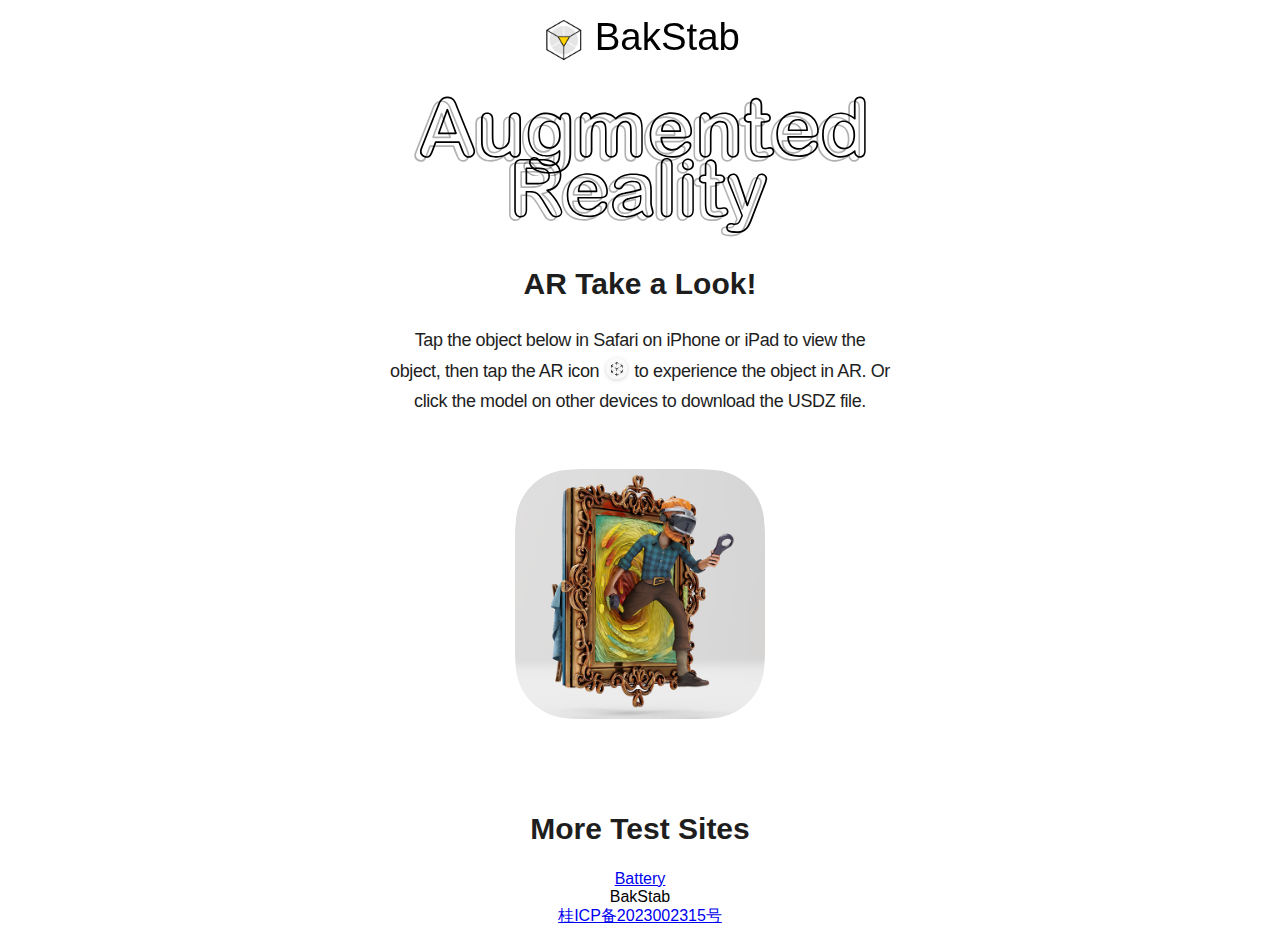
<file: index.html>
<html>
    <head>
        <title>BakStab</title>
		<link rel="stylesheet" type="text/css" href="/ar.css" >
		<link rel="icon" href="/favicon.png">
		<link rel="icon" type="image/png" sizes="192x192" href="favicons/android-chrome-192x192.png">
		<link rel="apple-touch-icon" href="favicons/touch-icon-iphone.png">
		<link rel="apple-touch-icon" sizes="76x76" href="favicons/touch-icon-ipad-retina.png">
		<link rel="apple-touch-icon" sizes="152x152" href="favicons/touch-icon-ipad.png">
		<link rel="apple-touch-icon" sizes="180x180" href="favicons/touch-icon-iphone-retina.png">
		<link rel="manifest" href="/site.webmanifest">
		<meta charset="UTF-8">
		<meta name="apple-mobile-web-app-capable" content="yes">
		<meta http-equiv="Cache-control" content="max-age=300">
		<meta name="viewport" content="width=device-width,initial-scale=1.0,maximum-scale=1.0,minimum-scale=1.0,user-scalable=no">
		<meta name="apple-mobile-web-app-status-bar-style" content="default">
		<link href="splashscreens/iphone5_splash.png" media="(device-width: 320px) and (device-height: 568px) and (-webkit-device-pixel-ratio: 2)" rel="apple-touch-startup-image" />
		<link href="splashscreens/iphone6_splash.png" media="(device-width: 375px) and (device-height: 667px) and (-webkit-device-pixel-ratio: 2)" rel="apple-touch-startup-image" />
		<link href="splashscreens/iphoneplus_splash.png" media="(device-width: 621px) and (device-height: 1104px) and (-webkit-device-pixel-ratio: 3)" rel="apple-touch-startup-image" />
		<link href="splashscreens/iphonex_splash.png" media="(device-width: 375px) and (device-height: 812px) and (-webkit-device-pixel-ratio: 3)" rel="apple-touch-startup-image" />
		<link href="splashscreens/iphonexr_splash.png" media="(device-width: 414px) and (device-height: 896px) and (-webkit-device-pixel-ratio: 2)" rel="apple-touch-startup-image" />
		<link href="splashscreens/iphonexsmax_splash.png" media="(device-width: 414px) and (device-height: 896px) and (-webkit-device-pixel-ratio: 3)" rel="apple-touch-startup-image" />
		<link href="splashscreens/ipad_splash.png" media="(device-width: 768px) and (device-height: 1024px) and (-webkit-device-pixel-ratio: 2)" rel="apple-touch-startup-image" />
		<link href="splashscreens/ipadpro1_splash.png" media="(device-width: 834px) and (device-height: 1112px) and (-webkit-device-pixel-ratio: 2)" rel="apple-touch-startup-image" />
		<link href="splashscreens/ipadpro3_splash.png" media="(device-width: 834px) and (device-height: 1194px) and (-webkit-device-pixel-ratio: 2)" rel="apple-touch-startup-image" />
		<link href="splashscreens/ipadpro2_splash.png" media="(device-width: 1024px) and (device-height: 1366px) and (-webkit-device-pixel-ratio: 2)" rel="apple-touch-startup-image" />
    </head>
    <body>

		<div id="topbar">
			<div class="logo">
			<picture >
				<source srcset="/images/logo_dark.png" media="(prefers-color-scheme: dark)">
				<source srcset="/images/logo_light.png" media="(prefers-color-scheme: light)">
				<img class="logo" src="/images/logo_light.png">
			</picture>
			</div>

			<div class="logo"><h1>BakStab</h1></div>
			
		</div>

        <div class="h1_container opa2">
            <svg height="6em" version="1.1" id="aug" xmlns="http://www.w3.org/2000/svg" xmlns:xlink="http://www.w3.org/1999/xlink" x="0px" y="0px"
	 viewBox="0 0 71.04 14.3" style="enable-background:new 0 0 71.04 14.3;" xml:space="preserve">
<style type="text/css">
	.augst0{opacity:0.3;}
	.augst1{fill: var(--c-title);}
</style>
<g id="aug">
	<g id="aug_bk" class="augst0">
		<g>
			<path class="augst1" d="M9.08,12.17c-0.16,0-0.29-0.03-0.41-0.09c-0.11-0.06-0.21-0.14-0.29-0.23c-0.07-0.09-0.15-0.23-0.23-0.41
				c-0.08-0.17-0.14-0.33-0.2-0.46c0,0,0,0,0,0l-0.38-1H4.26l-0.38,1.02c-0.17,0.45-0.31,0.74-0.43,0.9
				c-0.14,0.18-0.36,0.28-0.66,0.28c-0.25,0-0.48-0.09-0.67-0.27c-0.19-0.18-0.29-0.4-0.29-0.64c0-0.13,0.02-0.26,0.06-0.4
				c0.04-0.13,0.11-0.31,0.2-0.53l2.42-6.15c0.09-0.23,0.19-0.43,0.29-0.58c0.11-0.16,0.26-0.3,0.44-0.4
				c0.18-0.1,0.4-0.15,0.66-0.15c0.26,0,0.49,0.05,0.67,0.15c0.18,0.1,0.32,0.23,0.43,0.39C7.12,3.74,7.2,3.9,7.28,4.08
				c0.07,0.17,0.16,0.39,0.26,0.67l2.24,5.54c0.18,0.44,0.27,0.76,0.27,0.97c0,0.23-0.1,0.45-0.29,0.64S9.35,12.17,9.08,12.17z
				 M8.19,10.88c0.05,0.13,0.12,0.28,0.19,0.46c0.07,0.16,0.14,0.28,0.2,0.36c0.06,0.07,0.12,0.12,0.2,0.17
				c0.08,0.04,0.18,0.06,0.3,0.06c0.2,0,0.37-0.07,0.51-0.21s0.21-0.29,0.21-0.46c0-0.17-0.09-0.47-0.25-0.87L7.31,4.83
				C7.2,4.56,7.11,4.34,7.04,4.17C6.98,4.01,6.9,3.86,6.81,3.73C6.72,3.6,6.6,3.49,6.45,3.41C6.31,3.33,6.13,3.29,5.91,3.29
				c-0.22,0-0.4,0.04-0.54,0.12C5.23,3.49,5.11,3.6,5.02,3.73C4.93,3.87,4.84,4.05,4.75,4.27L4.53,4.84l-2.2,5.58
				c-0.09,0.22-0.15,0.39-0.19,0.51c-0.04,0.11-0.05,0.22-0.05,0.33c0,0.17,0.07,0.32,0.21,0.45c0.15,0.14,0.31,0.21,0.49,0.21
				c0.22,0,0.37-0.06,0.46-0.18c0.11-0.14,0.24-0.42,0.39-0.84l0.41-1.1c0.02-0.05,0.06-0.08,0.12-0.08h3.49
				c0.05,0,0.1,0.03,0.12,0.08L8.19,10.88z M7.19,8.67H4.63c-0.04,0-0.08-0.02-0.1-0.05S4.49,8.54,4.51,8.5l1.27-3.54
				C5.8,4.91,5.84,4.87,5.9,4.87c0,0,0,0,0,0c0.05,0,0.1,0.03,0.12,0.08L7.31,8.5C7.32,8.54,7.32,8.58,7.3,8.62
				C7.27,8.65,7.23,8.67,7.19,8.67z M4.8,8.42h2.21L5.9,5.37L4.8,8.42z"/>
		</g>
		<g>
			<path class="augst1" d="M16.01,12.17c-0.14,0-0.26-0.03-0.38-0.08c-0.04-0.02-0.15-0.08-0.26-0.2c-0.11-0.12-0.17-0.25-0.21-0.37
				c-0.06,0.04-0.12,0.08-0.2,0.12c-0.2,0.12-0.31,0.19-0.44,0.25c-0.2,0.09-0.36,0.13-0.48,0.17c-0.44,0.11-0.81,0.11-0.95,0.1
				c-0.26-0.01-0.66-0.03-1.09-0.25c-0.33-0.17-0.58-0.41-0.76-0.71c-0.21-0.36-0.32-0.87-0.32-1.53V6.5c0-0.35,0.08-0.62,0.25-0.8
				c0.17-0.18,0.39-0.28,0.67-0.28c0.28,0,0.51,0.09,0.68,0.28c0.17,0.18,0.26,0.45,0.26,0.8v2.56c0,0.36,0.03,0.66,0.09,0.9
				c0.06,0.23,0.16,0.4,0.3,0.53c0.14,0.12,0.33,0.18,0.58,0.18c0.24,0,0.48-0.07,0.69-0.22c0.22-0.15,0.38-0.34,0.48-0.57
				c0.06-0.14,0.12-0.51,0.12-1.44V6.5c0-0.35,0.09-0.62,0.26-0.8c0.17-0.19,0.4-0.28,0.67-0.28c0.27,0,0.5,0.09,0.67,0.28
				c0.17,0.18,0.25,0.45,0.25,0.8v4.63c0,0.34-0.08,0.59-0.24,0.77C16.47,12.08,16.26,12.17,16.01,12.17z M15.25,11.19
				c0.02,0,0.04,0,0.05,0.01c0.04,0.02,0.07,0.06,0.07,0.1c0.01,0.09,0.05,0.27,0.18,0.42c0.08,0.09,0.17,0.13,0.18,0.14
				c0.08,0.04,0.17,0.06,0.27,0.06c0.18,0,0.33-0.06,0.44-0.19c0.12-0.13,0.18-0.33,0.18-0.6V6.5c0-0.29-0.06-0.5-0.18-0.63
				c-0.12-0.13-0.28-0.2-0.48-0.2c-0.2,0-0.36,0.07-0.49,0.2C15.34,6,15.28,6.22,15.28,6.5v1.95c0,0.79-0.05,1.29-0.14,1.53
				c-0.12,0.28-0.31,0.51-0.57,0.68c-0.26,0.17-0.54,0.26-0.83,0.26c-0.31,0-0.56-0.08-0.74-0.25c-0.18-0.16-0.31-0.38-0.38-0.66
				c-0.06-0.26-0.1-0.59-0.1-0.96V6.5c0-0.28-0.06-0.49-0.19-0.63c-0.12-0.13-0.29-0.2-0.49-0.2c-0.2,0-0.36,0.06-0.48,0.2
				C11.24,6,11.17,6.21,11.17,6.5v3.17c0,0.61,0.09,1.08,0.28,1.4c0.15,0.26,0.38,0.47,0.66,0.61c0.38,0.2,0.73,0.21,0.99,0.23
				c0.13,0.01,0.48,0.01,0.88-0.09c0.11-0.03,0.26-0.07,0.44-0.15c0.12-0.05,0.22-0.12,0.41-0.24c0.14-0.09,0.26-0.17,0.34-0.22
				C15.2,11.2,15.23,11.19,15.25,11.19z"/>
		</g>
		<g>
			<path class="augst1" d="M21.02,14.55c-0.56,0-1.07-0.08-1.52-0.24c-0.45-0.16-0.8-0.37-1.05-0.63c-0.26-0.27-0.39-0.55-0.39-0.84
				c0-0.23,0.08-0.42,0.24-0.57c0.16-0.14,0.35-0.22,0.57-0.22c0.27,0,0.51,0.12,0.71,0.35c0.09,0.11,0.18,0.21,0.27,0.32
				c0.08,0.1,0.18,0.18,0.28,0.25c0.1,0.07,0.22,0.12,0.36,0.15c0.15,0.03,0.32,0.05,0.51,0.05c0.39,0,0.7-0.05,0.91-0.16
				c0.2-0.1,0.34-0.24,0.42-0.42c0.08-0.19,0.12-0.33,0.15-0.63c0.02-0.19,0.03-0.37,0.03-0.56c-0.23,0.19-0.48,0.33-0.75,0.44
				c-0.16,0.06-0.59,0.19-1.12,0.18c-0.29-0.01-0.88-0.03-1.47-0.43c-0.42-0.29-0.74-0.69-0.97-1.2c-0.22-0.51-0.33-1.1-0.33-1.75
				c0-0.49,0.07-0.94,0.2-1.34c0.14-0.4,0.33-0.75,0.59-1.02C18.9,6,19.2,5.78,19.53,5.64c0.33-0.14,0.7-0.21,1.09-0.21
				c0.6,0,1.04,0.19,1.23,0.27c0.28,0.12,0.54,0.28,0.77,0.47c0.02-0.14,0.07-0.32,0.21-0.48c0.07-0.07,0.15-0.14,0.23-0.18
				c0.12-0.06,0.25-0.09,0.39-0.09c0.36,0,0.6,0.12,0.73,0.37c0.11,0.22,0.17,0.52,0.17,0.93v4.65c0,0.54-0.06,1.01-0.18,1.41
				c-0.12,0.4-0.31,0.74-0.58,1s-0.61,0.46-1.03,0.59C22.15,14.48,21.63,14.55,21.02,14.55z M18.87,12.3c-0.16,0-0.29,0.05-0.4,0.15
				c-0.11,0.1-0.16,0.23-0.16,0.39c0,0.22,0.11,0.45,0.32,0.67c0.22,0.23,0.54,0.42,0.95,0.57c0.42,0.15,0.9,0.22,1.43,0.22
				c0.59,0,1.08-0.06,1.47-0.18c0.38-0.11,0.69-0.29,0.93-0.53s0.41-0.54,0.51-0.9c0.11-0.37,0.16-0.82,0.16-1.34V6.72
				c0-0.36-0.05-0.63-0.14-0.81c-0.08-0.16-0.24-0.23-0.5-0.23c-0.1,0-0.19,0.02-0.27,0.06c-0.06,0.03-0.12,0.07-0.16,0.13
				c-0.11,0.12-0.14,0.26-0.15,0.36l-0.01,0.23c0,0.05-0.03,0.09-0.08,0.11c-0.05,0.02-0.1,0.01-0.13-0.03
				c-0.27-0.25-0.57-0.45-0.9-0.6c-0.17-0.08-0.58-0.25-1.13-0.25c-0.36,0-0.69,0.06-0.99,0.19c-0.3,0.13-0.57,0.32-0.79,0.57
				c-0.23,0.25-0.41,0.57-0.53,0.93c-0.13,0.37-0.19,0.8-0.19,1.26c0,0.62,0.1,1.18,0.31,1.66c0.2,0.47,0.5,0.84,0.88,1.1
				c0.53,0.36,1.08,0.38,1.34,0.39c0.51,0.01,0.88-0.11,1.02-0.16c0.32-0.12,0.62-0.32,0.87-0.56c0.03-0.03,0.09-0.05,0.13-0.03
				c0.05,0.02,0.08,0.06,0.08,0.11c0.02,0.29,0.01,0.58-0.02,0.87c-0.04,0.33-0.08,0.49-0.17,0.7c-0.1,0.23-0.28,0.42-0.54,0.54
				c-0.25,0.12-0.58,0.19-1.02,0.19c-0.21,0-0.4-0.02-0.57-0.06c-0.17-0.04-0.32-0.1-0.44-0.19c-0.12-0.08-0.23-0.18-0.33-0.3
				c-0.09-0.11-0.18-0.22-0.27-0.32C19.24,12.39,19.07,12.3,18.87,12.3z M21.11,10.84c-0.49,0-0.89-0.18-1.19-0.54
				c-0.3-0.35-0.45-0.88-0.45-1.55c0-0.67,0.15-1.19,0.44-1.56c0.3-0.38,0.7-0.57,1.2-0.57c0.51,0,0.92,0.2,1.23,0.59
				c0.3,0.38,0.46,0.92,0.46,1.6c0,0.43-0.08,0.8-0.24,1.1c-0.16,0.31-0.37,0.54-0.62,0.69C21.68,10.76,21.4,10.84,21.11,10.84z
				 M21.1,6.86c-0.42,0-0.75,0.16-1,0.47c-0.26,0.32-0.39,0.8-0.39,1.4c0,0.61,0.13,1.08,0.4,1.39c0.26,0.31,0.59,0.45,1,0.45
				c0.24,0,0.47-0.07,0.69-0.2c0.21-0.13,0.39-0.33,0.53-0.6c0.14-0.27,0.21-0.6,0.21-0.99c0-0.62-0.14-1.11-0.4-1.45
				C21.87,7.03,21.54,6.86,21.1,6.86z"/>
		</g>
		<g>
			<path class="augst1" d="M34.08,12.17c-0.28,0-0.51-0.1-0.69-0.3c-0.17-0.19-0.26-0.47-0.26-0.84V8.35c0-0.34-0.01-0.61-0.04-0.81
				c-0.03-0.18-0.09-0.33-0.21-0.45c-0.1-0.11-0.27-0.17-0.49-0.17c-0.19,0-0.36,0.05-0.53,0.17c-0.17,0.11-0.3,0.27-0.4,0.46
				c-0.11,0.25-0.16,0.71-0.16,1.37v2.13c0,0.37-0.09,0.65-0.26,0.84c-0.18,0.19-0.41,0.29-0.7,0.29c-0.28,0-0.51-0.1-0.68-0.29
				c-0.17-0.19-0.26-0.47-0.26-0.84V8.49c0-0.4-0.01-0.71-0.04-0.92c-0.02-0.2-0.09-0.36-0.19-0.48c-0.1-0.11-0.25-0.17-0.48-0.17
				c-0.47,0-0.78,0.15-0.92,0.47c-0.16,0.34-0.24,0.84-0.24,1.49v2.16c0,0.36-0.09,0.64-0.26,0.84c-0.17,0.2-0.41,0.3-0.69,0.3
				c-0.28,0-0.51-0.1-0.69-0.3c-0.17-0.19-0.26-0.47-0.26-0.84V6.46c0-0.33,0.08-0.59,0.24-0.77c0.16-0.18,0.38-0.28,0.64-0.28
				c0.15,0,0.28,0.03,0.41,0.09c0.09,0.04,0.16,0.1,0.23,0.17c0.13,0.14,0.2,0.29,0.22,0.39l0,0.04c0.23-0.18,0.48-0.32,0.75-0.43
				c0.21-0.08,0.59-0.24,1.1-0.24c0.38,0,0.75,0.09,1.09,0.25c0.26,0.13,0.48,0.29,0.68,0.49c0.24-0.21,0.5-0.37,0.79-0.5
				c0.21-0.09,0.57-0.25,1.08-0.25c0.46,0,0.86,0.09,1.19,0.27c0.23,0.12,0.4,0.29,0.46,0.35c0,0,0.1,0.11,0.18,0.23
				c0.21,0.3,0.34,0.93,0.33,1.64v3.12c0,0.37-0.09,0.65-0.26,0.84C34.6,12.07,34.36,12.17,34.08,12.17z M32.38,6.67
				c0.3,0,0.52,0.08,0.68,0.25c0.15,0.16,0.24,0.36,0.27,0.59c0.03,0.21,0.05,0.5,0.05,0.84v2.69c0,0.3,0.07,0.52,0.2,0.67
				c0.13,0.14,0.29,0.21,0.5,0.21c0.21,0,0.38-0.07,0.51-0.21c0.13-0.14,0.2-0.37,0.2-0.67V7.92c0.01-0.74-0.14-1.28-0.29-1.49
				c-0.07-0.1-0.16-0.19-0.16-0.19c-0.06-0.06-0.21-0.2-0.4-0.31c-0.3-0.16-0.66-0.24-1.07-0.24c-0.45,0-0.79,0.15-0.97,0.22
				c-0.31,0.14-0.59,0.32-0.82,0.54c-0.02,0.02-0.06,0.04-0.09,0.03c-0.03,0-0.07-0.02-0.09-0.04c-0.2-0.22-0.43-0.4-0.69-0.53
				c-0.3-0.15-0.64-0.23-0.98-0.23c-0.46,0-0.8,0.14-1.01,0.23c-0.31,0.13-0.61,0.31-0.87,0.54c-0.04,0.03-0.09,0.04-0.13,0.02
				c-0.04-0.02-0.07-0.06-0.08-0.11l-0.02-0.25c-0.02-0.05-0.06-0.16-0.16-0.26c-0.05-0.05-0.1-0.09-0.16-0.12
				c-0.09-0.04-0.19-0.06-0.3-0.06c-0.19,0-0.34,0.06-0.45,0.19c-0.12,0.13-0.18,0.33-0.18,0.6v4.58c0,0.3,0.07,0.52,0.2,0.67
				c0.13,0.14,0.29,0.21,0.5,0.21c0.21,0,0.37-0.07,0.5-0.21c0.13-0.15,0.19-0.37,0.19-0.67V8.88c0-0.69,0.09-1.23,0.26-1.6
				c0.19-0.41,0.57-0.61,1.15-0.61c0.3,0,0.52,0.09,0.67,0.26c0.14,0.16,0.22,0.37,0.25,0.61c0.03,0.23,0.04,0.55,0.04,0.95v2.55
				c0,0.3,0.06,0.53,0.19,0.67c0.13,0.14,0.29,0.21,0.5,0.21c0.21,0,0.38-0.07,0.51-0.21c0.13-0.14,0.2-0.37,0.2-0.67V8.91
				c0-0.71,0.06-1.19,0.19-1.48c0.12-0.24,0.28-0.42,0.49-0.56C31.92,6.74,32.15,6.67,32.38,6.67z"/>
		</g>
		<g>
			<path class="augst1" d="M39.41,12.17c-1.06,0-1.89-0.31-2.49-0.92c-0.59-0.61-0.89-1.44-0.89-2.47c0-0.48,0.07-0.94,0.22-1.36
				c0.15-0.42,0.36-0.78,0.64-1.08c0.28-0.3,0.63-0.54,1.04-0.7c0.41-0.16,0.86-0.24,1.36-0.24c0.64,0,1.21,0.14,1.67,0.41
				c0.47,0.27,0.82,0.63,1.05,1.07c0.23,0.43,0.35,0.88,0.35,1.34c0,0.45-0.14,0.75-0.41,0.89c-0.25,0.13-0.59,0.19-1.03,0.19h-3
				c0.02,0.29,0.08,0.55,0.2,0.78c0.13,0.25,0.31,0.45,0.52,0.58c0.22,0.13,0.46,0.19,0.72,0.19c0.18,0,0.34-0.02,0.49-0.06
				c0.15-0.04,0.29-0.11,0.43-0.2c0.14-0.09,0.28-0.19,0.4-0.3c0.12-0.11,0.29-0.26,0.48-0.44c0.11-0.09,0.25-0.14,0.44-0.14
				c0.19,0,0.36,0.06,0.48,0.17c0.13,0.11,0.19,0.27,0.19,0.47c0,0.17-0.06,0.35-0.19,0.57c-0.12,0.21-0.3,0.41-0.54,0.59
				c-0.24,0.19-0.54,0.34-0.9,0.46C40.29,12.11,39.87,12.17,39.41,12.17z M39.3,5.66c-0.46,0-0.89,0.08-1.27,0.22
				c-0.38,0.15-0.69,0.36-0.95,0.63c-0.26,0.27-0.45,0.61-0.59,1c-0.14,0.39-0.2,0.82-0.2,1.27c0,0.97,0.28,1.74,0.82,2.3
				c0.54,0.56,1.32,0.84,2.31,0.84c0.43,0,0.82-0.06,1.15-0.17c0.33-0.11,0.61-0.25,0.82-0.42c0.21-0.17,0.38-0.34,0.48-0.52
				c0.1-0.17,0.15-0.32,0.15-0.44c0-0.13-0.04-0.22-0.11-0.29c-0.08-0.07-0.18-0.1-0.32-0.1c-0.12,0-0.21,0.03-0.27,0.08
				c-0.2,0.19-0.36,0.33-0.49,0.44c-0.13,0.11-0.27,0.22-0.42,0.32c-0.16,0.1-0.32,0.18-0.49,0.23c-0.17,0.05-0.36,0.07-0.56,0.07
				c-0.31,0-0.59-0.08-0.85-0.23c-0.26-0.15-0.46-0.38-0.62-0.68c-0.15-0.29-0.23-0.64-0.23-1.02c0-0.03,0.01-0.07,0.04-0.09
				s0.06-0.04,0.09-0.04h3.13c0.4,0,0.7-0.06,0.92-0.16c0.19-0.1,0.28-0.32,0.28-0.67c0-0.41-0.11-0.82-0.32-1.22
				c-0.21-0.4-0.53-0.72-0.96-0.97C40.42,5.78,39.9,5.66,39.3,5.66z M40.62,8.33C40.62,8.33,40.62,8.33,40.62,8.33l-2.76-0.01
				c-0.07,0-0.12-0.06-0.12-0.12c0-0.23,0.03-0.81,0.43-1.23c0.17-0.18,0.35-0.28,0.38-0.29c0.2-0.1,0.44-0.16,0.69-0.16
				c0.3,0,0.57,0.07,0.8,0.2c0.05,0.03,0.18,0.11,0.3,0.24c0.39,0.42,0.41,1.01,0.4,1.24C40.75,8.28,40.69,8.33,40.62,8.33z
				 M38,8.08l2.5,0c-0.01-0.24-0.06-0.65-0.34-0.94c-0.1-0.11-0.21-0.18-0.25-0.2c-0.19-0.11-0.41-0.17-0.67-0.17
				c-0.21,0-0.41,0.04-0.57,0.13c-0.02,0.01-0.17,0.09-0.32,0.24C38.08,7.44,38.01,7.84,38,8.08z"/>
		</g>
		<g>
			<path class="augst1" d="M48.45,12.17c-0.27,0-0.5-0.1-0.67-0.29c-0.17-0.19-0.25-0.46-0.25-0.8V8.41c0-0.5-0.07-0.89-0.21-1.15
				C47.2,7.02,46.95,6.9,46.56,6.9c-0.26,0-0.49,0.08-0.71,0.23c-0.21,0.15-0.37,0.37-0.47,0.64C45.31,8,45.27,8.43,45.27,9.07v2
				c0,0.36-0.09,0.63-0.26,0.81c-0.17,0.19-0.4,0.28-0.67,0.28c-0.27,0-0.49-0.1-0.66-0.29c-0.17-0.19-0.25-0.46-0.25-0.8V6.45
				c0-0.33,0.08-0.59,0.23-0.77c0.16-0.18,0.37-0.27,0.64-0.27c0.16,0,0.31,0.04,0.44,0.12c0.19,0.11,0.28,0.28,0.32,0.35
				c0.05,0.08,0.08,0.17,0.1,0.24c0.24-0.17,0.5-0.32,0.77-0.43c0.24-0.1,0.65-0.27,1.2-0.27c0.44,0,0.84,0.1,1.19,0.29
				c0.35,0.2,0.62,0.48,0.8,0.83c0.11,0.2,0.18,0.43,0.22,0.67c0.03,0.23,0.05,0.53,0.05,0.88v2.98c0,0.35-0.08,0.62-0.25,0.81
				C48.95,12.08,48.72,12.17,48.45,12.17z M46.56,6.65c0.49,0,0.82,0.16,0.99,0.49c0.16,0.3,0.23,0.71,0.23,1.27v2.67
				c0,0.28,0.06,0.49,0.19,0.64c0.12,0.14,0.28,0.21,0.49,0.21c0.2,0,0.36-0.07,0.48-0.2c0.12-0.14,0.19-0.36,0.19-0.64V8.1
				c0-0.34-0.02-0.63-0.05-0.85c-0.03-0.21-0.09-0.41-0.19-0.59c-0.15-0.32-0.39-0.56-0.69-0.73c-0.31-0.17-0.67-0.26-1.07-0.26
				c-0.5,0-0.86,0.15-1.1,0.25c-0.32,0.13-0.61,0.31-0.88,0.53C45.1,6.48,45.05,6.49,45,6.47c-0.04-0.02-0.07-0.06-0.07-0.11
				c0-0.09-0.02-0.22-0.1-0.36c-0.03-0.05-0.1-0.17-0.23-0.25c-0.09-0.06-0.2-0.08-0.32-0.08c-0.19,0-0.34,0.06-0.45,0.18
				c-0.11,0.13-0.17,0.33-0.17,0.6v4.62c0,0.28,0.06,0.49,0.19,0.64c0.12,0.14,0.28,0.21,0.47,0.21c0.2,0,0.36-0.07,0.49-0.2
				c0.13-0.14,0.19-0.35,0.19-0.64v-2c0-0.67,0.04-1.12,0.12-1.38c0.12-0.32,0.31-0.58,0.56-0.76C45.96,6.75,46.25,6.65,46.56,6.65z
				"/>
		</g>
		<g>
			<path class="augst1" d="M52.87,12.17c-0.52,0-0.93-0.09-1.21-0.27c-0.28-0.18-0.47-0.44-0.56-0.77c-0.08-0.31-0.12-0.72-0.12-1.22
				V6.96h-0.09c-0.26,0-0.47-0.07-0.61-0.2c-0.15-0.13-0.22-0.3-0.22-0.51c0-0.21,0.08-0.38,0.23-0.51
				c0.15-0.13,0.36-0.19,0.63-0.19h0.05V4.72c0-0.26,0.01-0.47,0.02-0.62c0.02-0.16,0.06-0.31,0.13-0.43
				c0.07-0.13,0.18-0.23,0.31-0.31c0.14-0.08,0.29-0.12,0.46-0.12c0.23,0,0.45,0.09,0.64,0.26c0.13,0.12,0.21,0.27,0.25,0.44
				c0.03,0.16,0.05,0.37,0.05,0.65v0.96h0.46c0.26,0,0.46,0.06,0.6,0.19c0.15,0.13,0.22,0.3,0.22,0.51c0,0.26-0.11,0.46-0.32,0.56
				C53.6,6.92,53.34,6.96,53,6.96h-0.17v2.82c0,0.24,0.01,0.43,0.03,0.56c0.01,0.11,0.05,0.19,0.11,0.26
				c0.08,0.09,0.25,0.12,0.63,0.04c0.17-0.04,0.3-0.05,0.4-0.05c0.16,0,0.31,0.06,0.44,0.19s0.19,0.29,0.19,0.47
				c0,0.31-0.17,0.55-0.49,0.7C53.83,12.1,53.42,12.17,52.87,12.17z M50.93,5.81c-0.21,0-0.37,0.04-0.47,0.13
				c-0.1,0.08-0.15,0.19-0.15,0.32c0,0.13,0.05,0.24,0.14,0.32c0.1,0.09,0.25,0.13,0.44,0.13h0.21c0.07,0,0.12,0.06,0.12,0.12v3.07
				c0,0.48,0.04,0.87,0.12,1.16c0.07,0.27,0.22,0.47,0.45,0.63c0.24,0.15,0.6,0.23,1.07,0.23c0.51,0,0.9-0.06,1.16-0.19
				c0.24-0.12,0.35-0.27,0.35-0.48c0-0.12-0.04-0.22-0.12-0.3c-0.15-0.15-0.28-0.14-0.61-0.07c-0.17,0.04-0.3,0.05-0.41,0.05
				c-0.21,0-0.36-0.06-0.46-0.17c-0.09-0.1-0.15-0.24-0.17-0.4c-0.02-0.14-0.03-0.34-0.03-0.59V6.84c0-0.07,0.06-0.12,0.12-0.12H53
				c0.29,0,0.52-0.04,0.67-0.12c0.13-0.06,0.19-0.17,0.19-0.34c0-0.13-0.04-0.24-0.14-0.32c-0.1-0.09-0.24-0.13-0.44-0.13H52.7
				c-0.07,0-0.12-0.06-0.12-0.12V4.59c0-0.26-0.01-0.46-0.04-0.6c-0.02-0.12-0.08-0.22-0.17-0.3c-0.24-0.23-0.56-0.25-0.8-0.11
				c-0.1,0.06-0.17,0.13-0.22,0.22c-0.05,0.09-0.09,0.2-0.1,0.33c-0.01,0.14-0.02,0.34-0.02,0.59v0.96c0,0.07-0.06,0.12-0.12,0.12
				H50.93z"/>
		</g>
		<g>
			<path class="augst1" d="M67.36,12.17c-0.14,0-0.26-0.03-0.38-0.08c-0.14-0.07-0.22-0.16-0.26-0.2c-0.11-0.12-0.19-0.27-0.23-0.43
				c0,0,0-0.01,0-0.01l0-0.02c-0.08,0.07-0.17,0.13-0.25,0.18c-0.24,0.16-0.45,0.25-0.62,0.32c-0.12,0.05-0.19,0.08-0.29,0.11
				c-0.26,0.08-0.54,0.13-0.84,0.13c-0.4,0-0.78-0.09-1.12-0.26c-0.34-0.17-0.64-0.41-0.89-0.73c-0.25-0.31-0.44-0.68-0.56-1.1
				c-0.13-0.42-0.19-0.87-0.19-1.35c0-1.03,0.26-1.84,0.76-2.42c0.51-0.58,1.19-0.88,2.02-0.88c0.6,0,1.04,0.18,1.21,0.25
				c0.27,0.11,0.52,0.25,0.75,0.42V4.16c0-0.35,0.07-0.63,0.22-0.82c0.16-0.2,0.38-0.3,0.66-0.3c0.28,0,0.5,0.09,0.65,0.28
				c0.15,0.18,0.23,0.43,0.23,0.76v7.05c0,0.34-0.08,0.59-0.24,0.77C67.83,12.08,67.61,12.17,67.36,12.17z M66.74,11.41
				c0.02,0.09,0.07,0.21,0.17,0.32c0.03,0.03,0.09,0.09,0.18,0.14c0.08,0.04,0.17,0.06,0.27,0.06c0.19,0,0.34-0.06,0.45-0.19
				c0.12-0.13,0.18-0.33,0.18-0.6V4.08c0-0.27-0.06-0.47-0.17-0.6c-0.11-0.13-0.26-0.19-0.46-0.19c-0.2,0-0.35,0.07-0.46,0.2
				c-0.11,0.15-0.17,0.37-0.17,0.67v2.19c0,0.05-0.03,0.09-0.07,0.11c-0.04,0.02-0.1,0.01-0.13-0.02c-0.27-0.23-0.57-0.41-0.89-0.54
				c-0.17-0.07-0.57-0.23-1.12-0.23c-0.77,0-1.37,0.26-1.83,0.79c-0.47,0.53-0.7,1.29-0.7,2.26c0,0.46,0.06,0.89,0.18,1.28
				c0.12,0.39,0.29,0.73,0.52,1.02c0.23,0.28,0.5,0.51,0.8,0.66c0.31,0.15,0.65,0.23,1.01,0.23c0.27,0,0.53-0.04,0.76-0.11
				c0.09-0.03,0.16-0.06,0.27-0.11c0.16-0.07,0.36-0.16,0.58-0.3c0.14-0.09,0.27-0.19,0.4-0.31c0.03-0.03,0.08-0.04,0.13-0.03
				c0.04,0.02,0.08,0.05,0.08,0.1L66.74,11.41z M64.98,10.94c-0.3,0-0.58-0.08-0.84-0.25c-0.25-0.17-0.46-0.42-0.6-0.74
				c-0.14-0.32-0.21-0.71-0.21-1.16c0-0.42,0.07-0.8,0.2-1.13c0.14-0.33,0.33-0.59,0.58-0.77c0.49-0.35,1.18-0.37,1.71-0.01
				c0.25,0.17,0.46,0.43,0.61,0.75c0.15,0.32,0.22,0.71,0.22,1.15c0,0.47-0.07,0.87-0.22,1.19c-0.15,0.32-0.35,0.57-0.6,0.73
				C65.56,10.86,65.28,10.94,64.98,10.94z M64.97,6.86c-0.27,0-0.5,0.07-0.71,0.23c-0.21,0.15-0.38,0.37-0.49,0.66
				c-0.12,0.29-0.18,0.64-0.18,1.03c0,0.41,0.06,0.77,0.19,1.06c0.12,0.28,0.3,0.49,0.51,0.63c0.43,0.28,0.98,0.27,1.4,0.01
				c0.21-0.13,0.38-0.34,0.51-0.62c0.13-0.28,0.2-0.65,0.2-1.08c0-0.41-0.07-0.76-0.2-1.05c-0.13-0.28-0.3-0.5-0.52-0.65
				C65.46,6.94,65.22,6.86,64.97,6.86z"/>
		</g>
		<g>
			<path class="augst1" d="M58.29,12.05c-1.06,0-1.89-0.31-2.49-0.92c-0.59-0.61-0.89-1.44-0.89-2.47c0-0.48,0.07-0.94,0.22-1.36
				c0.15-0.42,0.36-0.78,0.64-1.08c0.28-0.3,0.63-0.54,1.04-0.7c0.41-0.16,0.86-0.24,1.36-0.24c0.64,0,1.21,0.14,1.67,0.41
				c0.47,0.27,0.82,0.63,1.05,1.07c0.23,0.43,0.35,0.88,0.35,1.34c0,0.45-0.14,0.75-0.41,0.89c-0.25,0.13-0.59,0.19-1.03,0.19h-3
				c0.02,0.29,0.08,0.55,0.2,0.78c0.13,0.25,0.31,0.45,0.52,0.58c0.22,0.13,0.46,0.19,0.72,0.19c0.18,0,0.34-0.02,0.49-0.06
				c0.15-0.04,0.29-0.11,0.43-0.2c0.14-0.09,0.28-0.19,0.4-0.3c0.12-0.11,0.29-0.26,0.48-0.44c0.11-0.09,0.25-0.14,0.44-0.14
				c0.19,0,0.36,0.06,0.48,0.17c0.13,0.11,0.19,0.27,0.19,0.47c0,0.17-0.06,0.35-0.19,0.57c-0.12,0.21-0.3,0.41-0.54,0.59
				c-0.24,0.19-0.54,0.34-0.9,0.46C59.16,11.98,58.75,12.05,58.29,12.05z M58.17,5.53c-0.46,0-0.89,0.08-1.27,0.22
				c-0.38,0.15-0.69,0.36-0.95,0.63c-0.26,0.27-0.45,0.61-0.59,1c-0.14,0.39-0.2,0.82-0.2,1.27c0,0.97,0.28,1.74,0.82,2.3
				c0.54,0.56,1.32,0.84,2.31,0.84c0.43,0,0.82-0.06,1.15-0.17c0.33-0.11,0.61-0.25,0.82-0.42c0.21-0.17,0.38-0.34,0.48-0.52
				c0.1-0.17,0.15-0.32,0.15-0.44c0-0.13-0.04-0.22-0.11-0.29c-0.08-0.07-0.18-0.1-0.32-0.1c-0.12,0-0.21,0.03-0.27,0.08
				c-0.2,0.19-0.36,0.33-0.49,0.44c-0.13,0.11-0.27,0.22-0.42,0.32c-0.16,0.1-0.32,0.18-0.49,0.23c-0.17,0.05-0.36,0.07-0.56,0.07
				c-0.31,0-0.59-0.08-0.85-0.23c-0.26-0.15-0.46-0.38-0.62-0.68c-0.15-0.29-0.23-0.64-0.23-1.02c0-0.03,0.01-0.07,0.04-0.09
				s0.06-0.04,0.09-0.04h3.13c0.4,0,0.7-0.06,0.92-0.16c0.19-0.1,0.28-0.32,0.28-0.67c0-0.41-0.11-0.82-0.32-1.22
				c-0.21-0.4-0.53-0.72-0.96-0.97C59.29,5.66,58.77,5.53,58.17,5.53z M59.5,8.2L59.5,8.2L56.74,8.2c-0.07,0-0.12-0.06-0.12-0.12
				c0-0.29,0.05-0.82,0.43-1.23c0.16-0.17,0.33-0.27,0.38-0.29c0.2-0.1,0.43-0.16,0.69-0.16c0.31,0,0.58,0.07,0.8,0.2
				c0.03,0.02,0.17,0.1,0.3,0.24c0.39,0.42,0.41,1.01,0.4,1.24C59.62,8.15,59.56,8.2,59.5,8.2z M56.87,7.95l2.5,0
				c-0.01-0.24-0.06-0.65-0.34-0.94c-0.11-0.12-0.23-0.19-0.25-0.2c-0.19-0.11-0.41-0.17-0.67-0.17c-0.21,0-0.41,0.04-0.57,0.13
				c-0.03,0.02-0.18,0.1-0.32,0.24C56.95,7.31,56.88,7.71,56.87,7.95z"/>
		</g>
	</g>
	<g id="aug_fr" class="augst1">
		<g>
			<path d="M9.93,11.58c-0.16,0-0.29-0.03-0.41-0.09c-0.11-0.06-0.21-0.14-0.29-0.23C9.16,11.17,9.08,11.03,9,10.85
				c-0.08-0.17-0.14-0.33-0.2-0.46c0,0,0,0,0,0l-0.38-1H5.1l-0.38,1.02c-0.17,0.45-0.31,0.74-0.43,0.9
				c-0.14,0.18-0.36,0.28-0.66,0.28c-0.25,0-0.48-0.09-0.67-0.27c-0.19-0.18-0.29-0.4-0.29-0.64c0-0.13,0.02-0.26,0.06-0.4
				c0.04-0.13,0.11-0.31,0.2-0.53l2.42-6.15C5.46,3.36,5.56,3.16,5.66,3c0.11-0.16,0.26-0.3,0.44-0.4c0.18-0.1,0.4-0.15,0.66-0.15
				c0.26,0,0.49,0.05,0.67,0.15C7.6,2.71,7.75,2.84,7.86,3c0.1,0.15,0.19,0.32,0.26,0.49c0.07,0.17,0.16,0.39,0.26,0.67l2.24,5.54
				c0.18,0.44,0.27,0.76,0.27,0.97c0,0.23-0.1,0.45-0.29,0.64S10.2,11.58,9.93,11.58z M9.04,10.29c0.05,0.13,0.12,0.28,0.19,0.46
				c0.07,0.16,0.14,0.28,0.2,0.36c0.06,0.07,0.12,0.12,0.2,0.17c0.08,0.04,0.18,0.06,0.3,0.06c0.2,0,0.37-0.07,0.51-0.21
				s0.21-0.29,0.21-0.46c0-0.17-0.09-0.47-0.25-0.87L8.15,4.25c-0.11-0.28-0.19-0.5-0.26-0.66C7.83,3.42,7.75,3.28,7.65,3.14
				C7.57,3.01,7.45,2.9,7.3,2.82C7.16,2.74,6.98,2.7,6.76,2.7c-0.22,0-0.4,0.04-0.54,0.12C6.07,2.9,5.96,3.01,5.87,3.14
				C5.77,3.28,5.68,3.46,5.6,3.68L5.37,4.26l-2.2,5.58c-0.09,0.22-0.15,0.39-0.19,0.51c-0.04,0.11-0.05,0.22-0.05,0.33
				c0,0.17,0.07,0.32,0.21,0.45c0.15,0.14,0.31,0.21,0.49,0.21c0.22,0,0.37-0.06,0.46-0.18c0.11-0.14,0.24-0.42,0.39-0.84l0.41-1.1
				c0.02-0.05,0.06-0.08,0.12-0.08h3.49c0.05,0,0.1,0.03,0.12,0.08L9.04,10.29z M8.04,8.08H5.47c-0.04,0-0.08-0.02-0.1-0.05
				C5.35,7.99,5.34,7.95,5.36,7.91l1.27-3.54c0.02-0.05,0.06-0.08,0.12-0.08c0,0,0,0,0,0c0.05,0,0.1,0.03,0.12,0.08l1.29,3.54
				c0.01,0.04,0.01,0.08-0.01,0.11C8.12,8.06,8.08,8.08,8.04,8.08z M5.65,7.83h2.21L6.75,4.78L5.65,7.83z"/>
		</g>
		<g>
			<path d="M16.85,11.58c-0.14,0-0.26-0.03-0.38-0.08c-0.04-0.02-0.15-0.08-0.26-0.2c-0.11-0.12-0.17-0.25-0.21-0.37
				c-0.06,0.04-0.12,0.08-0.2,0.12c-0.21,0.13-0.31,0.19-0.44,0.25c-0.2,0.09-0.36,0.13-0.48,0.17c-0.44,0.11-0.81,0.1-0.95,0.1
				c-0.26-0.01-0.66-0.03-1.09-0.25c-0.33-0.17-0.58-0.41-0.76-0.71c-0.21-0.36-0.32-0.87-0.32-1.53V5.91c0-0.35,0.08-0.62,0.25-0.8
				c0.17-0.18,0.39-0.28,0.67-0.28c0.28,0,0.51,0.09,0.68,0.28c0.17,0.18,0.26,0.45,0.26,0.8v2.56c0,0.36,0.03,0.66,0.09,0.9
				c0.06,0.23,0.16,0.4,0.3,0.53c0.14,0.12,0.33,0.18,0.58,0.18c0.24,0,0.48-0.07,0.69-0.22c0.22-0.15,0.38-0.34,0.48-0.57
				c0.06-0.14,0.12-0.51,0.12-1.44V5.91c0-0.35,0.09-0.62,0.26-0.8c0.17-0.19,0.4-0.28,0.67-0.28c0.27,0,0.5,0.09,0.67,0.28
				c0.17,0.18,0.25,0.45,0.25,0.8v4.63c0,0.34-0.08,0.59-0.24,0.77C17.32,11.49,17.11,11.58,16.85,11.58z M16.1,10.6
				c0.02,0,0.04,0,0.05,0.01c0.04,0.02,0.07,0.06,0.07,0.1c0.01,0.12,0.05,0.28,0.18,0.42c0.08,0.09,0.17,0.13,0.18,0.14
				c0.08,0.04,0.17,0.06,0.27,0.06c0.18,0,0.33-0.06,0.44-0.19c0.12-0.13,0.18-0.33,0.18-0.6V5.91c0-0.29-0.06-0.5-0.18-0.63
				c-0.12-0.13-0.28-0.2-0.48-0.2s-0.36,0.07-0.49,0.2c-0.13,0.14-0.19,0.35-0.19,0.63v1.95c0,0.79-0.05,1.29-0.14,1.53
				c-0.12,0.28-0.31,0.51-0.57,0.68c-0.26,0.17-0.54,0.26-0.83,0.26c-0.31,0-0.56-0.08-0.74-0.25c-0.18-0.16-0.31-0.38-0.38-0.66
				c-0.06-0.26-0.1-0.59-0.1-0.96V5.91c0-0.28-0.06-0.49-0.19-0.63c-0.12-0.13-0.29-0.2-0.49-0.2c-0.2,0-0.36,0.06-0.48,0.2
				c-0.12,0.13-0.18,0.35-0.18,0.63v3.17c0,0.61,0.09,1.08,0.28,1.4c0.15,0.26,0.38,0.47,0.66,0.61c0.38,0.2,0.73,0.21,0.99,0.23
				c0.13,0.01,0.48,0.01,0.88-0.09c0.11-0.03,0.26-0.07,0.44-0.15c0.12-0.05,0.22-0.11,0.41-0.24c0.15-0.09,0.26-0.17,0.34-0.22
				C16.05,10.61,16.07,10.6,16.1,10.6z"/>
		</g>
		<g>
			<path d="M21.87,13.96c-0.56,0-1.07-0.08-1.52-0.24c-0.45-0.16-0.8-0.37-1.05-0.63c-0.26-0.27-0.39-0.55-0.39-0.84
				c0-0.23,0.08-0.42,0.24-0.57c0.16-0.14,0.35-0.22,0.57-0.22c0.27,0,0.51,0.12,0.71,0.35c0.09,0.11,0.18,0.21,0.27,0.32
				c0.08,0.1,0.18,0.18,0.28,0.25c0.1,0.07,0.22,0.12,0.36,0.15c0.15,0.03,0.32,0.05,0.51,0.05c0.39,0,0.7-0.05,0.91-0.16
				c0.2-0.1,0.34-0.24,0.42-0.42c0.08-0.19,0.12-0.33,0.15-0.63c0.02-0.18,0.03-0.37,0.03-0.56c-0.23,0.19-0.48,0.34-0.75,0.44
				c-0.16,0.06-0.59,0.19-1.12,0.18c-0.26-0.01-0.88-0.03-1.47-0.43c-0.42-0.29-0.74-0.69-0.97-1.2c-0.22-0.51-0.33-1.1-0.33-1.75
				c0-0.49,0.07-0.94,0.2-1.34c0.14-0.4,0.33-0.75,0.59-1.02c0.25-0.28,0.55-0.49,0.88-0.63c0.33-0.14,0.7-0.21,1.09-0.21
				c0.6,0,1.04,0.19,1.23,0.27c0.28,0.12,0.54,0.28,0.77,0.47c0.01-0.12,0.06-0.31,0.21-0.48c0.08-0.09,0.17-0.15,0.23-0.18
				c0.12-0.06,0.25-0.09,0.39-0.09c0.36,0,0.6,0.12,0.73,0.37c0.11,0.22,0.17,0.52,0.17,0.93v4.65c0,0.54-0.06,1.01-0.18,1.41
				c-0.12,0.4-0.31,0.74-0.58,1s-0.61,0.46-1.03,0.59C23,13.89,22.48,13.96,21.87,13.96z M19.72,11.71c-0.16,0-0.29,0.05-0.4,0.15
				c-0.11,0.1-0.16,0.23-0.16,0.39c0,0.22,0.11,0.45,0.32,0.67c0.22,0.23,0.54,0.42,0.95,0.57c0.42,0.15,0.9,0.22,1.43,0.22
				c0.59,0,1.08-0.06,1.47-0.18c0.38-0.11,0.69-0.29,0.93-0.53s0.41-0.54,0.51-0.9c0.11-0.37,0.16-0.82,0.16-1.34V6.13
				c0-0.36-0.05-0.63-0.14-0.81c-0.08-0.16-0.24-0.23-0.5-0.23c-0.1,0-0.19,0.02-0.27,0.06c-0.06,0.03-0.11,0.07-0.16,0.13
				c-0.11,0.13-0.14,0.28-0.15,0.36l-0.01,0.23c0,0.05-0.03,0.09-0.08,0.11c-0.05,0.02-0.1,0.01-0.13-0.03
				c-0.27-0.25-0.57-0.45-0.9-0.6c-0.17-0.08-0.58-0.25-1.13-0.25c-0.36,0-0.69,0.06-0.99,0.19c-0.3,0.13-0.57,0.32-0.79,0.57
				c-0.23,0.25-0.41,0.57-0.53,0.93c-0.13,0.37-0.19,0.8-0.19,1.26c0,0.62,0.1,1.18,0.31,1.66c0.2,0.47,0.5,0.84,0.88,1.1
				c0.53,0.36,1.08,0.38,1.34,0.39c0.51,0.02,0.88-0.11,1.02-0.16c0.32-0.12,0.62-0.32,0.87-0.56c0.04-0.03,0.09-0.05,0.13-0.03
				c0.05,0.02,0.08,0.06,0.08,0.11c0.02,0.29,0.01,0.59-0.02,0.87c-0.04,0.32-0.08,0.49-0.17,0.7c-0.1,0.23-0.28,0.42-0.54,0.54
				c-0.25,0.12-0.58,0.19-1.02,0.19c-0.21,0-0.4-0.02-0.57-0.06c-0.17-0.04-0.32-0.1-0.44-0.19c-0.12-0.08-0.23-0.18-0.33-0.3
				c-0.09-0.11-0.18-0.22-0.27-0.32C20.09,11.8,19.92,11.71,19.72,11.71z M21.96,10.25c-0.49,0-0.89-0.18-1.19-0.54
				c-0.3-0.35-0.45-0.88-0.45-1.55c0-0.67,0.15-1.19,0.44-1.56c0.3-0.38,0.7-0.57,1.2-0.57c0.51,0,0.92,0.2,1.23,0.59
				c0.3,0.38,0.46,0.92,0.46,1.6c0,0.43-0.08,0.8-0.24,1.1c-0.16,0.31-0.37,0.54-0.62,0.69C22.53,10.17,22.25,10.25,21.96,10.25z
				 M21.95,6.27c-0.42,0-0.75,0.16-1,0.47c-0.26,0.32-0.39,0.8-0.39,1.4c0,0.61,0.13,1.08,0.4,1.39c0.26,0.31,0.59,0.45,1,0.45
				c0.24,0,0.47-0.07,0.69-0.2c0.21-0.13,0.39-0.33,0.53-0.6c0.14-0.27,0.21-0.6,0.21-0.99c0-0.62-0.14-1.11-0.4-1.45
				C22.72,6.44,22.38,6.27,21.95,6.27z"/>
		</g>
		<g>
			<path d="M34.92,11.58c-0.28,0-0.51-0.1-0.69-0.3c-0.17-0.19-0.26-0.47-0.26-0.84V7.76c0-0.34-0.01-0.61-0.04-0.81
				c-0.03-0.18-0.09-0.33-0.21-0.45c-0.1-0.11-0.27-0.17-0.49-0.17c-0.19,0-0.36,0.05-0.53,0.17c-0.17,0.11-0.3,0.27-0.4,0.46
				c-0.11,0.25-0.16,0.71-0.16,1.37v2.13c0,0.37-0.09,0.65-0.26,0.84c-0.18,0.19-0.41,0.29-0.7,0.29c-0.28,0-0.51-0.1-0.68-0.29
				c-0.17-0.19-0.26-0.47-0.26-0.84V7.9c0-0.4-0.01-0.71-0.04-0.92c-0.02-0.2-0.09-0.36-0.19-0.48c-0.1-0.11-0.25-0.17-0.48-0.17
				c-0.47,0-0.78,0.15-0.92,0.47c-0.16,0.34-0.24,0.84-0.24,1.49v2.16c0,0.36-0.09,0.64-0.26,0.84c-0.17,0.2-0.41,0.3-0.69,0.3
				c-0.28,0-0.51-0.1-0.69-0.3c-0.17-0.19-0.26-0.47-0.26-0.84V5.87c0-0.33,0.08-0.59,0.24-0.77c0.16-0.18,0.38-0.28,0.64-0.28
				c0.15,0,0.28,0.03,0.41,0.09c0.09,0.04,0.16,0.1,0.23,0.17c0.13,0.14,0.2,0.29,0.22,0.39c0,0.01,0,0.02,0,0.03
				c0.23-0.18,0.48-0.32,0.74-0.43c0.21-0.08,0.59-0.24,1.1-0.24c0.38,0,0.75,0.09,1.09,0.25c0.26,0.13,0.48,0.29,0.68,0.49
				c0.24-0.21,0.5-0.37,0.79-0.5c0.21-0.09,0.57-0.25,1.08-0.25c0.46,0,0.86,0.09,1.19,0.27c0.23,0.12,0.4,0.29,0.46,0.35
				c0.01,0.01,0.1,0.11,0.19,0.23c0.21,0.3,0.34,0.93,0.33,1.64v3.12c0,0.37-0.09,0.65-0.26,0.84
				C35.44,11.48,35.21,11.58,34.92,11.58z M33.23,6.08c0.3,0,0.52,0.08,0.68,0.25c0.15,0.16,0.24,0.36,0.27,0.59
				c0.03,0.21,0.05,0.5,0.05,0.84v2.69c0,0.3,0.07,0.52,0.2,0.67c0.13,0.14,0.29,0.21,0.5,0.21c0.21,0,0.38-0.07,0.51-0.21
				c0.13-0.14,0.2-0.37,0.2-0.67V7.33c0.01-0.74-0.14-1.28-0.29-1.49c-0.07-0.1-0.16-0.19-0.16-0.19c-0.06-0.06-0.21-0.2-0.4-0.31
				c-0.3-0.16-0.66-0.24-1.07-0.24c-0.45,0-0.79,0.15-0.97,0.22c-0.31,0.13-0.58,0.31-0.82,0.54c-0.02,0.02-0.06,0.04-0.09,0.03
				c-0.03,0-0.07-0.02-0.09-0.04c-0.2-0.22-0.43-0.4-0.69-0.53c-0.3-0.15-0.64-0.23-0.98-0.23c-0.46,0-0.8,0.14-1.01,0.23
				c-0.31,0.13-0.61,0.31-0.87,0.54c-0.04,0.03-0.09,0.04-0.13,0.02c-0.04-0.02-0.07-0.06-0.08-0.11l-0.02-0.24
				c-0.02-0.06-0.06-0.17-0.16-0.27c-0.05-0.05-0.1-0.09-0.16-0.12c-0.09-0.04-0.19-0.06-0.3-0.06c-0.19,0-0.34,0.06-0.45,0.19
				c-0.12,0.13-0.18,0.33-0.18,0.6v4.58c0,0.3,0.07,0.52,0.2,0.67c0.13,0.14,0.29,0.21,0.5,0.21c0.21,0,0.37-0.07,0.5-0.21
				c0.13-0.15,0.19-0.37,0.19-0.67V8.29c0-0.69,0.09-1.23,0.26-1.6c0.19-0.41,0.57-0.61,1.15-0.61c0.3,0,0.52,0.09,0.67,0.26
				c0.14,0.16,0.22,0.37,0.25,0.61c0.03,0.23,0.04,0.55,0.04,0.95v2.55c0,0.3,0.06,0.53,0.19,0.67c0.13,0.14,0.29,0.21,0.5,0.21
				c0.21,0,0.38-0.07,0.51-0.21c0.13-0.14,0.2-0.37,0.2-0.67V8.32c0-0.71,0.06-1.19,0.19-1.48c0.12-0.24,0.28-0.42,0.49-0.56
				C32.77,6.15,33,6.08,33.23,6.08z"/>
		</g>
		<g>
			<path d="M40.26,11.58c-1.06,0-1.89-0.31-2.49-0.92c-0.59-0.61-0.89-1.44-0.89-2.47c0-0.48,0.07-0.94,0.22-1.36
				c0.15-0.42,0.36-0.78,0.64-1.08c0.28-0.3,0.63-0.54,1.04-0.7c0.41-0.16,0.86-0.24,1.36-0.24c0.64,0,1.21,0.14,1.67,0.41
				c0.47,0.27,0.82,0.63,1.05,1.07c0.23,0.43,0.35,0.88,0.35,1.34c0,0.45-0.14,0.75-0.41,0.89c-0.25,0.13-0.59,0.19-1.03,0.19h-3
				c0.02,0.29,0.08,0.55,0.2,0.78c0.13,0.25,0.31,0.45,0.52,0.58c0.22,0.13,0.46,0.19,0.72,0.19c0.18,0,0.34-0.02,0.49-0.06
				c0.15-0.04,0.29-0.11,0.43-0.2c0.14-0.09,0.28-0.19,0.4-0.3c0.12-0.11,0.29-0.26,0.48-0.44c0.11-0.09,0.25-0.14,0.44-0.14
				c0.19,0,0.36,0.06,0.48,0.17c0.13,0.11,0.19,0.27,0.19,0.47c0,0.17-0.06,0.35-0.19,0.57c-0.12,0.21-0.3,0.41-0.54,0.59
				c-0.24,0.19-0.54,0.34-0.9,0.46C41.14,11.52,40.72,11.58,40.26,11.58z M40.14,5.07c-0.46,0-0.89,0.08-1.27,0.22
				c-0.38,0.15-0.69,0.36-0.95,0.63c-0.26,0.27-0.45,0.61-0.59,1c-0.14,0.39-0.2,0.82-0.2,1.27c0,0.97,0.28,1.74,0.82,2.3
				c0.54,0.56,1.32,0.84,2.31,0.84c0.43,0,0.82-0.06,1.15-0.17c0.33-0.11,0.61-0.25,0.82-0.42c0.21-0.17,0.38-0.34,0.48-0.52
				c0.1-0.17,0.15-0.32,0.15-0.44c0-0.13-0.04-0.22-0.11-0.29c-0.08-0.07-0.18-0.1-0.32-0.1c-0.12,0-0.21,0.03-0.27,0.08
				c-0.2,0.19-0.36,0.33-0.49,0.44c-0.13,0.11-0.27,0.22-0.42,0.32c-0.16,0.1-0.32,0.18-0.49,0.23c-0.17,0.05-0.36,0.07-0.56,0.07
				c-0.31,0-0.59-0.08-0.85-0.23c-0.26-0.15-0.46-0.38-0.62-0.68c-0.15-0.29-0.23-0.64-0.23-1.02c0-0.03,0.01-0.07,0.04-0.09
				s0.06-0.04,0.09-0.04h3.13c0.4,0,0.7-0.06,0.92-0.16c0.19-0.1,0.28-0.32,0.28-0.67c0-0.41-0.11-0.82-0.32-1.22
				c-0.21-0.4-0.53-0.72-0.96-0.97C41.26,5.2,40.74,5.07,40.14,5.07z M41.47,7.74C41.47,7.74,41.47,7.74,41.47,7.74l-2.76-0.01
				c-0.07,0-0.12-0.06-0.12-0.12c0-0.23,0.03-0.81,0.43-1.23c0.17-0.18,0.35-0.28,0.38-0.29c0.2-0.1,0.43-0.16,0.69-0.16
				c0.3,0,0.57,0.07,0.8,0.2c0.03,0.02,0.17,0.1,0.3,0.24c0.39,0.42,0.41,1.01,0.4,1.24C41.6,7.69,41.54,7.74,41.47,7.74z
				 M38.84,7.49l2.5,0c-0.01-0.24-0.06-0.65-0.34-0.94c-0.11-0.12-0.23-0.19-0.25-0.2c-0.19-0.11-0.42-0.17-0.67-0.17
				c-0.21,0-0.41,0.04-0.57,0.13C39.5,6.32,39.34,6.4,39.2,6.55C38.93,6.85,38.86,7.25,38.84,7.49z"/>
		</g>
		<g>
			<path d="M49.3,11.58c-0.27,0-0.5-0.1-0.67-0.29c-0.17-0.19-0.25-0.46-0.25-0.8V7.82c0-0.5-0.07-0.89-0.21-1.15
				c-0.12-0.24-0.37-0.35-0.77-0.35c-0.26,0-0.49,0.08-0.71,0.23c-0.21,0.15-0.37,0.37-0.47,0.64c-0.07,0.22-0.11,0.66-0.11,1.29v2
				c0,0.36-0.09,0.63-0.26,0.81c-0.17,0.19-0.4,0.28-0.67,0.28c-0.27,0-0.49-0.1-0.66-0.29c-0.17-0.19-0.25-0.46-0.25-0.8V5.86
				c0-0.33,0.08-0.59,0.23-0.77c0.16-0.18,0.37-0.27,0.64-0.27c0.16,0,0.31,0.04,0.44,0.12c0.19,0.11,0.28,0.28,0.32,0.35
				c0.05,0.08,0.08,0.17,0.1,0.24c0.24-0.17,0.5-0.32,0.77-0.43c0.24-0.1,0.65-0.27,1.2-0.27c0.44,0,0.84,0.1,1.19,0.29
				c0.35,0.2,0.62,0.48,0.8,0.83c0.11,0.2,0.18,0.43,0.22,0.67c0.03,0.23,0.05,0.53,0.05,0.88v2.98c0,0.35-0.08,0.62-0.25,0.81
				C49.8,11.49,49.57,11.58,49.3,11.58z M47.4,6.07c0.49,0,0.82,0.16,0.99,0.49c0.16,0.3,0.23,0.71,0.23,1.27v2.67
				c0,0.28,0.06,0.49,0.19,0.64c0.12,0.14,0.28,0.21,0.49,0.21c0.2,0,0.36-0.07,0.48-0.2c0.12-0.14,0.19-0.36,0.19-0.64V7.51
				c0-0.34-0.02-0.63-0.05-0.85c-0.03-0.21-0.09-0.41-0.19-0.59c-0.15-0.32-0.39-0.56-0.69-0.73c-0.31-0.17-0.67-0.26-1.07-0.26
				c-0.5,0-0.86,0.15-1.1,0.25c-0.32,0.13-0.62,0.31-0.88,0.53c-0.04,0.03-0.09,0.04-0.13,0.02c-0.04-0.02-0.07-0.06-0.07-0.11
				c0-0.09-0.02-0.22-0.1-0.36c-0.03-0.06-0.1-0.18-0.23-0.25c-0.09-0.06-0.2-0.08-0.32-0.08c-0.19,0-0.34,0.06-0.45,0.18
				c-0.11,0.13-0.17,0.33-0.17,0.6v4.62c0,0.28,0.06,0.49,0.19,0.64c0.12,0.14,0.28,0.21,0.47,0.21c0.2,0,0.36-0.07,0.49-0.2
				c0.13-0.14,0.19-0.35,0.19-0.64v-2c0-0.67,0.04-1.12,0.12-1.38c0.12-0.32,0.31-0.58,0.56-0.76C46.81,6.16,47.09,6.07,47.4,6.07z"
				/>
		</g>
		<g>
			<path d="M53.71,11.58c-0.52,0-0.93-0.09-1.21-0.27c-0.28-0.18-0.47-0.44-0.56-0.77c-0.08-0.31-0.12-0.72-0.12-1.22
				V6.37h-0.09c-0.26,0-0.47-0.07-0.61-0.2c-0.15-0.13-0.22-0.3-0.22-0.51c0-0.21,0.08-0.38,0.23-0.51
				c0.15-0.13,0.36-0.19,0.63-0.19h0.05V4.13c0-0.26,0.01-0.47,0.02-0.62c0.02-0.16,0.06-0.31,0.13-0.43
				c0.07-0.13,0.18-0.23,0.31-0.31c0.14-0.08,0.29-0.12,0.46-0.12c0.23,0,0.45,0.09,0.64,0.26c0.13,0.12,0.21,0.27,0.25,0.44
				c0.03,0.16,0.05,0.37,0.05,0.65v0.96h0.46c0.26,0,0.46,0.06,0.6,0.19c0.15,0.13,0.22,0.3,0.22,0.51c0,0.26-0.11,0.46-0.32,0.56
				c-0.19,0.1-0.45,0.14-0.79,0.14h-0.17v2.82c0,0.24,0.01,0.43,0.03,0.56c0.01,0.11,0.05,0.19,0.11,0.26
				c0.08,0.09,0.25,0.12,0.63,0.04c0.17-0.04,0.3-0.05,0.4-0.05c0.16,0,0.31,0.06,0.44,0.19s0.19,0.29,0.19,0.47
				c0,0.31-0.17,0.55-0.49,0.7C54.68,11.51,54.27,11.58,53.71,11.58z M51.78,5.22c-0.21,0-0.37,0.04-0.47,0.13
				c-0.1,0.08-0.15,0.19-0.15,0.32c0,0.13,0.05,0.24,0.14,0.32c0.1,0.09,0.25,0.13,0.44,0.13h0.21c0.07,0,0.12,0.06,0.12,0.12v3.07
				c0,0.48,0.04,0.87,0.12,1.16c0.07,0.27,0.22,0.47,0.45,0.63c0.24,0.15,0.6,0.23,1.07,0.23c0.51,0,0.9-0.06,1.16-0.19
				c0.24-0.12,0.35-0.27,0.35-0.48c0-0.12-0.04-0.22-0.12-0.3c-0.15-0.15-0.28-0.14-0.61-0.07c-0.17,0.04-0.3,0.05-0.41,0.05
				c-0.21,0-0.36-0.06-0.46-0.17c-0.09-0.1-0.15-0.24-0.17-0.4c-0.02-0.14-0.03-0.34-0.03-0.59V6.25c0-0.07,0.06-0.12,0.12-0.12h0.3
				c0.29,0,0.52-0.04,0.67-0.12c0.13-0.06,0.19-0.17,0.19-0.34c0-0.13-0.04-0.24-0.14-0.32c-0.1-0.09-0.24-0.13-0.44-0.13h-0.59
				c-0.07,0-0.12-0.06-0.12-0.12V4.01c0-0.26-0.01-0.46-0.04-0.6c-0.02-0.12-0.08-0.22-0.17-0.3c-0.24-0.23-0.56-0.25-0.8-0.11
				c-0.1,0.06-0.17,0.13-0.22,0.22c-0.05,0.09-0.09,0.2-0.1,0.33c-0.01,0.14-0.02,0.34-0.02,0.59V5.1c0,0.07-0.06,0.12-0.12,0.12
				H51.78z"/>
		</g>
		<g>
			<path d="M68.2,11.58c-0.14,0-0.26-0.03-0.38-0.08c-0.14-0.07-0.22-0.16-0.26-0.2c-0.11-0.12-0.19-0.27-0.23-0.43
				c0,0,0-0.01,0-0.01l0-0.02c-0.08,0.07-0.17,0.13-0.25,0.18c-0.24,0.16-0.45,0.25-0.62,0.32c-0.12,0.05-0.19,0.08-0.29,0.11
				c-0.26,0.08-0.54,0.13-0.84,0.13c-0.4,0-0.78-0.09-1.12-0.26c-0.34-0.17-0.64-0.41-0.89-0.73c-0.25-0.31-0.44-0.68-0.56-1.1
				c-0.13-0.42-0.19-0.87-0.19-1.35c0-1.03,0.26-1.84,0.76-2.42c0.51-0.58,1.19-0.88,2.02-0.88c0.6,0,1.04,0.18,1.21,0.25
				c0.27,0.11,0.52,0.25,0.75,0.42V3.57c0-0.35,0.07-0.63,0.22-0.82c0.16-0.2,0.38-0.3,0.66-0.3c0.28,0,0.5,0.09,0.65,0.28
				c0.15,0.18,0.23,0.43,0.23,0.76v7.05c0,0.34-0.08,0.59-0.24,0.77C68.68,11.49,68.46,11.58,68.2,11.58z M67.59,10.82
				c0.03,0.12,0.09,0.23,0.17,0.32c0.03,0.03,0.09,0.09,0.18,0.14c0.08,0.04,0.17,0.06,0.27,0.06c0.19,0,0.34-0.06,0.45-0.19
				c0.12-0.13,0.18-0.33,0.18-0.6V3.49c0-0.27-0.06-0.47-0.17-0.6C68.56,2.76,68.41,2.7,68.2,2.7c-0.2,0-0.35,0.07-0.46,0.2
				c-0.11,0.15-0.17,0.37-0.17,0.67v2.19c0,0.05-0.03,0.09-0.07,0.11c-0.04,0.02-0.1,0.01-0.13-0.02c-0.27-0.23-0.57-0.41-0.89-0.54
				c-0.17-0.07-0.57-0.23-1.12-0.23c-0.77,0-1.37,0.26-1.83,0.79c-0.47,0.53-0.7,1.29-0.7,2.26c0,0.46,0.06,0.89,0.18,1.28
				c0.12,0.39,0.29,0.73,0.52,1.02c0.23,0.28,0.5,0.51,0.8,0.66c0.31,0.15,0.65,0.23,1.01,0.23c0.27,0,0.53-0.04,0.76-0.11
				c0.09-0.03,0.16-0.06,0.27-0.11c0.16-0.07,0.36-0.16,0.58-0.3c0.14-0.09,0.27-0.19,0.4-0.31c0.03-0.03,0.08-0.04,0.13-0.03
				c0.04,0.02,0.08,0.05,0.08,0.1L67.59,10.82z M65.83,10.35c-0.3,0-0.58-0.08-0.84-0.25c-0.25-0.17-0.46-0.42-0.6-0.74
				c-0.14-0.32-0.21-0.71-0.21-1.16c0-0.42,0.07-0.8,0.2-1.13c0.14-0.33,0.33-0.59,0.58-0.77c0.49-0.35,1.18-0.37,1.71-0.01
				c0.25,0.17,0.46,0.43,0.61,0.75c0.15,0.32,0.22,0.71,0.22,1.15c0,0.47-0.07,0.87-0.22,1.19c-0.15,0.32-0.35,0.57-0.6,0.73
				C66.41,10.27,66.13,10.35,65.83,10.35z M65.81,6.27c-0.27,0-0.5,0.07-0.71,0.23c-0.21,0.15-0.38,0.37-0.49,0.66
				c-0.12,0.29-0.18,0.64-0.18,1.03c0,0.41,0.06,0.77,0.19,1.06c0.12,0.28,0.3,0.49,0.51,0.63c0.43,0.28,0.98,0.27,1.4,0.01
				c0.21-0.13,0.38-0.34,0.51-0.62c0.13-0.28,0.2-0.65,0.2-1.08c0-0.41-0.07-0.76-0.2-1.05c-0.13-0.28-0.3-0.5-0.52-0.65
				C66.31,6.35,66.07,6.27,65.81,6.27z"/>
		</g>
		<g>
			<path d="M59.13,11.46c-1.06,0-1.89-0.31-2.49-0.92c-0.59-0.61-0.89-1.44-0.89-2.47c0-0.48,0.07-0.94,0.22-1.36
				c0.15-0.42,0.36-0.78,0.64-1.08c0.28-0.3,0.63-0.54,1.04-0.7c0.41-0.16,0.86-0.24,1.36-0.24c0.64,0,1.21,0.14,1.67,0.41
				c0.47,0.27,0.82,0.63,1.05,1.07c0.23,0.43,0.35,0.88,0.35,1.34c0,0.45-0.14,0.75-0.41,0.89c-0.25,0.13-0.59,0.19-1.03,0.19h-3
				c0.02,0.29,0.08,0.55,0.2,0.78c0.13,0.25,0.31,0.45,0.52,0.58c0.22,0.13,0.46,0.19,0.72,0.19c0.18,0,0.34-0.02,0.49-0.06
				c0.15-0.04,0.29-0.11,0.43-0.2c0.14-0.09,0.28-0.19,0.4-0.3c0.12-0.11,0.29-0.26,0.48-0.44c0.11-0.09,0.25-0.14,0.44-0.14
				c0.19,0,0.36,0.06,0.48,0.17C61.93,9.29,62,9.45,62,9.65c0,0.17-0.06,0.35-0.19,0.57c-0.12,0.21-0.3,0.41-0.54,0.59
				c-0.24,0.19-0.54,0.34-0.9,0.46C60.01,11.4,59.6,11.46,59.13,11.46z M59.02,4.94c-0.46,0-0.89,0.08-1.27,0.22
				c-0.38,0.15-0.69,0.36-0.95,0.63c-0.26,0.27-0.45,0.61-0.59,1c-0.14,0.39-0.2,0.82-0.2,1.27c0,0.97,0.28,1.74,0.82,2.3
				c0.54,0.56,1.32,0.84,2.31,0.84c0.43,0,0.82-0.06,1.15-0.17c0.33-0.11,0.61-0.25,0.82-0.42c0.21-0.17,0.38-0.34,0.48-0.52
				c0.1-0.17,0.15-0.32,0.15-0.44c0-0.13-0.04-0.22-0.11-0.29c-0.08-0.07-0.18-0.1-0.32-0.1c-0.12,0-0.21,0.03-0.27,0.08
				c-0.2,0.19-0.36,0.33-0.49,0.44c-0.13,0.11-0.27,0.22-0.42,0.32c-0.16,0.1-0.32,0.18-0.49,0.23c-0.17,0.05-0.36,0.07-0.56,0.07
				c-0.31,0-0.59-0.08-0.85-0.23c-0.26-0.15-0.46-0.38-0.62-0.68c-0.15-0.29-0.23-0.64-0.23-1.02c0-0.03,0.01-0.07,0.04-0.09
				s0.06-0.04,0.09-0.04h3.13c0.4,0,0.7-0.06,0.92-0.16c0.19-0.1,0.28-0.32,0.28-0.67c0-0.41-0.11-0.82-0.32-1.22
				c-0.21-0.4-0.53-0.72-0.96-0.97C60.14,5.07,59.62,4.94,59.02,4.94z M60.35,7.61L60.35,7.61l-2.76-0.01
				c-0.07,0-0.12-0.06-0.12-0.12c0-0.23,0.03-0.81,0.43-1.23c0.17-0.18,0.35-0.28,0.38-0.29c0.2-0.1,0.43-0.16,0.69-0.16
				c0.31,0,0.58,0.07,0.8,0.2c0.01,0.01,0.16,0.1,0.3,0.24c0.39,0.42,0.41,1.01,0.4,1.24C60.47,7.56,60.41,7.61,60.35,7.61z
				 M57.72,7.36l2.5,0c-0.01-0.24-0.06-0.65-0.34-0.94c-0.11-0.12-0.24-0.19-0.24-0.2c-0.19-0.11-0.42-0.17-0.68-0.17
				c-0.21,0-0.41,0.04-0.57,0.13c-0.02,0.01-0.17,0.09-0.32,0.24C57.8,6.72,57.73,7.12,57.72,7.36z"/>
		</g>
	</g>
</g>
</svg>

<svg height="6em" version="1.1" id="rea" xmlns="http://www.w3.org/2000/svg" xmlns:xlink="http://www.w3.org/1999/xlink" x="0px" y="0px" viewBox="0 0 43.7 14.74" style="enable-background:new 0 0 43.7 14.74;" xml:space="preserve">
<style type="text/css">
	.reast0{opacity:0.3;}
	.reast1{fill: var(--c-title);}
</style>
<g id="rea">
	<g id="rea_bk" class="reast0">
		<g>
			<path class="reast1" d="M8.12,11.5c-0.22,0-0.41-0.05-0.56-0.16c-0.14-0.1-0.27-0.23-0.38-0.38c-0.1-0.14-0.23-0.35-0.39-0.63
				L6.1,9.17C5.85,8.76,5.63,8.44,5.44,8.22C5.25,8.01,5.07,7.87,4.88,7.8C4.7,7.72,4.45,7.68,4.16,7.68H3.68v2.63
				c0,0.39-0.09,0.69-0.27,0.89c-0.18,0.2-0.43,0.3-0.72,0.3c-0.31,0-0.56-0.11-0.74-0.31c-0.17-0.2-0.26-0.5-0.26-0.87V3.71
				c0-0.41,0.1-0.71,0.29-0.9s0.5-0.29,0.9-0.29h2.83c0.39,0,0.74,0.02,1.02,0.05C7.02,2.6,7.28,2.67,7.51,2.78
				C7.79,2.9,8.05,3.07,8.27,3.29s0.39,0.48,0.5,0.78C8.88,4.36,8.93,4.68,8.93,5c0,0.62-0.2,1.17-0.57,1.62
				c-0.43,0.51-0.98,0.72-1.34,0.8C7.23,7.6,7.42,7.79,7.6,8C7.8,8.22,8,8.48,8.18,8.74c0.07,0.1,0.13,0.2,0.19,0.3
				c0.22,0.36,0.4,0.7,0.52,0.99c0.13,0.31,0.19,0.52,0.19,0.65c0,0.14-0.04,0.27-0.13,0.4c-0.08,0.13-0.2,0.23-0.34,0.31
				C8.47,11.47,8.31,11.5,8.12,11.5z M3.55,7.43h0.61c0.32,0,0.6,0.04,0.81,0.13C5.2,7.65,5.42,7.82,5.62,8.05
				c0.2,0.23,0.43,0.56,0.69,0.99l0.7,1.16c0.16,0.27,0.29,0.48,0.39,0.62c0.09,0.13,0.19,0.23,0.31,0.32
				c0.2,0.14,0.57,0.15,0.8,0.03c0.11-0.05,0.19-0.13,0.25-0.22c0.06-0.09,0.09-0.18,0.09-0.27c0-0.05-0.02-0.19-0.17-0.55
				C8.54,9.84,8.37,9.52,8.16,9.17C8.1,9.07,8.03,8.97,7.97,8.88C7.8,8.63,7.61,8.38,7.41,8.16C7.18,7.9,6.93,7.66,6.66,7.43
				C6.62,7.4,6.6,7.35,6.62,7.3s0.06-0.08,0.11-0.09c0.27-0.03,0.94-0.16,1.45-0.75C8.51,6.06,8.68,5.56,8.68,5
				c0-0.3-0.05-0.58-0.15-0.84c-0.1-0.26-0.25-0.5-0.44-0.69S7.67,3.12,7.41,3.01C7.2,2.91,6.96,2.85,6.7,2.82
				c-0.27-0.03-0.6-0.05-0.99-0.05H2.88c-0.34,0-0.58,0.07-0.73,0.22S1.94,3.37,1.94,3.71v6.61c0,0.32,0.07,0.55,0.2,0.71
				c0.13,0.15,0.31,0.23,0.55,0.23c0.22,0,0.4-0.07,0.54-0.22c0.14-0.15,0.21-0.39,0.21-0.72V7.56C3.43,7.49,3.48,7.43,3.55,7.43z
				 M5.11,6.43H3.55c-0.07,0-0.12-0.06-0.12-0.12V3.95c0-0.07,0.06-0.12,0.12-0.12h1.61c0.62,0,1.03,0.05,1.25,0.14
				c0.24,0.1,0.42,0.25,0.56,0.45s0.2,0.44,0.2,0.7c0,0.33-0.09,0.6-0.26,0.8C6.75,6.11,6.51,6.24,6.2,6.32
				C5.9,6.4,5.54,6.43,5.11,6.43z M3.68,6.18h1.43c0.41,0,0.75-0.04,1.02-0.1C6.39,6.01,6.59,5.9,6.73,5.75
				c0.13-0.15,0.2-0.36,0.2-0.64c0-0.21-0.05-0.4-0.16-0.56S6.51,4.27,6.31,4.19C6.18,4.14,5.88,4.07,5.16,4.07H3.68V6.18z"/>
		</g>
		<g>
			<path class="reast1" d="M22.22,11.5c-0.26,0-0.45-0.16-0.56-0.25c-0.17-0.14-0.3-0.31-0.39-0.5c-0.36,0.22-0.74,0.39-1.13,0.52
				c-0.37,0.12-0.75,0.23-1.25,0.23c-0.43,0-0.81-0.09-1.14-0.26c-0.33-0.17-0.59-0.41-0.77-0.71s-0.27-0.62-0.27-0.97
				c0-0.47,0.15-0.87,0.45-1.2c0.29-0.33,0.7-0.55,1.21-0.66c0.1-0.02,0.35-0.08,0.76-0.16c0.4-0.08,0.74-0.16,1.03-0.22
				c0.26-0.06,0.54-0.13,0.83-0.22c-0.03-0.34-0.1-0.6-0.22-0.76c-0.12-0.16-0.41-0.25-0.83-0.25c-0.38,0-0.67,0.05-0.86,0.15
				l-0.04,0.02c-0.18,0.1-0.39,0.21-0.51,0.4c-0.03,0.04-0.08,0.13-0.17,0.24C18.27,7,18.23,7.05,18.16,7.1
				C17.99,7.2,17.82,7.2,17.74,7.2c-0.16,0-0.28-0.04-0.33-0.06c-0.04-0.02-0.13-0.05-0.22-0.14c-0.04-0.04-0.09-0.09-0.14-0.18
				c0,0,0,0,0,0C17.03,6.78,17,6.7,16.99,6.61c-0.04-0.43,0.31-0.89,0.33-0.91C17.53,5.42,17.86,5.18,18.3,5
				c0.44-0.18,0.98-0.27,1.62-0.27c0.72,0,1.29,0.09,1.71,0.26c0.43,0.18,0.74,0.46,0.92,0.85c0.17,0.37,0.26,0.87,0.26,1.48
				c0,0.38,0,0.69,0,0.96c0,0.26,0,0.55-0.01,0.87c0,0.29,0.05,0.59,0.14,0.9c0.14,0.45,0.15,0.6,0.15,0.67
				c0,0.2-0.09,0.38-0.27,0.54C22.65,11.42,22.44,11.5,22.22,11.5z M21.33,10.44c0.01,0,0.03,0,0.04,0.01
				c0.04,0.01,0.06,0.04,0.08,0.07c0.05,0.15,0.16,0.36,0.36,0.53c0.11,0.09,0.24,0.2,0.41,0.2c0.17,0,0.31-0.06,0.44-0.17
				c0.13-0.11,0.19-0.23,0.19-0.35c0-0.05-0.02-0.18-0.14-0.59c-0.1-0.34-0.15-0.67-0.15-0.98c0-0.32,0.01-0.61,0.01-0.87
				c0-0.26,0-0.58,0-0.95c0-0.57-0.08-1.04-0.24-1.38c-0.15-0.33-0.41-0.57-0.79-0.72c-0.39-0.16-0.93-0.24-1.61-0.24
				c-0.61,0-1.12,0.08-1.53,0.25C18,5.4,17.7,5.61,17.52,5.85c0,0.01-0.31,0.4-0.27,0.73c0.01,0.06,0.03,0.11,0.03,0.12l0,0
				c0.03,0.06,0.06,0.09,0.08,0.11c0.06,0.06,0.12,0.08,0.15,0.09c0.03,0.01,0.11,0.04,0.25,0.04c0.07,0,0.17,0,0.26-0.07
				c0.04-0.03,0.06-0.05,0.13-0.13c0.08-0.09,0.13-0.17,0.15-0.2c0.16-0.25,0.41-0.38,0.61-0.49l0.04-0.02
				c0.23-0.12,0.55-0.19,0.98-0.19c0.52,0,0.86,0.11,1.03,0.35c0.17,0.22,0.26,0.55,0.28,1c0,0.06-0.03,0.11-0.09,0.13
				c-0.34,0.1-0.65,0.18-0.94,0.25c-0.29,0.07-0.63,0.14-1.04,0.23c-0.4,0.08-0.65,0.13-0.75,0.16c-0.46,0.1-0.82,0.3-1.08,0.58
				c-0.26,0.29-0.38,0.63-0.38,1.04c0,0.3,0.08,0.58,0.23,0.84c0.16,0.26,0.38,0.46,0.67,0.61c0.29,0.15,0.64,0.23,1.02,0.23
				c0.47,0,0.81-0.1,1.18-0.22c0.42-0.14,0.82-0.33,1.2-0.57C21.28,10.45,21.3,10.44,21.33,10.44z M19.43,10.45
				c-0.33,0-0.6-0.1-0.81-0.29c-0.21-0.19-0.32-0.43-0.32-0.71c0-0.27,0.09-0.49,0.28-0.64c0.17-0.14,0.35-0.24,0.54-0.29
				c0.17-0.04,0.49-0.12,0.93-0.21c0.44-0.09,0.78-0.18,1.01-0.27c0.04-0.01,0.08-0.01,0.11,0.01c0.03,0.02,0.05,0.06,0.05,0.1v0.23
				c0,0.58-0.08,1-0.23,1.26c-0.14,0.24-0.35,0.43-0.64,0.58C20.08,10.38,19.77,10.45,19.43,10.45z M20.99,8.34
				c-0.22,0.07-0.52,0.14-0.87,0.22c-0.44,0.1-0.75,0.17-0.92,0.21c-0.15,0.04-0.3,0.12-0.44,0.24c-0.13,0.11-0.19,0.25-0.19,0.45
				c0,0.21,0.08,0.38,0.24,0.53c0.16,0.15,0.37,0.22,0.64,0.22c0.29,0,0.57-0.07,0.82-0.19c0.24-0.13,0.43-0.29,0.54-0.49
				c0.13-0.22,0.2-0.6,0.2-1.13V8.34z"/>
		</g>
		<g>
			<path class="reast1" d="M25.1,11.5c-0.27,0-0.5-0.1-0.67-0.29c-0.17-0.19-0.25-0.46-0.25-0.8V3.47c0-0.35,0.08-0.62,0.24-0.81
				c0.17-0.19,0.39-0.29,0.67-0.29c0.28,0,0.51,0.1,0.68,0.28c0.17,0.19,0.26,0.46,0.26,0.81v6.94c0,0.36-0.09,0.63-0.26,0.81
				C25.6,11.41,25.37,11.5,25.1,11.5z M25.1,2.62c-0.21,0-0.36,0.07-0.48,0.2c-0.12,0.14-0.18,0.36-0.18,0.64v6.94
				c0,0.28,0.06,0.49,0.19,0.64c0.12,0.14,0.28,0.21,0.48,0.21c0.2,0,0.36-0.07,0.49-0.2c0.13-0.14,0.19-0.35,0.19-0.64V3.47
				c0-0.29-0.06-0.51-0.19-0.65C25.47,2.69,25.31,2.62,25.1,2.62z"/>
		</g>
		<g>
			<path class="reast1" d="M28.35,11.5c-0.27,0-0.5-0.1-0.67-0.29c-0.17-0.19-0.25-0.46-0.25-0.8V5.83c0-0.35,0.08-0.62,0.25-0.8
				c0.17-0.19,0.39-0.28,0.66-0.28c0.27,0,0.49,0.09,0.67,0.28c0.17,0.18,0.26,0.44,0.26,0.75v4.62c0,0.35-0.09,0.62-0.26,0.81
				C28.85,11.41,28.62,11.5,28.35,11.5z M28.35,5c-0.2,0-0.36,0.07-0.48,0.2c-0.12,0.14-0.19,0.35-0.19,0.63v4.58
				c0,0.28,0.06,0.49,0.19,0.64c0.12,0.14,0.28,0.21,0.48,0.21c0.2,0,0.36-0.07,0.49-0.21c0.13-0.14,0.2-0.36,0.2-0.64V5.78
				c0-0.25-0.06-0.44-0.19-0.58C28.71,5.06,28.55,5,28.35,5z M28.37,4.25c-0.25,0-0.47-0.08-0.65-0.24
				c-0.19-0.16-0.28-0.39-0.28-0.67c0-0.26,0.1-0.48,0.28-0.65c0.36-0.33,0.91-0.33,1.28-0.02c0.19,0.16,0.29,0.38,0.29,0.68
				c0,0.28-0.09,0.51-0.28,0.67C28.83,4.17,28.61,4.25,28.37,4.25z M28.37,2.69c-0.18,0-0.34,0.06-0.48,0.19
				c-0.14,0.12-0.2,0.28-0.2,0.47c0,0.21,0.06,0.37,0.19,0.49C28.01,3.95,28.17,4,28.37,4c0.19,0,0.34-0.06,0.47-0.18
				c0.13-0.12,0.19-0.27,0.19-0.48c0-0.22-0.06-0.38-0.19-0.48C28.7,2.75,28.55,2.69,28.37,2.69z"/>
		</g>
		<g>
			<path class="reast1" d="M32.84,11.5c-0.52,0-0.93-0.09-1.21-0.27c-0.28-0.18-0.47-0.44-0.56-0.77c-0.08-0.31-0.12-0.72-0.12-1.22
				V6.29h-0.09c-0.26,0-0.47-0.07-0.61-0.2c-0.15-0.13-0.22-0.3-0.22-0.51c0-0.21,0.08-0.38,0.23-0.51
				c0.15-0.13,0.36-0.19,0.63-0.19h0.05V4.05c0-0.26,0.01-0.47,0.02-0.62c0.02-0.16,0.06-0.31,0.13-0.43
				c0.07-0.13,0.18-0.23,0.31-0.31c0.14-0.08,0.29-0.12,0.46-0.12c0.23,0,0.45,0.09,0.64,0.26c0.13,0.12,0.21,0.27,0.25,0.44
				c0.03,0.16,0.05,0.37,0.05,0.65v0.96h0.46c0.26,0,0.46,0.06,0.6,0.19c0.15,0.13,0.22,0.3,0.22,0.51c0,0.26-0.11,0.46-0.32,0.56
				c-0.19,0.1-0.45,0.14-0.79,0.14H32.8v2.82c0,0.24,0.01,0.43,0.03,0.56c0.01,0.11,0.05,0.19,0.11,0.26
				c0.08,0.09,0.25,0.12,0.63,0.04c0.17-0.04,0.3-0.05,0.4-0.05c0.16,0,0.31,0.06,0.44,0.19s0.19,0.29,0.19,0.47
				c0,0.31-0.17,0.55-0.49,0.7C33.8,11.43,33.39,11.5,32.84,11.5z M30.9,5.14c-0.21,0-0.37,0.04-0.47,0.13
				c-0.1,0.08-0.15,0.19-0.15,0.32c0,0.13,0.05,0.24,0.14,0.32c0.1,0.09,0.25,0.13,0.44,0.13h0.21c0.07,0,0.12,0.06,0.12,0.12v3.07
				c0,0.48,0.04,0.87,0.12,1.16c0.07,0.27,0.22,0.47,0.45,0.63c0.24,0.15,0.6,0.23,1.07,0.23c0.51,0,0.9-0.06,1.16-0.19
				c0.24-0.12,0.35-0.27,0.35-0.48c0-0.12-0.04-0.22-0.12-0.3c-0.15-0.15-0.28-0.14-0.61-0.07c-0.17,0.04-0.3,0.05-0.41,0.05
				c-0.21,0-0.36-0.06-0.46-0.17c-0.09-0.1-0.15-0.24-0.17-0.4c-0.02-0.14-0.03-0.34-0.03-0.59V6.17c0-0.07,0.06-0.12,0.12-0.12h0.3
				c0.29,0,0.52-0.04,0.67-0.12c0.13-0.06,0.19-0.17,0.19-0.34c0-0.13-0.04-0.24-0.14-0.32c-0.1-0.09-0.24-0.13-0.44-0.13h-0.59
				c-0.07,0-0.12-0.06-0.12-0.12V3.92c0-0.26-0.01-0.46-0.04-0.6c-0.02-0.12-0.08-0.22-0.17-0.3c-0.24-0.23-0.56-0.25-0.8-0.11
				c-0.1,0.06-0.17,0.13-0.22,0.22c-0.05,0.09-0.09,0.2-0.1,0.33C31.21,3.6,31.2,3.8,31.2,4.05v0.96c0,0.07-0.06,0.12-0.12,0.12
				H30.9z"/>
		</g>
		<g>
			<path class="reast1" d="M35.76,13.88c-0.49,0-0.85-0.05-1.1-0.16c-0.28-0.12-0.43-0.35-0.43-0.67c0-0.22,0.07-0.39,0.21-0.52
				c0.13-0.12,0.33-0.18,0.58-0.18c0.1,0,0.19,0.01,0.29,0.04c0.3,0.07,0.48,0.03,0.61-0.04c0.08-0.04,0.16-0.12,0.24-0.24
				c0.08-0.13,0.17-0.32,0.28-0.58l0.13-0.31L34.6,6.31c-0.13-0.3-0.19-0.52-0.19-0.67c0-0.16,0.04-0.31,0.12-0.45
				c0.08-0.14,0.19-0.24,0.34-0.33c0.14-0.08,0.29-0.12,0.45-0.12c0.27,0,0.48,0.09,0.62,0.27c0.13,0.16,0.24,0.38,0.33,0.67
				l1.24,3.6l1.16-3.32c0.1-0.3,0.2-0.54,0.28-0.71c0.09-0.19,0.19-0.32,0.31-0.39c0.11-0.07,0.26-0.11,0.46-0.11
				c0.14,0,0.28,0.04,0.41,0.11c0.13,0.08,0.23,0.18,0.3,0.31c0.07,0.13,0.11,0.26,0.11,0.41c-0.02,0.1-0.04,0.21-0.08,0.35
				c-0.04,0.14-0.08,0.28-0.13,0.43l-2.09,5.46c-0.18,0.49-0.36,0.87-0.54,1.15c-0.18,0.29-0.43,0.52-0.73,0.67
				C36.66,13.8,36.26,13.88,35.76,13.88z M35.01,12.59c-0.19,0-0.32,0.04-0.41,0.12c-0.08,0.08-0.13,0.18-0.13,0.33
				c0,0.22,0.09,0.36,0.28,0.44c0.22,0.09,0.56,0.14,1,0.14c0.46,0,0.82-0.07,1.09-0.21c0.26-0.14,0.48-0.33,0.63-0.59
				c0.17-0.27,0.34-0.64,0.52-1.11l2.09-5.46c0.05-0.13,0.09-0.27,0.12-0.4c0.03-0.13,0.06-0.24,0.07-0.31
				c0-0.07-0.03-0.17-0.08-0.26c-0.05-0.09-0.12-0.16-0.21-0.21C39.9,5.03,39.81,5,39.71,5c-0.14,0-0.25,0.02-0.32,0.07
				c-0.05,0.03-0.13,0.11-0.22,0.29C39.09,5.52,39,5.75,38.9,6.04L37.62,9.7c-0.02,0.05-0.06,0.08-0.12,0.08c0,0,0,0,0,0
				c-0.05,0-0.1-0.03-0.12-0.08l-1.35-3.94c-0.09-0.26-0.18-0.46-0.29-0.59C35.64,5.06,35.5,5,35.31,5c-0.11,0-0.22,0.03-0.32,0.09
				c-0.1,0.06-0.19,0.14-0.24,0.24c-0.06,0.1-0.09,0.2-0.09,0.32c0,0.08,0.03,0.24,0.17,0.57l1.97,4.96c0.01,0.03,0.01,0.06,0,0.09
				l-0.15,0.36c0,0,0,0,0,0c-0.11,0.27-0.21,0.47-0.3,0.61c-0.1,0.15-0.21,0.26-0.33,0.33c-0.12,0.06-0.29,0.1-0.49,0.1
				c-0.08,0-0.18-0.01-0.29-0.04C35.16,12.6,35.09,12.59,35.01,12.59z"/>
		</g>
		<g>
			<path class="reast1" d="M13.13,11.47c-1.06,0-1.89-0.31-2.49-0.92c-0.59-0.61-0.89-1.44-0.89-2.47c0-0.48,0.07-0.94,0.22-1.36
				c0.15-0.42,0.36-0.78,0.64-1.08c0.28-0.3,0.63-0.54,1.04-0.7c0.41-0.16,0.86-0.24,1.36-0.24c0.64,0,1.21,0.14,1.67,0.41
				c0.47,0.27,0.82,0.63,1.05,1.07c0.23,0.43,0.35,0.88,0.35,1.34c0,0.45-0.14,0.75-0.41,0.89c-0.25,0.13-0.59,0.19-1.03,0.19h-3
				c0.02,0.29,0.08,0.55,0.2,0.78c0.13,0.25,0.31,0.45,0.52,0.58c0.22,0.13,0.46,0.19,0.72,0.19c0.18,0,0.34-0.02,0.49-0.06
				c0.15-0.04,0.29-0.11,0.43-0.2c0.14-0.09,0.28-0.19,0.4-0.3c0.12-0.11,0.29-0.26,0.48-0.44c0.11-0.09,0.25-0.14,0.44-0.14
				c0.19,0,0.36,0.06,0.48,0.17c0.13,0.11,0.19,0.27,0.19,0.47c0,0.17-0.06,0.35-0.19,0.57c-0.12,0.21-0.3,0.41-0.54,0.59
				c-0.24,0.19-0.54,0.34-0.9,0.46C14.01,11.41,13.59,11.47,13.13,11.47z M13.01,4.95c-0.46,0-0.89,0.08-1.27,0.22
				c-0.38,0.15-0.69,0.36-0.95,0.63c-0.26,0.27-0.45,0.61-0.59,1C10.07,7.19,10,7.62,10,8.08c0,0.97,0.28,1.74,0.82,2.3
				c0.54,0.56,1.32,0.84,2.31,0.84c0.43,0,0.82-0.06,1.15-0.17c0.33-0.11,0.61-0.25,0.82-0.42c0.21-0.17,0.38-0.34,0.48-0.52
				c0.1-0.17,0.15-0.32,0.15-0.44c0-0.13-0.04-0.22-0.11-0.29c-0.08-0.07-0.18-0.1-0.32-0.1c-0.12,0-0.21,0.03-0.27,0.08
				c-0.2,0.19-0.36,0.33-0.49,0.44c-0.13,0.11-0.27,0.22-0.42,0.32c-0.16,0.1-0.32,0.18-0.49,0.23c-0.17,0.05-0.36,0.07-0.56,0.07
				c-0.31,0-0.59-0.08-0.85-0.23c-0.26-0.15-0.46-0.38-0.62-0.68c-0.15-0.29-0.23-0.64-0.23-1.02c0-0.03,0.01-0.07,0.04-0.09
				s0.06-0.04,0.09-0.04h3.13c0.4,0,0.7-0.06,0.92-0.16c0.19-0.1,0.28-0.32,0.28-0.67c0-0.41-0.11-0.82-0.32-1.22
				c-0.21-0.4-0.53-0.72-0.96-0.97C14.13,5.08,13.61,4.95,13.01,4.95z M14.34,7.63C14.34,7.63,14.34,7.63,14.34,7.63l-2.76-0.01
				c-0.07,0-0.12-0.06-0.12-0.12c0-0.29,0.05-0.82,0.43-1.23C12.05,6.1,12.22,6,12.27,5.97c0.2-0.1,0.43-0.16,0.69-0.16
				c0.3,0,0.57,0.07,0.8,0.2c0.11,0.07,0.22,0.15,0.3,0.24c0.39,0.42,0.41,1.01,0.4,1.24C14.46,7.57,14.41,7.63,14.34,7.63z
				 M11.71,7.37l2.5,0c-0.01-0.24-0.06-0.65-0.34-0.94c-0.09-0.1-0.19-0.17-0.25-0.2c-0.19-0.11-0.41-0.17-0.67-0.17
				c-0.21,0-0.41,0.04-0.57,0.13c-0.03,0.02-0.18,0.1-0.32,0.24C11.79,6.73,11.73,7.13,11.71,7.37z"/>
		</g>
	</g>
	<g id="rea_fr">
		<g>
			<path class="reast1" d="M8.93,10.97c-0.22,0-0.41-0.05-0.56-0.16c-0.14-0.1-0.27-0.23-0.38-0.38c-0.1-0.14-0.23-0.35-0.39-0.63
				L6.9,8.65C6.65,8.23,6.43,7.91,6.24,7.69C6.06,7.49,5.87,7.34,5.68,7.27C5.5,7.19,5.26,7.15,4.96,7.15H4.48v2.63
				c0,0.39-0.09,0.69-0.27,0.89c-0.18,0.2-0.43,0.3-0.72,0.3c-0.31,0-0.56-0.11-0.74-0.31c-0.17-0.2-0.26-0.5-0.26-0.87V3.18
				c0-0.41,0.1-0.71,0.29-0.9s0.5-0.29,0.9-0.29h2.83c0.39,0,0.74,0.02,1.02,0.05c0.29,0.03,0.55,0.11,0.79,0.21
				C8.6,2.37,8.85,2.54,9.07,2.76s0.39,0.48,0.5,0.78c0.11,0.29,0.17,0.61,0.17,0.93c0,0.62-0.2,1.17-0.57,1.62
				C8.73,6.6,8.19,6.81,7.82,6.89c0.21,0.18,0.4,0.38,0.58,0.58c0.2,0.22,0.4,0.48,0.58,0.74c0.07,0.1,0.13,0.2,0.19,0.3
				c0.22,0.36,0.4,0.7,0.52,0.99c0.13,0.31,0.19,0.52,0.19,0.65c0,0.14-0.04,0.27-0.13,0.4c-0.08,0.13-0.2,0.23-0.34,0.31
				C9.27,10.94,9.11,10.97,8.93,10.97z M4.35,6.9h0.61c0.32,0,0.6,0.04,0.81,0.13C6,7.13,6.22,7.29,6.43,7.53
				c0.2,0.23,0.43,0.56,0.69,0.99l0.7,1.16c0.16,0.27,0.29,0.48,0.39,0.62c0.09,0.13,0.19,0.23,0.31,0.32
				c0.21,0.14,0.57,0.15,0.8,0.03c0.11-0.05,0.19-0.13,0.25-0.22c0.06-0.09,0.09-0.18,0.09-0.27c0-0.05-0.02-0.19-0.17-0.55
				C9.34,9.32,9.17,8.99,8.96,8.64C8.9,8.54,8.84,8.45,8.77,8.35C8.6,8.1,8.41,7.85,8.22,7.63c-0.23-0.26-0.49-0.5-0.76-0.73
				C7.42,6.87,7.4,6.82,7.42,6.77s0.06-0.08,0.11-0.09c0.27-0.03,0.94-0.16,1.45-0.75c0.33-0.4,0.51-0.9,0.51-1.45
				c0-0.3-0.05-0.58-0.15-0.84c-0.1-0.26-0.25-0.5-0.44-0.69S8.47,2.59,8.21,2.48C8,2.38,7.76,2.32,7.5,2.29
				c-0.27-0.03-0.6-0.05-0.99-0.05H3.68c-0.34,0-0.58,0.07-0.73,0.22S2.74,2.84,2.74,3.18v6.61c0,0.32,0.07,0.55,0.2,0.71
				c0.13,0.15,0.31,0.23,0.55,0.23c0.22,0,0.4-0.07,0.54-0.22c0.14-0.15,0.21-0.39,0.21-0.72V7.03C4.23,6.96,4.29,6.9,4.35,6.9z
				 M5.91,5.91H4.35c-0.07,0-0.12-0.06-0.12-0.12V3.42c0-0.07,0.06-0.12,0.12-0.12h1.61c0.62,0,1.03,0.05,1.25,0.14
				c0.24,0.1,0.42,0.25,0.56,0.45c0.13,0.2,0.2,0.44,0.2,0.7c0,0.33-0.09,0.6-0.26,0.8C7.55,5.58,7.31,5.72,7,5.79
				C6.7,5.87,6.34,5.91,5.91,5.91z M4.48,5.66h1.43c0.41,0,0.75-0.04,1.02-0.1C7.2,5.49,7.39,5.38,7.53,5.22
				c0.13-0.15,0.2-0.36,0.2-0.64c0-0.21-0.05-0.4-0.16-0.56C7.45,3.86,7.31,3.75,7.11,3.66C6.98,3.61,6.68,3.55,5.96,3.55H4.48V5.66
				z"/>
		</g>
		<g>
			<path class="reast1" d="M23.02,10.97c-0.26,0-0.45-0.16-0.56-0.25c-0.17-0.14-0.3-0.31-0.39-0.5c-0.36,0.22-0.74,0.39-1.13,0.52
				c-0.37,0.12-0.75,0.23-1.25,0.23c-0.43,0-0.81-0.09-1.14-0.26c-0.33-0.17-0.59-0.41-0.77-0.71s-0.27-0.62-0.27-0.97
				c0-0.47,0.15-0.87,0.45-1.2c0.29-0.33,0.7-0.55,1.21-0.66c0.1-0.02,0.35-0.08,0.76-0.16c0.4-0.08,0.74-0.16,1.03-0.22
				c0.26-0.06,0.54-0.13,0.83-0.22c-0.03-0.34-0.1-0.6-0.22-0.76c-0.12-0.16-0.41-0.25-0.83-0.25c-0.38,0-0.67,0.05-0.86,0.15
				l-0.04,0.02c-0.18,0.1-0.39,0.21-0.51,0.4c-0.03,0.04-0.08,0.13-0.17,0.24c-0.07,0.08-0.11,0.13-0.19,0.18
				c-0.17,0.11-0.34,0.11-0.42,0.11c-0.16,0-0.28-0.04-0.33-0.06c-0.04-0.02-0.13-0.05-0.22-0.14c-0.04-0.04-0.09-0.09-0.14-0.18
				c0,0,0,0,0,0c-0.01-0.03-0.04-0.11-0.05-0.2c-0.04-0.43,0.31-0.89,0.33-0.91c0.21-0.28,0.54-0.52,0.98-0.69
				c0.44-0.18,0.98-0.27,1.62-0.27c0.72,0,1.29,0.09,1.71,0.26c0.43,0.18,0.74,0.46,0.92,0.85c0.17,0.37,0.26,0.87,0.26,1.48
				c0,0.38,0,0.69,0,0.96c0,0.26,0,0.55-0.01,0.87c0,0.29,0.05,0.59,0.14,0.9c0.14,0.45,0.15,0.6,0.15,0.67
				c0,0.2-0.09,0.38-0.27,0.54C23.45,10.9,23.24,10.97,23.02,10.97z M22.13,9.91c0.01,0,0.03,0,0.04,0.01
				c0.04,0.01,0.06,0.04,0.08,0.07c0.05,0.15,0.16,0.36,0.36,0.53c0.11,0.09,0.24,0.2,0.41,0.2c0.17,0,0.31-0.06,0.44-0.17
				c0.13-0.11,0.19-0.23,0.19-0.35c0-0.05-0.02-0.18-0.14-0.59c-0.1-0.34-0.15-0.67-0.15-0.98c0-0.32,0.01-0.61,0.01-0.87
				c0-0.26,0-0.58,0-0.95c0-0.57-0.08-1.04-0.24-1.38c-0.15-0.33-0.41-0.57-0.79-0.72c-0.39-0.16-0.93-0.24-1.61-0.24
				c-0.61,0-1.12,0.08-1.53,0.25c-0.4,0.16-0.69,0.37-0.88,0.62c0,0.01-0.31,0.4-0.27,0.73c0.01,0.06,0.03,0.11,0.03,0.12l0,0
				c0.03,0.06,0.06,0.09,0.08,0.11c0.06,0.06,0.12,0.08,0.15,0.09c0.03,0.01,0.11,0.05,0.25,0.04c0.07,0,0.17,0,0.26-0.07
				c0.04-0.03,0.06-0.05,0.13-0.13c0.08-0.09,0.13-0.17,0.15-0.2c0.16-0.25,0.41-0.38,0.61-0.49l0.04-0.02
				c0.23-0.12,0.55-0.19,0.98-0.19c0.52,0,0.86,0.11,1.03,0.35c0.17,0.22,0.26,0.55,0.28,1c0,0.06-0.03,0.11-0.09,0.13
				c-0.34,0.1-0.65,0.18-0.94,0.25c-0.29,0.07-0.63,0.14-1.04,0.23c-0.4,0.08-0.65,0.13-0.75,0.16c-0.46,0.1-0.82,0.3-1.08,0.58
				c-0.26,0.29-0.38,0.63-0.38,1.04c0,0.3,0.08,0.58,0.23,0.84c0.16,0.26,0.38,0.46,0.67,0.61c0.29,0.15,0.64,0.23,1.02,0.23
				c0.47,0,0.81-0.1,1.18-0.22c0.42-0.14,0.82-0.33,1.2-0.57C22.08,9.92,22.11,9.91,22.13,9.91z M20.23,9.93
				c-0.33,0-0.6-0.1-0.81-0.29c-0.21-0.19-0.32-0.43-0.32-0.71c0-0.27,0.09-0.49,0.28-0.64c0.17-0.14,0.35-0.24,0.54-0.29
				c0.17-0.04,0.49-0.12,0.93-0.21c0.44-0.09,0.78-0.18,1.01-0.27c0.04-0.01,0.08-0.01,0.11,0.01c0.03,0.02,0.05,0.06,0.05,0.1v0.23
				c0,0.58-0.08,1-0.23,1.26c-0.14,0.24-0.35,0.43-0.64,0.58C20.88,9.85,20.57,9.93,20.23,9.93z M21.79,7.81
				c-0.22,0.07-0.52,0.14-0.87,0.22c-0.44,0.1-0.75,0.17-0.92,0.21c-0.15,0.04-0.3,0.12-0.44,0.24c-0.13,0.11-0.19,0.25-0.19,0.45
				c0,0.21,0.08,0.38,0.24,0.53c0.16,0.15,0.37,0.22,0.64,0.22c0.29,0,0.57-0.07,0.82-0.19c0.24-0.13,0.43-0.29,0.54-0.49
				c0.13-0.22,0.2-0.6,0.2-1.13V7.81z"/>
		</g>
		<g>
			<path class="reast1" d="M25.9,10.97c-0.27,0-0.5-0.1-0.67-0.29c-0.17-0.19-0.25-0.46-0.25-0.8V2.94c0-0.35,0.08-0.62,0.24-0.81
				c0.17-0.19,0.39-0.29,0.67-0.29c0.28,0,0.51,0.1,0.68,0.28c0.17,0.19,0.26,0.46,0.26,0.81v6.94c0,0.36-0.09,0.63-0.26,0.81
				C26.4,10.88,26.17,10.97,25.9,10.97z M25.9,2.09c-0.21,0-0.36,0.07-0.48,0.2c-0.12,0.14-0.18,0.36-0.18,0.64v6.94
				c0,0.28,0.06,0.49,0.19,0.64c0.12,0.14,0.28,0.21,0.48,0.21c0.2,0,0.36-0.07,0.49-0.2c0.13-0.14,0.19-0.35,0.19-0.64V2.94
				c0-0.29-0.06-0.51-0.19-0.65C26.27,2.16,26.11,2.09,25.9,2.09z"/>
		</g>
		<g>
			<path class="reast1" d="M29.15,10.97c-0.27,0-0.5-0.1-0.67-0.29c-0.17-0.19-0.25-0.46-0.25-0.8V5.3c0-0.35,0.08-0.62,0.25-0.8
				c0.17-0.19,0.39-0.28,0.66-0.28c0.27,0,0.49,0.09,0.67,0.28c0.17,0.18,0.26,0.44,0.26,0.75v4.62c0,0.35-0.09,0.62-0.26,0.81
				C29.65,10.88,29.42,10.97,29.15,10.97z M29.15,4.47c-0.2,0-0.36,0.07-0.48,0.2c-0.12,0.14-0.19,0.35-0.19,0.63v4.58
				c0,0.28,0.06,0.49,0.19,0.64c0.12,0.14,0.28,0.21,0.48,0.21c0.2,0,0.36-0.07,0.49-0.21c0.13-0.14,0.2-0.36,0.2-0.64V5.25
				c0-0.25-0.06-0.44-0.19-0.58C29.51,4.54,29.35,4.47,29.15,4.47z M29.17,3.73c-0.25,0-0.47-0.08-0.65-0.24
				c-0.19-0.16-0.28-0.39-0.28-0.67c0-0.26,0.1-0.48,0.28-0.65c0.36-0.33,0.91-0.33,1.28-0.02c0.19,0.16,0.29,0.38,0.29,0.68
				c0,0.28-0.09,0.51-0.28,0.67C29.63,3.65,29.41,3.73,29.17,3.73z M29.17,2.16c-0.18,0-0.34,0.06-0.48,0.19
				c-0.14,0.12-0.2,0.28-0.2,0.47c0,0.21,0.06,0.37,0.19,0.49c0.14,0.12,0.3,0.17,0.49,0.17c0.19,0,0.34-0.06,0.47-0.18
				c0.13-0.12,0.19-0.27,0.19-0.48c0-0.22-0.06-0.38-0.19-0.48C29.5,2.22,29.35,2.16,29.17,2.16z"/>
		</g>
		<g>
			<path class="reast1" d="M33.64,10.97c-0.52,0-0.93-0.09-1.21-0.27c-0.28-0.18-0.47-0.44-0.56-0.77c-0.08-0.31-0.12-0.72-0.12-1.22
				V5.77h-0.09c-0.26,0-0.47-0.07-0.61-0.2c-0.15-0.13-0.22-0.3-0.22-0.51c0-0.21,0.08-0.38,0.23-0.51
				c0.15-0.13,0.36-0.19,0.63-0.19h0.05V3.53c0-0.26,0.01-0.47,0.02-0.62c0.02-0.16,0.06-0.31,0.13-0.43
				c0.07-0.13,0.18-0.23,0.31-0.31c0.14-0.08,0.29-0.12,0.46-0.12c0.23,0,0.45,0.09,0.64,0.26c0.13,0.12,0.21,0.27,0.25,0.44
				C33.59,2.9,33.6,3.12,33.6,3.4v0.96h0.46c0.26,0,0.46,0.06,0.6,0.19c0.15,0.13,0.22,0.3,0.22,0.51c0,0.26-0.11,0.46-0.32,0.56
				c-0.19,0.1-0.45,0.14-0.79,0.14H33.6v2.82c0,0.24,0.01,0.43,0.03,0.56c0.01,0.11,0.05,0.19,0.11,0.26
				c0.08,0.09,0.25,0.12,0.63,0.04c0.17-0.04,0.3-0.05,0.4-0.05c0.16,0,0.31,0.06,0.44,0.19s0.19,0.29,0.19,0.47
				c0,0.31-0.17,0.55-0.49,0.7C34.61,10.9,34.19,10.97,33.64,10.97z M31.7,4.61c-0.21,0-0.37,0.04-0.47,0.13
				c-0.1,0.08-0.15,0.19-0.15,0.32c0,0.13,0.05,0.24,0.14,0.32c0.1,0.09,0.25,0.13,0.44,0.13h0.21c0.07,0,0.12,0.06,0.12,0.12v3.07
				c0,0.48,0.04,0.87,0.12,1.16c0.07,0.27,0.22,0.47,0.45,0.63c0.24,0.15,0.6,0.23,1.07,0.23c0.51,0,0.9-0.06,1.16-0.19
				c0.24-0.12,0.35-0.27,0.35-0.48c0-0.12-0.04-0.22-0.12-0.3c-0.15-0.15-0.28-0.14-0.61-0.07c-0.17,0.04-0.3,0.05-0.41,0.05
				c-0.21,0-0.36-0.06-0.46-0.17c-0.09-0.1-0.15-0.24-0.17-0.4c-0.02-0.14-0.03-0.34-0.03-0.59V5.64c0-0.07,0.06-0.12,0.12-0.12h0.3
				c0.29,0,0.52-0.04,0.67-0.12c0.13-0.06,0.19-0.17,0.19-0.34c0-0.13-0.04-0.24-0.14-0.32c-0.1-0.09-0.24-0.13-0.44-0.13h-0.59
				c-0.07,0-0.12-0.06-0.12-0.12V3.4c0-0.26-0.01-0.46-0.04-0.6c-0.02-0.12-0.08-0.22-0.17-0.3c-0.24-0.23-0.56-0.25-0.8-0.11
				c-0.1,0.06-0.17,0.13-0.22,0.22c-0.05,0.09-0.09,0.2-0.1,0.33C32.01,3.07,32,3.27,32,3.53v0.96c0,0.07-0.06,0.12-0.12,0.12H31.7z
				"/>
		</g>
		<g>
			<path class="reast1" d="M36.56,13.35c-0.49,0-0.85-0.05-1.1-0.16c-0.28-0.12-0.43-0.35-0.43-0.67c0-0.22,0.07-0.39,0.21-0.52
				c0.13-0.12,0.33-0.18,0.58-0.18c0.1,0,0.19,0.01,0.29,0.04c0.3,0.07,0.48,0.02,0.61-0.04c0.08-0.04,0.16-0.12,0.24-0.24
				c0.08-0.13,0.17-0.32,0.28-0.58l0.13-0.31L35.4,5.78c-0.13-0.3-0.19-0.52-0.19-0.67c0-0.16,0.04-0.31,0.12-0.45
				c0.08-0.14,0.19-0.24,0.34-0.33c0.14-0.08,0.29-0.12,0.45-0.12c0.27,0,0.48,0.09,0.62,0.27c0.13,0.16,0.24,0.38,0.33,0.67
				l1.24,3.6l1.16-3.32c0.1-0.3,0.2-0.54,0.28-0.71c0.09-0.19,0.19-0.32,0.31-0.39c0.11-0.07,0.26-0.11,0.46-0.11
				c0.14,0,0.28,0.04,0.41,0.11c0.13,0.08,0.23,0.18,0.3,0.31c0.07,0.13,0.11,0.26,0.11,0.41c-0.02,0.1-0.04,0.21-0.08,0.35
				c-0.04,0.14-0.08,0.28-0.13,0.43l-2.09,5.46c-0.18,0.49-0.36,0.87-0.54,1.15c-0.18,0.29-0.43,0.52-0.73,0.67
				C37.46,13.27,37.06,13.35,36.56,13.35z M35.81,12.06c-0.19,0-0.32,0.04-0.41,0.12c-0.08,0.08-0.13,0.18-0.13,0.33
				c0,0.22,0.09,0.36,0.28,0.44c0.22,0.09,0.56,0.14,1,0.14c0.46,0,0.82-0.07,1.09-0.21c0.26-0.14,0.48-0.33,0.63-0.59
				c0.17-0.27,0.34-0.64,0.52-1.11l2.09-5.46c0.05-0.13,0.09-0.27,0.12-0.4c0.03-0.13,0.06-0.24,0.07-0.31
				c0-0.07-0.03-0.17-0.08-0.26c-0.05-0.09-0.12-0.16-0.21-0.21c-0.23-0.13-0.49-0.09-0.61-0.01c-0.05,0.03-0.13,0.11-0.22,0.29
				c-0.08,0.16-0.17,0.39-0.27,0.68l-1.28,3.66c-0.02,0.05-0.06,0.08-0.12,0.08c0,0,0,0,0,0c-0.05,0-0.1-0.03-0.12-0.08l-1.35-3.94
				c-0.09-0.26-0.18-0.46-0.29-0.59c-0.09-0.12-0.23-0.17-0.42-0.17c-0.11,0-0.22,0.03-0.32,0.09c-0.1,0.06-0.19,0.14-0.24,0.24
				c-0.06,0.1-0.09,0.2-0.09,0.32c0,0.08,0.03,0.24,0.17,0.57l1.97,4.96c0.01,0.03,0.01,0.06,0,0.09l-0.15,0.36c0,0,0,0,0,0
				c-0.11,0.27-0.21,0.47-0.3,0.61c-0.1,0.15-0.21,0.26-0.33,0.33c-0.12,0.06-0.29,0.1-0.49,0.1c-0.08,0-0.18-0.01-0.29-0.04
				C35.96,12.08,35.89,12.06,35.81,12.06z"/>
		</g>
		<g>
			<path class="reast1" d="M13.93,10.94c-1.06,0-1.89-0.31-2.49-0.92c-0.59-0.61-0.89-1.44-0.89-2.47c0-0.48,0.07-0.94,0.22-1.36
				c0.15-0.42,0.36-0.78,0.64-1.08c0.28-0.3,0.63-0.54,1.04-0.7c0.41-0.16,0.86-0.24,1.36-0.24c0.64,0,1.21,0.14,1.67,0.41
				c0.47,0.27,0.82,0.63,1.05,1.07c0.23,0.43,0.35,0.88,0.35,1.34c0,0.45-0.14,0.75-0.41,0.89c-0.25,0.13-0.59,0.19-1.03,0.19h-3
				c0.02,0.29,0.08,0.55,0.2,0.78c0.13,0.25,0.31,0.45,0.52,0.58c0.22,0.13,0.46,0.19,0.72,0.19c0.18,0,0.34-0.02,0.49-0.06
				c0.15-0.04,0.29-0.11,0.43-0.2c0.14-0.09,0.28-0.19,0.4-0.3c0.12-0.11,0.29-0.26,0.48-0.44c0.11-0.09,0.25-0.14,0.44-0.14
				c0.19,0,0.36,0.06,0.48,0.17c0.13,0.11,0.19,0.27,0.19,0.47c0,0.17-0.06,0.35-0.19,0.57c-0.12,0.21-0.3,0.41-0.54,0.59
				c-0.24,0.19-0.54,0.34-0.9,0.46C14.81,10.88,14.39,10.94,13.93,10.94z M13.81,4.42c-0.46,0-0.89,0.08-1.27,0.22
				c-0.38,0.15-0.69,0.36-0.95,0.63c-0.26,0.27-0.45,0.61-0.59,1c-0.14,0.39-0.2,0.82-0.2,1.27c0,0.97,0.28,1.74,0.82,2.3
				c0.54,0.56,1.32,0.84,2.31,0.84c0.43,0,0.82-0.06,1.15-0.17c0.33-0.11,0.61-0.25,0.82-0.42c0.21-0.17,0.38-0.34,0.48-0.52
				c0.1-0.17,0.15-0.32,0.15-0.44c0-0.13-0.04-0.22-0.11-0.29c-0.08-0.07-0.18-0.1-0.32-0.1c-0.12,0-0.21,0.03-0.27,0.08
				c-0.2,0.19-0.36,0.33-0.49,0.44c-0.13,0.11-0.27,0.22-0.42,0.32c-0.16,0.1-0.32,0.18-0.49,0.23c-0.17,0.05-0.36,0.07-0.56,0.07
				c-0.31,0-0.59-0.08-0.85-0.23c-0.26-0.15-0.46-0.38-0.62-0.68c-0.15-0.29-0.23-0.64-0.23-1.02c0-0.03,0.01-0.07,0.04-0.09
				s0.06-0.04,0.09-0.04h3.13c0.4,0,0.7-0.06,0.92-0.16c0.19-0.1,0.28-0.32,0.28-0.67c0-0.41-0.11-0.82-0.32-1.22
				c-0.21-0.4-0.53-0.72-0.96-0.97C14.93,4.55,14.41,4.42,13.81,4.42z M15.14,7.1C15.14,7.1,15.14,7.1,15.14,7.1l-2.76-0.01
				c-0.07,0-0.12-0.06-0.12-0.12c0-0.29,0.05-0.82,0.43-1.23c0.16-0.17,0.33-0.27,0.38-0.29c0.2-0.1,0.43-0.16,0.69-0.16
				c0.3,0,0.57,0.07,0.8,0.2c0.11,0.07,0.22,0.15,0.3,0.24c0.39,0.42,0.41,1.01,0.4,1.24C15.26,7.05,15.21,7.1,15.14,7.1z
				 M12.51,6.84l2.5,0c-0.01-0.24-0.06-0.65-0.34-0.94c-0.09-0.1-0.19-0.17-0.25-0.2c-0.19-0.11-0.41-0.17-0.67-0.17
				c-0.21,0-0.41,0.04-0.57,0.13c-0.03,0.02-0.18,0.1-0.32,0.24C12.6,6.21,12.53,6.6,12.51,6.84z"/>
		</g>
	</g>
</g>
</svg>

        </div>

        <div class="h2_container"><h2 class="wrong_h2">AR Take a Look!</h2></div>

        <div class="h2_container"><p>Tap the object below in Safari on iPhone or iPad to view the object, then tap the AR icon 
            
            <svg version="1.1" id="layer" xmlns="http://www.w3.org/2000/svg" xmlns:xlink="http://www.w3.org/1999/xlink" x="0px" y="0px"
            viewBox="0 0 56.01 56.01" style="enable-background:new 0 0 56.01 56.01;" xml:space="preserve" class="ar-icon" align="middle" alt="" data-hires-status="pending">
       <style type="text/css">
           .st0{clip-path:url(#mask_1_);}
           .st1{clip-path:url(#mask_1_);}
       </style>
       <g id="arkit">
           <defs>
               <path id="mask" d="M56.01,28L56.01,28c0,15.47-12.54,28-28,28c-15.47,0-28-12.54-28-28C0,12.54,12.54,0,28,0
                   C43.47,0,56.01,12.54,56.01,28z"/>
           </defs>
           <clipPath id="mask_1_">
               <use xlink:href="#mask"  style="overflow:visible;"/>
           </clipPath>
           <path id="background" class="st0" d="M56.01,28L56.01,28c0,15.47-12.54,28-28,28c-15.47,0-28-12.54-28-28C0,12.54,12.54,0,28,0
               C43.47,0,56.01,12.54,56.01,28z"/>
           <g id="glyph" class="st1">
               <g id="glyph_x5F_1">
                   <path class="st2" d="M42.62,36.26v-0.45V20.16v-0.4c0-0.03-0.01-0.06-0.02-0.08c0-0.01,0-0.03-0.01-0.04
                       c-0.01-0.02-0.02-0.04-0.02-0.05c0-0.01,0-0.01,0-0.02c0-0.01-0.01-0.01-0.02-0.02c-0.03-0.05-0.07-0.09-0.12-0.12
                       c-0.01,0-0.01-0.01-0.01-0.02l-14.26-8.25c0,0-0.01,0-0.01,0c-0.02-0.01-0.04-0.02-0.06-0.02c-0.02-0.01-0.03-0.01-0.05-0.01
                       c-0.03-0.01-0.05-0.02-0.08-0.02c-0.03,0-0.06,0.01-0.08,0.02c-0.01,0-0.03,0-0.04,0.01c-0.02,0.01-0.04,0.02-0.05,0.02
                       c-0.01,0-0.01,0-0.02,0l-14.26,8.25c-0.01,0.01-0.03,0.03-0.04,0.04c-0.03,0.02-0.05,0.04-0.07,0.07
                       c-0.01,0.01-0.02,0.02-0.03,0.03c0,0-0.01,0-0.01,0.01c0,0,0,0.01,0,0.01c-0.03,0.05-0.05,0.11-0.05,0.18v16.1v0.4
                       c0,0.03,0.01,0.06,0.02,0.08c0,0.01,0,0.03,0.01,0.04c0.03,0.08,0.08,0.16,0.16,0.21c0.01,0,0.01,0.01,0.01,0.02l14.26,8.25
                       c0.05,0.05,0.15,0.05,0.2,0.05c0.06,0,0.12-0.02,0.17-0.05h0.07l14.26-8.25c0.04-0.02,0.04-0.06,0.07-0.09
                       c0.03-0.02,0.06-0.04,0.08-0.06V36.26z M28.35,27.32V12.2l13.07,7.56L28.35,27.32z M41.82,20.45v15.09L28.79,28L41.82,20.45z
                        M27.56,20.16v7.13l-13.02-7.53l13.02-7.56V20.16z M27.15,28.01l-13.07,7.56V20.45L27.15,28.01z M27.56,28.72v7.1v7.98
                       l-13.02-7.53L27.56,28.72z M28.35,35.86V28.7l13.09,7.57l-13.09,7.57V35.86z"/>
               </g>
               <g id="glyph_x5F_2">
                   <path class="st3" d="M24.18,14.54l3.08-1.76v4c0,0.4,0.3,0.7,0.7,0.7c0.4,0,0.75-0.3,0.7-0.75v-4l3.13,1.81
                       c0.1,0.05,0.2,0.1,0.35,0.1c0.25,0,0.5-0.15,0.55-0.35c0.2-0.35,0.1-0.8-0.25-0.99l-4.13-2.39c0,0,0,0,0,0
                       c-0.08-0.04-0.16-0.07-0.25-0.08c-0.07-0.01-0.12-0.01-0.19,0c-0.09,0.01-0.18,0.04-0.25,0.08c0,0,0,0,0,0l-4.17,2.39
                       c-0.35,0.2-0.45,0.65-0.25,0.99S23.83,14.74,24.18,14.54z"/>
                   <path class="st3" d="M31.78,41.48l-3.13,1.81v-3.55c0-0.4-0.3-0.7-0.7-0.7c-0.4,0-0.7,0.3-0.7,0.7v3.5l-3.08-1.76
                       c-0.35-0.2-0.8-0.1-0.99,0.25s-0.1,0.8,0.25,0.99l4.17,2.39c0,0,0,0,0,0c0.04,0.02,0.08,0.04,0.13,0.06
                       c0.06,0.02,0.13,0.04,0.22,0.04c0.09,0,0.18-0.02,0.26-0.05c0.01,0,0.03-0.01,0.04-0.01c0.03-0.01,0.07-0.02,0.1-0.04l4.13-2.39
                       c0.2-0.2,0.3-0.5,0.2-0.8C32.58,41.53,32.13,41.33,31.78,41.48z"/>
                   <path class="st3" d="M31.78,24.98L28,27.17l-3.83-2.19c-0.35-0.2-0.8-0.1-0.99,0.25s-0.1,0.8,0.25,0.99l3.83,2.19v4.37
                       c0,0.05,0,0.05,0,0.05c0,0.4,0.3,0.7,0.7,0.7c0.4-0.05,0.75-0.35,0.7-0.75v-4.35l3.83-2.21c0.3-0.2,0.4-0.6,0.25-0.94
                       S32.13,24.78,31.78,24.98z"/>
                   <path class="st3" d="M37.7,17.97l3.16,1.8l-3.11,1.78c-0.2,0.15-0.35,0.4-0.35,0.65c0,0.4,0.3,0.7,0.7,0.7
                       c0.1,0,0.25-0.05,0.4-0.1l3.03-1.73v3.52c0,0.4,0.3,0.7,0.7,0.7c0.4,0,0.75-0.35,0.7-0.7v-4.44c0.12-0.22,0.13-0.49,0-0.73
                       c-0.02-0.03-0.05-0.05-0.07-0.08c-0.02-0.03-0.04-0.05-0.07-0.08c-0.03-0.02-0.05-0.05-0.08-0.07c-0.03-0.02-0.05-0.05-0.08-0.07
                       l-4.17-2.39c-0.35-0.2-0.8-0.1-0.99,0.25S37.35,17.77,37.7,17.97z"/>
                   <path class="st3" d="M18.51,16.98c-0.2-0.35-0.65-0.45-0.99-0.25l-4.17,2.39c0,0-0.01,0.01-0.01,0.01
                       c-0.09,0.06-0.18,0.13-0.24,0.24c-0.02,0.03-0.02,0.07-0.04,0.11c-0.01,0.02-0.01,0.03-0.02,0.05c-0.02,0.07-0.03,0.13-0.04,0.2
                       c0,0.02-0.01,0.03-0.01,0.05v4.82c0,0.4,0.3,0.7,0.7,0.7c0.4,0,0.75-0.35,0.7-0.7v-3.62l3.13,1.83c0.1,0.05,0.2,0.1,0.35,0.1
                       c0.25-0.05,0.5-0.2,0.65-0.4c0.2-0.35,0.1-0.8-0.25-0.99l-3.09-1.76l3.09-1.76C18.61,17.77,18.71,17.32,18.51,16.98z"/>
                   <path class="st3" d="M42.95,36.11c-0.01-0.04-0.02-0.08-0.03-0.12v-4.55c0-0.4-0.3-0.7-0.7-0.7c-0.4,0-0.7,0.3-0.7,0.7v3.55
                       l-3.08-1.76c-0.35-0.2-0.8-0.1-0.99,0.25s-0.1,0.8,0.25,0.99l3.09,1.76L37.7,38c-0.2,0.15-0.35,0.4-0.35,0.65
                       c0,0.4,0.3,0.7,0.7,0.7c0.15,0,0.25,0,0.4-0.1l4.17-2.39c0.04-0.02,0.06-0.06,0.1-0.09c0.01-0.01,0.02-0.02,0.03-0.03
                       c0.04-0.04,0.08-0.08,0.11-0.12c0,0,0.01-0.01,0.01-0.01c0.01-0.02,0.01-0.05,0.02-0.07c0.03-0.06,0.05-0.11,0.06-0.17
                       c0.01-0.04,0.01-0.09,0.01-0.13C42.95,36.19,42.96,36.15,42.95,36.11z"/>
                   <path class="st3" d="M18.26,38l-3.09-1.77l3.04-1.76c0.35-0.2,0.45-0.65,0.25-0.99c-0.2-0.35-0.65-0.45-0.99-0.25l-3.08,1.78
                       v-3.57c0-0.4-0.3-0.7-0.7-0.7c-0.4,0-0.7,0.3-0.7,0.7v4.82c0,0.03,0.01,0.05,0.01,0.08c0.01,0.04,0.01,0.08,0.02,0.12
                       c0.02,0.07,0.05,0.13,0.09,0.19c0.01,0.01,0.01,0.02,0.02,0.03c0.05,0.07,0.12,0.13,0.2,0.18c0,0,0,0,0,0l0.01,0
                       c0.03,0.01,0.05,0.03,0.08,0.05l4.09,2.34c0.1,0.05,0.2,0.1,0.35,0.1c0.25,0.05,0.5-0.1,0.65-0.35
                       C18.71,38.65,18.61,38.2,18.26,38z"/>
               </g>
           </g>
       </g>
       </svg>
           

            to experience the object in AR. Or click the model on other devices to download the USDZ file.</p></div>

        <div class="column text-center">
            <a rel="ar" href="/augmented-reality/airpods_pro.usdz"><img data-hires-status="pending" alt="" srcset="/augmented-reality/interdimensional.png" src="/augmented-reality/interdimensional.png" class="image-model"></a>
        </div>
		<div class="h2_container"><h2 class="wrong_h2">More Test Sites</h2></div>

		<div class="h2_container"><a href="./battery.html">Battery</a></div>

		<div class="site-footer">
			<div class="slogan">BakStab</div>
			<div class="social-container">
			  <a class="rss" href="https://beian.miit.gov.cn/" target="_blank">桂ICP备2023002315号</a>
			</div>
		</div>
    </body>
</html>
</file>
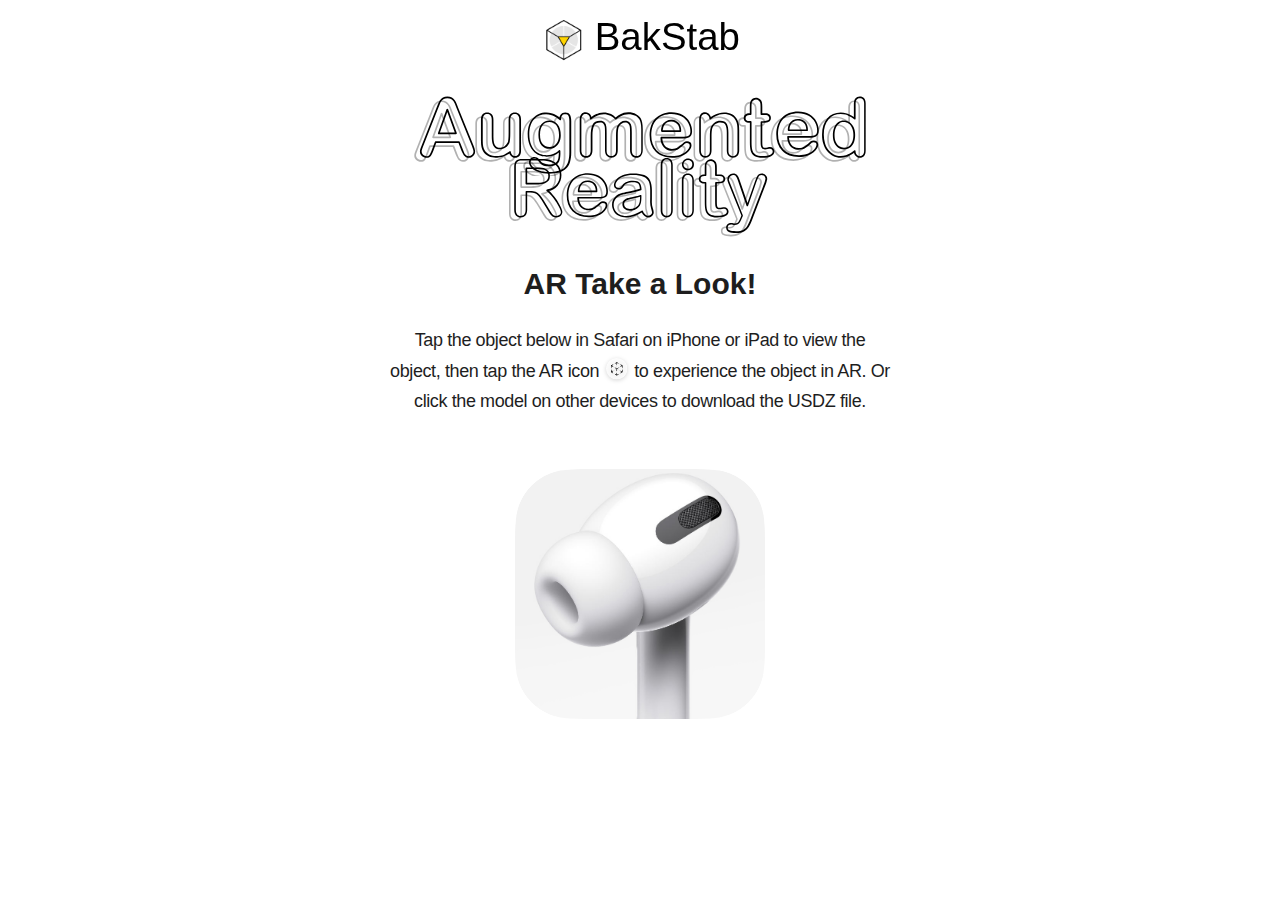
<file: ar.html>
<html>
    <head>
        <title>GMT-42!</title>
		<link rel="stylesheet" type="text/css" href="/ar.css" >
		<link rel="icon" href="/favicon.png">
		<link rel="icon" type="image/png" sizes="192x192" href="favicons/android-chrome-192x192.png">
		<link rel="apple-touch-icon" href="favicons/touch-icon-iphone.png">
		<link rel="apple-touch-icon" sizes="76x76" href="favicons/touch-icon-ipad-retina.png">
		<link rel="apple-touch-icon" sizes="152x152" href="favicons/touch-icon-ipad.png">
		<link rel="apple-touch-icon" sizes="180x180" href="favicons/touch-icon-iphone-retina.png">
		<link rel="manifest" href="/site.webmanifest">
		<meta charset="UTF-8">
		<meta name="apple-mobile-web-app-capable" content="yes">
		<meta http-equiv="Cache-control" content="max-age=300">
		<meta name="viewport" content="width=device-width,initial-scale=1.0,maximum-scale=1.0,minimum-scale=1.0,user-scalable=no">
		<meta name="apple-mobile-web-app-status-bar-style" content="default">
		<link href="splashscreens/iphone5_splash.png" media="(device-width: 320px) and (device-height: 568px) and (-webkit-device-pixel-ratio: 2)" rel="apple-touch-startup-image" />
		<link href="splashscreens/iphone6_splash.png" media="(device-width: 375px) and (device-height: 667px) and (-webkit-device-pixel-ratio: 2)" rel="apple-touch-startup-image" />
		<link href="splashscreens/iphoneplus_splash.png" media="(device-width: 621px) and (device-height: 1104px) and (-webkit-device-pixel-ratio: 3)" rel="apple-touch-startup-image" />
		<link href="splashscreens/iphonex_splash.png" media="(device-width: 375px) and (device-height: 812px) and (-webkit-device-pixel-ratio: 3)" rel="apple-touch-startup-image" />
		<link href="splashscreens/iphonexr_splash.png" media="(device-width: 414px) and (device-height: 896px) and (-webkit-device-pixel-ratio: 2)" rel="apple-touch-startup-image" />
		<link href="splashscreens/iphonexsmax_splash.png" media="(device-width: 414px) and (device-height: 896px) and (-webkit-device-pixel-ratio: 3)" rel="apple-touch-startup-image" />
		<link href="splashscreens/ipad_splash.png" media="(device-width: 768px) and (device-height: 1024px) and (-webkit-device-pixel-ratio: 2)" rel="apple-touch-startup-image" />
		<link href="splashscreens/ipadpro1_splash.png" media="(device-width: 834px) and (device-height: 1112px) and (-webkit-device-pixel-ratio: 2)" rel="apple-touch-startup-image" />
		<link href="splashscreens/ipadpro3_splash.png" media="(device-width: 834px) and (device-height: 1194px) and (-webkit-device-pixel-ratio: 2)" rel="apple-touch-startup-image" />
		<link href="splashscreens/ipadpro2_splash.png" media="(device-width: 1024px) and (device-height: 1366px) and (-webkit-device-pixel-ratio: 2)" rel="apple-touch-startup-image" />
    </head>
    <body>

		<div id="topbar">
			<div class="logo">
			<picture >
				<source srcset="/images/logo_dark.png" media="(prefers-color-scheme: dark)">
				<source srcset="/images/logo_light.png" media="(prefers-color-scheme: light)">
				<img class="logo" src="/images/logo_light.png">
			</picture>
			</div>

			<div class="logo"><h1>BakStab</h1></div>
			
		</div>

        <div class="h1_container opa2">
            <svg height="6em" version="1.1" id="aug" xmlns="http://www.w3.org/2000/svg" xmlns:xlink="http://www.w3.org/1999/xlink" x="0px" y="0px"
	 viewBox="0 0 71.04 14.3" style="enable-background:new 0 0 71.04 14.3;" xml:space="preserve">
<style type="text/css">
	.augst0{opacity:0.3;}
	.augst1{fill:#000000;}
</style>
<g id="aug">
	<g id="aug_bk" class="augst0">
		<g>
			<path class="augst1" d="M9.08,12.17c-0.16,0-0.29-0.03-0.41-0.09c-0.11-0.06-0.21-0.14-0.29-0.23c-0.07-0.09-0.15-0.23-0.23-0.41
				c-0.08-0.17-0.14-0.33-0.2-0.46c0,0,0,0,0,0l-0.38-1H4.26l-0.38,1.02c-0.17,0.45-0.31,0.74-0.43,0.9
				c-0.14,0.18-0.36,0.28-0.66,0.28c-0.25,0-0.48-0.09-0.67-0.27c-0.19-0.18-0.29-0.4-0.29-0.64c0-0.13,0.02-0.26,0.06-0.4
				c0.04-0.13,0.11-0.31,0.2-0.53l2.42-6.15c0.09-0.23,0.19-0.43,0.29-0.58c0.11-0.16,0.26-0.3,0.44-0.4
				c0.18-0.1,0.4-0.15,0.66-0.15c0.26,0,0.49,0.05,0.67,0.15c0.18,0.1,0.32,0.23,0.43,0.39C7.12,3.74,7.2,3.9,7.28,4.08
				c0.07,0.17,0.16,0.39,0.26,0.67l2.24,5.54c0.18,0.44,0.27,0.76,0.27,0.97c0,0.23-0.1,0.45-0.29,0.64S9.35,12.17,9.08,12.17z
				 M8.19,10.88c0.05,0.13,0.12,0.28,0.19,0.46c0.07,0.16,0.14,0.28,0.2,0.36c0.06,0.07,0.12,0.12,0.2,0.17
				c0.08,0.04,0.18,0.06,0.3,0.06c0.2,0,0.37-0.07,0.51-0.21s0.21-0.29,0.21-0.46c0-0.17-0.09-0.47-0.25-0.87L7.31,4.83
				C7.2,4.56,7.11,4.34,7.04,4.17C6.98,4.01,6.9,3.86,6.81,3.73C6.72,3.6,6.6,3.49,6.45,3.41C6.31,3.33,6.13,3.29,5.91,3.29
				c-0.22,0-0.4,0.04-0.54,0.12C5.23,3.49,5.11,3.6,5.02,3.73C4.93,3.87,4.84,4.05,4.75,4.27L4.53,4.84l-2.2,5.58
				c-0.09,0.22-0.15,0.39-0.19,0.51c-0.04,0.11-0.05,0.22-0.05,0.33c0,0.17,0.07,0.32,0.21,0.45c0.15,0.14,0.31,0.21,0.49,0.21
				c0.22,0,0.37-0.06,0.46-0.18c0.11-0.14,0.24-0.42,0.39-0.84l0.41-1.1c0.02-0.05,0.06-0.08,0.12-0.08h3.49
				c0.05,0,0.1,0.03,0.12,0.08L8.19,10.88z M7.19,8.67H4.63c-0.04,0-0.08-0.02-0.1-0.05S4.49,8.54,4.51,8.5l1.27-3.54
				C5.8,4.91,5.84,4.87,5.9,4.87c0,0,0,0,0,0c0.05,0,0.1,0.03,0.12,0.08L7.31,8.5C7.32,8.54,7.32,8.58,7.3,8.62
				C7.27,8.65,7.23,8.67,7.19,8.67z M4.8,8.42h2.21L5.9,5.37L4.8,8.42z"/>
		</g>
		<g>
			<path class="augst1" d="M16.01,12.17c-0.14,0-0.26-0.03-0.38-0.08c-0.04-0.02-0.15-0.08-0.26-0.2c-0.11-0.12-0.17-0.25-0.21-0.37
				c-0.06,0.04-0.12,0.08-0.2,0.12c-0.2,0.12-0.31,0.19-0.44,0.25c-0.2,0.09-0.36,0.13-0.48,0.17c-0.44,0.11-0.81,0.11-0.95,0.1
				c-0.26-0.01-0.66-0.03-1.09-0.25c-0.33-0.17-0.58-0.41-0.76-0.71c-0.21-0.36-0.32-0.87-0.32-1.53V6.5c0-0.35,0.08-0.62,0.25-0.8
				c0.17-0.18,0.39-0.28,0.67-0.28c0.28,0,0.51,0.09,0.68,0.28c0.17,0.18,0.26,0.45,0.26,0.8v2.56c0,0.36,0.03,0.66,0.09,0.9
				c0.06,0.23,0.16,0.4,0.3,0.53c0.14,0.12,0.33,0.18,0.58,0.18c0.24,0,0.48-0.07,0.69-0.22c0.22-0.15,0.38-0.34,0.48-0.57
				c0.06-0.14,0.12-0.51,0.12-1.44V6.5c0-0.35,0.09-0.62,0.26-0.8c0.17-0.19,0.4-0.28,0.67-0.28c0.27,0,0.5,0.09,0.67,0.28
				c0.17,0.18,0.25,0.45,0.25,0.8v4.63c0,0.34-0.08,0.59-0.24,0.77C16.47,12.08,16.26,12.17,16.01,12.17z M15.25,11.19
				c0.02,0,0.04,0,0.05,0.01c0.04,0.02,0.07,0.06,0.07,0.1c0.01,0.09,0.05,0.27,0.18,0.42c0.08,0.09,0.17,0.13,0.18,0.14
				c0.08,0.04,0.17,0.06,0.27,0.06c0.18,0,0.33-0.06,0.44-0.19c0.12-0.13,0.18-0.33,0.18-0.6V6.5c0-0.29-0.06-0.5-0.18-0.63
				c-0.12-0.13-0.28-0.2-0.48-0.2c-0.2,0-0.36,0.07-0.49,0.2C15.34,6,15.28,6.22,15.28,6.5v1.95c0,0.79-0.05,1.29-0.14,1.53
				c-0.12,0.28-0.31,0.51-0.57,0.68c-0.26,0.17-0.54,0.26-0.83,0.26c-0.31,0-0.56-0.08-0.74-0.25c-0.18-0.16-0.31-0.38-0.38-0.66
				c-0.06-0.26-0.1-0.59-0.1-0.96V6.5c0-0.28-0.06-0.49-0.19-0.63c-0.12-0.13-0.29-0.2-0.49-0.2c-0.2,0-0.36,0.06-0.48,0.2
				C11.24,6,11.17,6.21,11.17,6.5v3.17c0,0.61,0.09,1.08,0.28,1.4c0.15,0.26,0.38,0.47,0.66,0.61c0.38,0.2,0.73,0.21,0.99,0.23
				c0.13,0.01,0.48,0.01,0.88-0.09c0.11-0.03,0.26-0.07,0.44-0.15c0.12-0.05,0.22-0.12,0.41-0.24c0.14-0.09,0.26-0.17,0.34-0.22
				C15.2,11.2,15.23,11.19,15.25,11.19z"/>
		</g>
		<g>
			<path class="augst1" d="M21.02,14.55c-0.56,0-1.07-0.08-1.52-0.24c-0.45-0.16-0.8-0.37-1.05-0.63c-0.26-0.27-0.39-0.55-0.39-0.84
				c0-0.23,0.08-0.42,0.24-0.57c0.16-0.14,0.35-0.22,0.57-0.22c0.27,0,0.51,0.12,0.71,0.35c0.09,0.11,0.18,0.21,0.27,0.32
				c0.08,0.1,0.18,0.18,0.28,0.25c0.1,0.07,0.22,0.12,0.36,0.15c0.15,0.03,0.32,0.05,0.51,0.05c0.39,0,0.7-0.05,0.91-0.16
				c0.2-0.1,0.34-0.24,0.42-0.42c0.08-0.19,0.12-0.33,0.15-0.63c0.02-0.19,0.03-0.37,0.03-0.56c-0.23,0.19-0.48,0.33-0.75,0.44
				c-0.16,0.06-0.59,0.19-1.12,0.18c-0.29-0.01-0.88-0.03-1.47-0.43c-0.42-0.29-0.74-0.69-0.97-1.2c-0.22-0.51-0.33-1.1-0.33-1.75
				c0-0.49,0.07-0.94,0.2-1.34c0.14-0.4,0.33-0.75,0.59-1.02C18.9,6,19.2,5.78,19.53,5.64c0.33-0.14,0.7-0.21,1.09-0.21
				c0.6,0,1.04,0.19,1.23,0.27c0.28,0.12,0.54,0.28,0.77,0.47c0.02-0.14,0.07-0.32,0.21-0.48c0.07-0.07,0.15-0.14,0.23-0.18
				c0.12-0.06,0.25-0.09,0.39-0.09c0.36,0,0.6,0.12,0.73,0.37c0.11,0.22,0.17,0.52,0.17,0.93v4.65c0,0.54-0.06,1.01-0.18,1.41
				c-0.12,0.4-0.31,0.74-0.58,1s-0.61,0.46-1.03,0.59C22.15,14.48,21.63,14.55,21.02,14.55z M18.87,12.3c-0.16,0-0.29,0.05-0.4,0.15
				c-0.11,0.1-0.16,0.23-0.16,0.39c0,0.22,0.11,0.45,0.32,0.67c0.22,0.23,0.54,0.42,0.95,0.57c0.42,0.15,0.9,0.22,1.43,0.22
				c0.59,0,1.08-0.06,1.47-0.18c0.38-0.11,0.69-0.29,0.93-0.53s0.41-0.54,0.51-0.9c0.11-0.37,0.16-0.82,0.16-1.34V6.72
				c0-0.36-0.05-0.63-0.14-0.81c-0.08-0.16-0.24-0.23-0.5-0.23c-0.1,0-0.19,0.02-0.27,0.06c-0.06,0.03-0.12,0.07-0.16,0.13
				c-0.11,0.12-0.14,0.26-0.15,0.36l-0.01,0.23c0,0.05-0.03,0.09-0.08,0.11c-0.05,0.02-0.1,0.01-0.13-0.03
				c-0.27-0.25-0.57-0.45-0.9-0.6c-0.17-0.08-0.58-0.25-1.13-0.25c-0.36,0-0.69,0.06-0.99,0.19c-0.3,0.13-0.57,0.32-0.79,0.57
				c-0.23,0.25-0.41,0.57-0.53,0.93c-0.13,0.37-0.19,0.8-0.19,1.26c0,0.62,0.1,1.18,0.31,1.66c0.2,0.47,0.5,0.84,0.88,1.1
				c0.53,0.36,1.08,0.38,1.34,0.39c0.51,0.01,0.88-0.11,1.02-0.16c0.32-0.12,0.62-0.32,0.87-0.56c0.03-0.03,0.09-0.05,0.13-0.03
				c0.05,0.02,0.08,0.06,0.08,0.11c0.02,0.29,0.01,0.58-0.02,0.87c-0.04,0.33-0.08,0.49-0.17,0.7c-0.1,0.23-0.28,0.42-0.54,0.54
				c-0.25,0.12-0.58,0.19-1.02,0.19c-0.21,0-0.4-0.02-0.57-0.06c-0.17-0.04-0.32-0.1-0.44-0.19c-0.12-0.08-0.23-0.18-0.33-0.3
				c-0.09-0.11-0.18-0.22-0.27-0.32C19.24,12.39,19.07,12.3,18.87,12.3z M21.11,10.84c-0.49,0-0.89-0.18-1.19-0.54
				c-0.3-0.35-0.45-0.88-0.45-1.55c0-0.67,0.15-1.19,0.44-1.56c0.3-0.38,0.7-0.57,1.2-0.57c0.51,0,0.92,0.2,1.23,0.59
				c0.3,0.38,0.46,0.92,0.46,1.6c0,0.43-0.08,0.8-0.24,1.1c-0.16,0.31-0.37,0.54-0.62,0.69C21.68,10.76,21.4,10.84,21.11,10.84z
				 M21.1,6.86c-0.42,0-0.75,0.16-1,0.47c-0.26,0.32-0.39,0.8-0.39,1.4c0,0.61,0.13,1.08,0.4,1.39c0.26,0.31,0.59,0.45,1,0.45
				c0.24,0,0.47-0.07,0.69-0.2c0.21-0.13,0.39-0.33,0.53-0.6c0.14-0.27,0.21-0.6,0.21-0.99c0-0.62-0.14-1.11-0.4-1.45
				C21.87,7.03,21.54,6.86,21.1,6.86z"/>
		</g>
		<g>
			<path class="augst1" d="M34.08,12.17c-0.28,0-0.51-0.1-0.69-0.3c-0.17-0.19-0.26-0.47-0.26-0.84V8.35c0-0.34-0.01-0.61-0.04-0.81
				c-0.03-0.18-0.09-0.33-0.21-0.45c-0.1-0.11-0.27-0.17-0.49-0.17c-0.19,0-0.36,0.05-0.53,0.17c-0.17,0.11-0.3,0.27-0.4,0.46
				c-0.11,0.25-0.16,0.71-0.16,1.37v2.13c0,0.37-0.09,0.65-0.26,0.84c-0.18,0.19-0.41,0.29-0.7,0.29c-0.28,0-0.51-0.1-0.68-0.29
				c-0.17-0.19-0.26-0.47-0.26-0.84V8.49c0-0.4-0.01-0.71-0.04-0.92c-0.02-0.2-0.09-0.36-0.19-0.48c-0.1-0.11-0.25-0.17-0.48-0.17
				c-0.47,0-0.78,0.15-0.92,0.47c-0.16,0.34-0.24,0.84-0.24,1.49v2.16c0,0.36-0.09,0.64-0.26,0.84c-0.17,0.2-0.41,0.3-0.69,0.3
				c-0.28,0-0.51-0.1-0.69-0.3c-0.17-0.19-0.26-0.47-0.26-0.84V6.46c0-0.33,0.08-0.59,0.24-0.77c0.16-0.18,0.38-0.28,0.64-0.28
				c0.15,0,0.28,0.03,0.41,0.09c0.09,0.04,0.16,0.1,0.23,0.17c0.13,0.14,0.2,0.29,0.22,0.39l0,0.04c0.23-0.18,0.48-0.32,0.75-0.43
				c0.21-0.08,0.59-0.24,1.1-0.24c0.38,0,0.75,0.09,1.09,0.25c0.26,0.13,0.48,0.29,0.68,0.49c0.24-0.21,0.5-0.37,0.79-0.5
				c0.21-0.09,0.57-0.25,1.08-0.25c0.46,0,0.86,0.09,1.19,0.27c0.23,0.12,0.4,0.29,0.46,0.35c0,0,0.1,0.11,0.18,0.23
				c0.21,0.3,0.34,0.93,0.33,1.64v3.12c0,0.37-0.09,0.65-0.26,0.84C34.6,12.07,34.36,12.17,34.08,12.17z M32.38,6.67
				c0.3,0,0.52,0.08,0.68,0.25c0.15,0.16,0.24,0.36,0.27,0.59c0.03,0.21,0.05,0.5,0.05,0.84v2.69c0,0.3,0.07,0.52,0.2,0.67
				c0.13,0.14,0.29,0.21,0.5,0.21c0.21,0,0.38-0.07,0.51-0.21c0.13-0.14,0.2-0.37,0.2-0.67V7.92c0.01-0.74-0.14-1.28-0.29-1.49
				c-0.07-0.1-0.16-0.19-0.16-0.19c-0.06-0.06-0.21-0.2-0.4-0.31c-0.3-0.16-0.66-0.24-1.07-0.24c-0.45,0-0.79,0.15-0.97,0.22
				c-0.31,0.14-0.59,0.32-0.82,0.54c-0.02,0.02-0.06,0.04-0.09,0.03c-0.03,0-0.07-0.02-0.09-0.04c-0.2-0.22-0.43-0.4-0.69-0.53
				c-0.3-0.15-0.64-0.23-0.98-0.23c-0.46,0-0.8,0.14-1.01,0.23c-0.31,0.13-0.61,0.31-0.87,0.54c-0.04,0.03-0.09,0.04-0.13,0.02
				c-0.04-0.02-0.07-0.06-0.08-0.11l-0.02-0.25c-0.02-0.05-0.06-0.16-0.16-0.26c-0.05-0.05-0.1-0.09-0.16-0.12
				c-0.09-0.04-0.19-0.06-0.3-0.06c-0.19,0-0.34,0.06-0.45,0.19c-0.12,0.13-0.18,0.33-0.18,0.6v4.58c0,0.3,0.07,0.52,0.2,0.67
				c0.13,0.14,0.29,0.21,0.5,0.21c0.21,0,0.37-0.07,0.5-0.21c0.13-0.15,0.19-0.37,0.19-0.67V8.88c0-0.69,0.09-1.23,0.26-1.6
				c0.19-0.41,0.57-0.61,1.15-0.61c0.3,0,0.52,0.09,0.67,0.26c0.14,0.16,0.22,0.37,0.25,0.61c0.03,0.23,0.04,0.55,0.04,0.95v2.55
				c0,0.3,0.06,0.53,0.19,0.67c0.13,0.14,0.29,0.21,0.5,0.21c0.21,0,0.38-0.07,0.51-0.21c0.13-0.14,0.2-0.37,0.2-0.67V8.91
				c0-0.71,0.06-1.19,0.19-1.48c0.12-0.24,0.28-0.42,0.49-0.56C31.92,6.74,32.15,6.67,32.38,6.67z"/>
		</g>
		<g>
			<path class="augst1" d="M39.41,12.17c-1.06,0-1.89-0.31-2.49-0.92c-0.59-0.61-0.89-1.44-0.89-2.47c0-0.48,0.07-0.94,0.22-1.36
				c0.15-0.42,0.36-0.78,0.64-1.08c0.28-0.3,0.63-0.54,1.04-0.7c0.41-0.16,0.86-0.24,1.36-0.24c0.64,0,1.21,0.14,1.67,0.41
				c0.47,0.27,0.82,0.63,1.05,1.07c0.23,0.43,0.35,0.88,0.35,1.34c0,0.45-0.14,0.75-0.41,0.89c-0.25,0.13-0.59,0.19-1.03,0.19h-3
				c0.02,0.29,0.08,0.55,0.2,0.78c0.13,0.25,0.31,0.45,0.52,0.58c0.22,0.13,0.46,0.19,0.72,0.19c0.18,0,0.34-0.02,0.49-0.06
				c0.15-0.04,0.29-0.11,0.43-0.2c0.14-0.09,0.28-0.19,0.4-0.3c0.12-0.11,0.29-0.26,0.48-0.44c0.11-0.09,0.25-0.14,0.44-0.14
				c0.19,0,0.36,0.06,0.48,0.17c0.13,0.11,0.19,0.27,0.19,0.47c0,0.17-0.06,0.35-0.19,0.57c-0.12,0.21-0.3,0.41-0.54,0.59
				c-0.24,0.19-0.54,0.34-0.9,0.46C40.29,12.11,39.87,12.17,39.41,12.17z M39.3,5.66c-0.46,0-0.89,0.08-1.27,0.22
				c-0.38,0.15-0.69,0.36-0.95,0.63c-0.26,0.27-0.45,0.61-0.59,1c-0.14,0.39-0.2,0.82-0.2,1.27c0,0.97,0.28,1.74,0.82,2.3
				c0.54,0.56,1.32,0.84,2.31,0.84c0.43,0,0.82-0.06,1.15-0.17c0.33-0.11,0.61-0.25,0.82-0.42c0.21-0.17,0.38-0.34,0.48-0.52
				c0.1-0.17,0.15-0.32,0.15-0.44c0-0.13-0.04-0.22-0.11-0.29c-0.08-0.07-0.18-0.1-0.32-0.1c-0.12,0-0.21,0.03-0.27,0.08
				c-0.2,0.19-0.36,0.33-0.49,0.44c-0.13,0.11-0.27,0.22-0.42,0.32c-0.16,0.1-0.32,0.18-0.49,0.23c-0.17,0.05-0.36,0.07-0.56,0.07
				c-0.31,0-0.59-0.08-0.85-0.23c-0.26-0.15-0.46-0.38-0.62-0.68c-0.15-0.29-0.23-0.64-0.23-1.02c0-0.03,0.01-0.07,0.04-0.09
				s0.06-0.04,0.09-0.04h3.13c0.4,0,0.7-0.06,0.92-0.16c0.19-0.1,0.28-0.32,0.28-0.67c0-0.41-0.11-0.82-0.32-1.22
				c-0.21-0.4-0.53-0.72-0.96-0.97C40.42,5.78,39.9,5.66,39.3,5.66z M40.62,8.33C40.62,8.33,40.62,8.33,40.62,8.33l-2.76-0.01
				c-0.07,0-0.12-0.06-0.12-0.12c0-0.23,0.03-0.81,0.43-1.23c0.17-0.18,0.35-0.28,0.38-0.29c0.2-0.1,0.44-0.16,0.69-0.16
				c0.3,0,0.57,0.07,0.8,0.2c0.05,0.03,0.18,0.11,0.3,0.24c0.39,0.42,0.41,1.01,0.4,1.24C40.75,8.28,40.69,8.33,40.62,8.33z
				 M38,8.08l2.5,0c-0.01-0.24-0.06-0.65-0.34-0.94c-0.1-0.11-0.21-0.18-0.25-0.2c-0.19-0.11-0.41-0.17-0.67-0.17
				c-0.21,0-0.41,0.04-0.57,0.13c-0.02,0.01-0.17,0.09-0.32,0.24C38.08,7.44,38.01,7.84,38,8.08z"/>
		</g>
		<g>
			<path class="augst1" d="M48.45,12.17c-0.27,0-0.5-0.1-0.67-0.29c-0.17-0.19-0.25-0.46-0.25-0.8V8.41c0-0.5-0.07-0.89-0.21-1.15
				C47.2,7.02,46.95,6.9,46.56,6.9c-0.26,0-0.49,0.08-0.71,0.23c-0.21,0.15-0.37,0.37-0.47,0.64C45.31,8,45.27,8.43,45.27,9.07v2
				c0,0.36-0.09,0.63-0.26,0.81c-0.17,0.19-0.4,0.28-0.67,0.28c-0.27,0-0.49-0.1-0.66-0.29c-0.17-0.19-0.25-0.46-0.25-0.8V6.45
				c0-0.33,0.08-0.59,0.23-0.77c0.16-0.18,0.37-0.27,0.64-0.27c0.16,0,0.31,0.04,0.44,0.12c0.19,0.11,0.28,0.28,0.32,0.35
				c0.05,0.08,0.08,0.17,0.1,0.24c0.24-0.17,0.5-0.32,0.77-0.43c0.24-0.1,0.65-0.27,1.2-0.27c0.44,0,0.84,0.1,1.19,0.29
				c0.35,0.2,0.62,0.48,0.8,0.83c0.11,0.2,0.18,0.43,0.22,0.67c0.03,0.23,0.05,0.53,0.05,0.88v2.98c0,0.35-0.08,0.62-0.25,0.81
				C48.95,12.08,48.72,12.17,48.45,12.17z M46.56,6.65c0.49,0,0.82,0.16,0.99,0.49c0.16,0.3,0.23,0.71,0.23,1.27v2.67
				c0,0.28,0.06,0.49,0.19,0.64c0.12,0.14,0.28,0.21,0.49,0.21c0.2,0,0.36-0.07,0.48-0.2c0.12-0.14,0.19-0.36,0.19-0.64V8.1
				c0-0.34-0.02-0.63-0.05-0.85c-0.03-0.21-0.09-0.41-0.19-0.59c-0.15-0.32-0.39-0.56-0.69-0.73c-0.31-0.17-0.67-0.26-1.07-0.26
				c-0.5,0-0.86,0.15-1.1,0.25c-0.32,0.13-0.61,0.31-0.88,0.53C45.1,6.48,45.05,6.49,45,6.47c-0.04-0.02-0.07-0.06-0.07-0.11
				c0-0.09-0.02-0.22-0.1-0.36c-0.03-0.05-0.1-0.17-0.23-0.25c-0.09-0.06-0.2-0.08-0.32-0.08c-0.19,0-0.34,0.06-0.45,0.18
				c-0.11,0.13-0.17,0.33-0.17,0.6v4.62c0,0.28,0.06,0.49,0.19,0.64c0.12,0.14,0.28,0.21,0.47,0.21c0.2,0,0.36-0.07,0.49-0.2
				c0.13-0.14,0.19-0.35,0.19-0.64v-2c0-0.67,0.04-1.12,0.12-1.38c0.12-0.32,0.31-0.58,0.56-0.76C45.96,6.75,46.25,6.65,46.56,6.65z
				"/>
		</g>
		<g>
			<path class="augst1" d="M52.87,12.17c-0.52,0-0.93-0.09-1.21-0.27c-0.28-0.18-0.47-0.44-0.56-0.77c-0.08-0.31-0.12-0.72-0.12-1.22
				V6.96h-0.09c-0.26,0-0.47-0.07-0.61-0.2c-0.15-0.13-0.22-0.3-0.22-0.51c0-0.21,0.08-0.38,0.23-0.51
				c0.15-0.13,0.36-0.19,0.63-0.19h0.05V4.72c0-0.26,0.01-0.47,0.02-0.62c0.02-0.16,0.06-0.31,0.13-0.43
				c0.07-0.13,0.18-0.23,0.31-0.31c0.14-0.08,0.29-0.12,0.46-0.12c0.23,0,0.45,0.09,0.64,0.26c0.13,0.12,0.21,0.27,0.25,0.44
				c0.03,0.16,0.05,0.37,0.05,0.65v0.96h0.46c0.26,0,0.46,0.06,0.6,0.19c0.15,0.13,0.22,0.3,0.22,0.51c0,0.26-0.11,0.46-0.32,0.56
				C53.6,6.92,53.34,6.96,53,6.96h-0.17v2.82c0,0.24,0.01,0.43,0.03,0.56c0.01,0.11,0.05,0.19,0.11,0.26
				c0.08,0.09,0.25,0.12,0.63,0.04c0.17-0.04,0.3-0.05,0.4-0.05c0.16,0,0.31,0.06,0.44,0.19s0.19,0.29,0.19,0.47
				c0,0.31-0.17,0.55-0.49,0.7C53.83,12.1,53.42,12.17,52.87,12.17z M50.93,5.81c-0.21,0-0.37,0.04-0.47,0.13
				c-0.1,0.08-0.15,0.19-0.15,0.32c0,0.13,0.05,0.24,0.14,0.32c0.1,0.09,0.25,0.13,0.44,0.13h0.21c0.07,0,0.12,0.06,0.12,0.12v3.07
				c0,0.48,0.04,0.87,0.12,1.16c0.07,0.27,0.22,0.47,0.45,0.63c0.24,0.15,0.6,0.23,1.07,0.23c0.51,0,0.9-0.06,1.16-0.19
				c0.24-0.12,0.35-0.27,0.35-0.48c0-0.12-0.04-0.22-0.12-0.3c-0.15-0.15-0.28-0.14-0.61-0.07c-0.17,0.04-0.3,0.05-0.41,0.05
				c-0.21,0-0.36-0.06-0.46-0.17c-0.09-0.1-0.15-0.24-0.17-0.4c-0.02-0.14-0.03-0.34-0.03-0.59V6.84c0-0.07,0.06-0.12,0.12-0.12H53
				c0.29,0,0.52-0.04,0.67-0.12c0.13-0.06,0.19-0.17,0.19-0.34c0-0.13-0.04-0.24-0.14-0.32c-0.1-0.09-0.24-0.13-0.44-0.13H52.7
				c-0.07,0-0.12-0.06-0.12-0.12V4.59c0-0.26-0.01-0.46-0.04-0.6c-0.02-0.12-0.08-0.22-0.17-0.3c-0.24-0.23-0.56-0.25-0.8-0.11
				c-0.1,0.06-0.17,0.13-0.22,0.22c-0.05,0.09-0.09,0.2-0.1,0.33c-0.01,0.14-0.02,0.34-0.02,0.59v0.96c0,0.07-0.06,0.12-0.12,0.12
				H50.93z"/>
		</g>
		<g>
			<path class="augst1" d="M67.36,12.17c-0.14,0-0.26-0.03-0.38-0.08c-0.14-0.07-0.22-0.16-0.26-0.2c-0.11-0.12-0.19-0.27-0.23-0.43
				c0,0,0-0.01,0-0.01l0-0.02c-0.08,0.07-0.17,0.13-0.25,0.18c-0.24,0.16-0.45,0.25-0.62,0.32c-0.12,0.05-0.19,0.08-0.29,0.11
				c-0.26,0.08-0.54,0.13-0.84,0.13c-0.4,0-0.78-0.09-1.12-0.26c-0.34-0.17-0.64-0.41-0.89-0.73c-0.25-0.31-0.44-0.68-0.56-1.1
				c-0.13-0.42-0.19-0.87-0.19-1.35c0-1.03,0.26-1.84,0.76-2.42c0.51-0.58,1.19-0.88,2.02-0.88c0.6,0,1.04,0.18,1.21,0.25
				c0.27,0.11,0.52,0.25,0.75,0.42V4.16c0-0.35,0.07-0.63,0.22-0.82c0.16-0.2,0.38-0.3,0.66-0.3c0.28,0,0.5,0.09,0.65,0.28
				c0.15,0.18,0.23,0.43,0.23,0.76v7.05c0,0.34-0.08,0.59-0.24,0.77C67.83,12.08,67.61,12.17,67.36,12.17z M66.74,11.41
				c0.02,0.09,0.07,0.21,0.17,0.32c0.03,0.03,0.09,0.09,0.18,0.14c0.08,0.04,0.17,0.06,0.27,0.06c0.19,0,0.34-0.06,0.45-0.19
				c0.12-0.13,0.18-0.33,0.18-0.6V4.08c0-0.27-0.06-0.47-0.17-0.6c-0.11-0.13-0.26-0.19-0.46-0.19c-0.2,0-0.35,0.07-0.46,0.2
				c-0.11,0.15-0.17,0.37-0.17,0.67v2.19c0,0.05-0.03,0.09-0.07,0.11c-0.04,0.02-0.1,0.01-0.13-0.02c-0.27-0.23-0.57-0.41-0.89-0.54
				c-0.17-0.07-0.57-0.23-1.12-0.23c-0.77,0-1.37,0.26-1.83,0.79c-0.47,0.53-0.7,1.29-0.7,2.26c0,0.46,0.06,0.89,0.18,1.28
				c0.12,0.39,0.29,0.73,0.52,1.02c0.23,0.28,0.5,0.51,0.8,0.66c0.31,0.15,0.65,0.23,1.01,0.23c0.27,0,0.53-0.04,0.76-0.11
				c0.09-0.03,0.16-0.06,0.27-0.11c0.16-0.07,0.36-0.16,0.58-0.3c0.14-0.09,0.27-0.19,0.4-0.31c0.03-0.03,0.08-0.04,0.13-0.03
				c0.04,0.02,0.08,0.05,0.08,0.1L66.74,11.41z M64.98,10.94c-0.3,0-0.58-0.08-0.84-0.25c-0.25-0.17-0.46-0.42-0.6-0.74
				c-0.14-0.32-0.21-0.71-0.21-1.16c0-0.42,0.07-0.8,0.2-1.13c0.14-0.33,0.33-0.59,0.58-0.77c0.49-0.35,1.18-0.37,1.71-0.01
				c0.25,0.17,0.46,0.43,0.61,0.75c0.15,0.32,0.22,0.71,0.22,1.15c0,0.47-0.07,0.87-0.22,1.19c-0.15,0.32-0.35,0.57-0.6,0.73
				C65.56,10.86,65.28,10.94,64.98,10.94z M64.97,6.86c-0.27,0-0.5,0.07-0.71,0.23c-0.21,0.15-0.38,0.37-0.49,0.66
				c-0.12,0.29-0.18,0.64-0.18,1.03c0,0.41,0.06,0.77,0.19,1.06c0.12,0.28,0.3,0.49,0.51,0.63c0.43,0.28,0.98,0.27,1.4,0.01
				c0.21-0.13,0.38-0.34,0.51-0.62c0.13-0.28,0.2-0.65,0.2-1.08c0-0.41-0.07-0.76-0.2-1.05c-0.13-0.28-0.3-0.5-0.52-0.65
				C65.46,6.94,65.22,6.86,64.97,6.86z"/>
		</g>
		<g>
			<path class="augst1" d="M58.29,12.05c-1.06,0-1.89-0.31-2.49-0.92c-0.59-0.61-0.89-1.44-0.89-2.47c0-0.48,0.07-0.94,0.22-1.36
				c0.15-0.42,0.36-0.78,0.64-1.08c0.28-0.3,0.63-0.54,1.04-0.7c0.41-0.16,0.86-0.24,1.36-0.24c0.64,0,1.21,0.14,1.67,0.41
				c0.47,0.27,0.82,0.63,1.05,1.07c0.23,0.43,0.35,0.88,0.35,1.34c0,0.45-0.14,0.75-0.41,0.89c-0.25,0.13-0.59,0.19-1.03,0.19h-3
				c0.02,0.29,0.08,0.55,0.2,0.78c0.13,0.25,0.31,0.45,0.52,0.58c0.22,0.13,0.46,0.19,0.72,0.19c0.18,0,0.34-0.02,0.49-0.06
				c0.15-0.04,0.29-0.11,0.43-0.2c0.14-0.09,0.28-0.19,0.4-0.3c0.12-0.11,0.29-0.26,0.48-0.44c0.11-0.09,0.25-0.14,0.44-0.14
				c0.19,0,0.36,0.06,0.48,0.17c0.13,0.11,0.19,0.27,0.19,0.47c0,0.17-0.06,0.35-0.19,0.57c-0.12,0.21-0.3,0.41-0.54,0.59
				c-0.24,0.19-0.54,0.34-0.9,0.46C59.16,11.98,58.75,12.05,58.29,12.05z M58.17,5.53c-0.46,0-0.89,0.08-1.27,0.22
				c-0.38,0.15-0.69,0.36-0.95,0.63c-0.26,0.27-0.45,0.61-0.59,1c-0.14,0.39-0.2,0.82-0.2,1.27c0,0.97,0.28,1.74,0.82,2.3
				c0.54,0.56,1.32,0.84,2.31,0.84c0.43,0,0.82-0.06,1.15-0.17c0.33-0.11,0.61-0.25,0.82-0.42c0.21-0.17,0.38-0.34,0.48-0.52
				c0.1-0.17,0.15-0.32,0.15-0.44c0-0.13-0.04-0.22-0.11-0.29c-0.08-0.07-0.18-0.1-0.32-0.1c-0.12,0-0.21,0.03-0.27,0.08
				c-0.2,0.19-0.36,0.33-0.49,0.44c-0.13,0.11-0.27,0.22-0.42,0.32c-0.16,0.1-0.32,0.18-0.49,0.23c-0.17,0.05-0.36,0.07-0.56,0.07
				c-0.31,0-0.59-0.08-0.85-0.23c-0.26-0.15-0.46-0.38-0.62-0.68c-0.15-0.29-0.23-0.64-0.23-1.02c0-0.03,0.01-0.07,0.04-0.09
				s0.06-0.04,0.09-0.04h3.13c0.4,0,0.7-0.06,0.92-0.16c0.19-0.1,0.28-0.32,0.28-0.67c0-0.41-0.11-0.82-0.32-1.22
				c-0.21-0.4-0.53-0.72-0.96-0.97C59.29,5.66,58.77,5.53,58.17,5.53z M59.5,8.2L59.5,8.2L56.74,8.2c-0.07,0-0.12-0.06-0.12-0.12
				c0-0.29,0.05-0.82,0.43-1.23c0.16-0.17,0.33-0.27,0.38-0.29c0.2-0.1,0.43-0.16,0.69-0.16c0.31,0,0.58,0.07,0.8,0.2
				c0.03,0.02,0.17,0.1,0.3,0.24c0.39,0.42,0.41,1.01,0.4,1.24C59.62,8.15,59.56,8.2,59.5,8.2z M56.87,7.95l2.5,0
				c-0.01-0.24-0.06-0.65-0.34-0.94c-0.11-0.12-0.23-0.19-0.25-0.2c-0.19-0.11-0.41-0.17-0.67-0.17c-0.21,0-0.41,0.04-0.57,0.13
				c-0.03,0.02-0.18,0.1-0.32,0.24C56.95,7.31,56.88,7.71,56.87,7.95z"/>
		</g>
	</g>
	<g id="aug_fr" class="augst1">
		<g>
			<path d="M9.93,11.58c-0.16,0-0.29-0.03-0.41-0.09c-0.11-0.06-0.21-0.14-0.29-0.23C9.16,11.17,9.08,11.03,9,10.85
				c-0.08-0.17-0.14-0.33-0.2-0.46c0,0,0,0,0,0l-0.38-1H5.1l-0.38,1.02c-0.17,0.45-0.31,0.74-0.43,0.9
				c-0.14,0.18-0.36,0.28-0.66,0.28c-0.25,0-0.48-0.09-0.67-0.27c-0.19-0.18-0.29-0.4-0.29-0.64c0-0.13,0.02-0.26,0.06-0.4
				c0.04-0.13,0.11-0.31,0.2-0.53l2.42-6.15C5.46,3.36,5.56,3.16,5.66,3c0.11-0.16,0.26-0.3,0.44-0.4c0.18-0.1,0.4-0.15,0.66-0.15
				c0.26,0,0.49,0.05,0.67,0.15C7.6,2.71,7.75,2.84,7.86,3c0.1,0.15,0.19,0.32,0.26,0.49c0.07,0.17,0.16,0.39,0.26,0.67l2.24,5.54
				c0.18,0.44,0.27,0.76,0.27,0.97c0,0.23-0.1,0.45-0.29,0.64S10.2,11.58,9.93,11.58z M9.04,10.29c0.05,0.13,0.12,0.28,0.19,0.46
				c0.07,0.16,0.14,0.28,0.2,0.36c0.06,0.07,0.12,0.12,0.2,0.17c0.08,0.04,0.18,0.06,0.3,0.06c0.2,0,0.37-0.07,0.51-0.21
				s0.21-0.29,0.21-0.46c0-0.17-0.09-0.47-0.25-0.87L8.15,4.25c-0.11-0.28-0.19-0.5-0.26-0.66C7.83,3.42,7.75,3.28,7.65,3.14
				C7.57,3.01,7.45,2.9,7.3,2.82C7.16,2.74,6.98,2.7,6.76,2.7c-0.22,0-0.4,0.04-0.54,0.12C6.07,2.9,5.96,3.01,5.87,3.14
				C5.77,3.28,5.68,3.46,5.6,3.68L5.37,4.26l-2.2,5.58c-0.09,0.22-0.15,0.39-0.19,0.51c-0.04,0.11-0.05,0.22-0.05,0.33
				c0,0.17,0.07,0.32,0.21,0.45c0.15,0.14,0.31,0.21,0.49,0.21c0.22,0,0.37-0.06,0.46-0.18c0.11-0.14,0.24-0.42,0.39-0.84l0.41-1.1
				c0.02-0.05,0.06-0.08,0.12-0.08h3.49c0.05,0,0.1,0.03,0.12,0.08L9.04,10.29z M8.04,8.08H5.47c-0.04,0-0.08-0.02-0.1-0.05
				C5.35,7.99,5.34,7.95,5.36,7.91l1.27-3.54c0.02-0.05,0.06-0.08,0.12-0.08c0,0,0,0,0,0c0.05,0,0.1,0.03,0.12,0.08l1.29,3.54
				c0.01,0.04,0.01,0.08-0.01,0.11C8.12,8.06,8.08,8.08,8.04,8.08z M5.65,7.83h2.21L6.75,4.78L5.65,7.83z"/>
		</g>
		<g>
			<path d="M16.85,11.58c-0.14,0-0.26-0.03-0.38-0.08c-0.04-0.02-0.15-0.08-0.26-0.2c-0.11-0.12-0.17-0.25-0.21-0.37
				c-0.06,0.04-0.12,0.08-0.2,0.12c-0.21,0.13-0.31,0.19-0.44,0.25c-0.2,0.09-0.36,0.13-0.48,0.17c-0.44,0.11-0.81,0.1-0.95,0.1
				c-0.26-0.01-0.66-0.03-1.09-0.25c-0.33-0.17-0.58-0.41-0.76-0.71c-0.21-0.36-0.32-0.87-0.32-1.53V5.91c0-0.35,0.08-0.62,0.25-0.8
				c0.17-0.18,0.39-0.28,0.67-0.28c0.28,0,0.51,0.09,0.68,0.28c0.17,0.18,0.26,0.45,0.26,0.8v2.56c0,0.36,0.03,0.66,0.09,0.9
				c0.06,0.23,0.16,0.4,0.3,0.53c0.14,0.12,0.33,0.18,0.58,0.18c0.24,0,0.48-0.07,0.69-0.22c0.22-0.15,0.38-0.34,0.48-0.57
				c0.06-0.14,0.12-0.51,0.12-1.44V5.91c0-0.35,0.09-0.62,0.26-0.8c0.17-0.19,0.4-0.28,0.67-0.28c0.27,0,0.5,0.09,0.67,0.28
				c0.17,0.18,0.25,0.45,0.25,0.8v4.63c0,0.34-0.08,0.59-0.24,0.77C17.32,11.49,17.11,11.58,16.85,11.58z M16.1,10.6
				c0.02,0,0.04,0,0.05,0.01c0.04,0.02,0.07,0.06,0.07,0.1c0.01,0.12,0.05,0.28,0.18,0.42c0.08,0.09,0.17,0.13,0.18,0.14
				c0.08,0.04,0.17,0.06,0.27,0.06c0.18,0,0.33-0.06,0.44-0.19c0.12-0.13,0.18-0.33,0.18-0.6V5.91c0-0.29-0.06-0.5-0.18-0.63
				c-0.12-0.13-0.28-0.2-0.48-0.2s-0.36,0.07-0.49,0.2c-0.13,0.14-0.19,0.35-0.19,0.63v1.95c0,0.79-0.05,1.29-0.14,1.53
				c-0.12,0.28-0.31,0.51-0.57,0.68c-0.26,0.17-0.54,0.26-0.83,0.26c-0.31,0-0.56-0.08-0.74-0.25c-0.18-0.16-0.31-0.38-0.38-0.66
				c-0.06-0.26-0.1-0.59-0.1-0.96V5.91c0-0.28-0.06-0.49-0.19-0.63c-0.12-0.13-0.29-0.2-0.49-0.2c-0.2,0-0.36,0.06-0.48,0.2
				c-0.12,0.13-0.18,0.35-0.18,0.63v3.17c0,0.61,0.09,1.08,0.28,1.4c0.15,0.26,0.38,0.47,0.66,0.61c0.38,0.2,0.73,0.21,0.99,0.23
				c0.13,0.01,0.48,0.01,0.88-0.09c0.11-0.03,0.26-0.07,0.44-0.15c0.12-0.05,0.22-0.11,0.41-0.24c0.15-0.09,0.26-0.17,0.34-0.22
				C16.05,10.61,16.07,10.6,16.1,10.6z"/>
		</g>
		<g>
			<path d="M21.87,13.96c-0.56,0-1.07-0.08-1.52-0.24c-0.45-0.16-0.8-0.37-1.05-0.63c-0.26-0.27-0.39-0.55-0.39-0.84
				c0-0.23,0.08-0.42,0.24-0.57c0.16-0.14,0.35-0.22,0.57-0.22c0.27,0,0.51,0.12,0.71,0.35c0.09,0.11,0.18,0.21,0.27,0.32
				c0.08,0.1,0.18,0.18,0.28,0.25c0.1,0.07,0.22,0.12,0.36,0.15c0.15,0.03,0.32,0.05,0.51,0.05c0.39,0,0.7-0.05,0.91-0.16
				c0.2-0.1,0.34-0.24,0.42-0.42c0.08-0.19,0.12-0.33,0.15-0.63c0.02-0.18,0.03-0.37,0.03-0.56c-0.23,0.19-0.48,0.34-0.75,0.44
				c-0.16,0.06-0.59,0.19-1.12,0.18c-0.26-0.01-0.88-0.03-1.47-0.43c-0.42-0.29-0.74-0.69-0.97-1.2c-0.22-0.51-0.33-1.1-0.33-1.75
				c0-0.49,0.07-0.94,0.2-1.34c0.14-0.4,0.33-0.75,0.59-1.02c0.25-0.28,0.55-0.49,0.88-0.63c0.33-0.14,0.7-0.21,1.09-0.21
				c0.6,0,1.04,0.19,1.23,0.27c0.28,0.12,0.54,0.28,0.77,0.47c0.01-0.12,0.06-0.31,0.21-0.48c0.08-0.09,0.17-0.15,0.23-0.18
				c0.12-0.06,0.25-0.09,0.39-0.09c0.36,0,0.6,0.12,0.73,0.37c0.11,0.22,0.17,0.52,0.17,0.93v4.65c0,0.54-0.06,1.01-0.18,1.41
				c-0.12,0.4-0.31,0.74-0.58,1s-0.61,0.46-1.03,0.59C23,13.89,22.48,13.96,21.87,13.96z M19.72,11.71c-0.16,0-0.29,0.05-0.4,0.15
				c-0.11,0.1-0.16,0.23-0.16,0.39c0,0.22,0.11,0.45,0.32,0.67c0.22,0.23,0.54,0.42,0.95,0.57c0.42,0.15,0.9,0.22,1.43,0.22
				c0.59,0,1.08-0.06,1.47-0.18c0.38-0.11,0.69-0.29,0.93-0.53s0.41-0.54,0.51-0.9c0.11-0.37,0.16-0.82,0.16-1.34V6.13
				c0-0.36-0.05-0.63-0.14-0.81c-0.08-0.16-0.24-0.23-0.5-0.23c-0.1,0-0.19,0.02-0.27,0.06c-0.06,0.03-0.11,0.07-0.16,0.13
				c-0.11,0.13-0.14,0.28-0.15,0.36l-0.01,0.23c0,0.05-0.03,0.09-0.08,0.11c-0.05,0.02-0.1,0.01-0.13-0.03
				c-0.27-0.25-0.57-0.45-0.9-0.6c-0.17-0.08-0.58-0.25-1.13-0.25c-0.36,0-0.69,0.06-0.99,0.19c-0.3,0.13-0.57,0.32-0.79,0.57
				c-0.23,0.25-0.41,0.57-0.53,0.93c-0.13,0.37-0.19,0.8-0.19,1.26c0,0.62,0.1,1.18,0.31,1.66c0.2,0.47,0.5,0.84,0.88,1.1
				c0.53,0.36,1.08,0.38,1.34,0.39c0.51,0.02,0.88-0.11,1.02-0.16c0.32-0.12,0.62-0.32,0.87-0.56c0.04-0.03,0.09-0.05,0.13-0.03
				c0.05,0.02,0.08,0.06,0.08,0.11c0.02,0.29,0.01,0.59-0.02,0.87c-0.04,0.32-0.08,0.49-0.17,0.7c-0.1,0.23-0.28,0.42-0.54,0.54
				c-0.25,0.12-0.58,0.19-1.02,0.19c-0.21,0-0.4-0.02-0.57-0.06c-0.17-0.04-0.32-0.1-0.44-0.19c-0.12-0.08-0.23-0.18-0.33-0.3
				c-0.09-0.11-0.18-0.22-0.27-0.32C20.09,11.8,19.92,11.71,19.72,11.71z M21.96,10.25c-0.49,0-0.89-0.18-1.19-0.54
				c-0.3-0.35-0.45-0.88-0.45-1.55c0-0.67,0.15-1.19,0.44-1.56c0.3-0.38,0.7-0.57,1.2-0.57c0.51,0,0.92,0.2,1.23,0.59
				c0.3,0.38,0.46,0.92,0.46,1.6c0,0.43-0.08,0.8-0.24,1.1c-0.16,0.31-0.37,0.54-0.62,0.69C22.53,10.17,22.25,10.25,21.96,10.25z
				 M21.95,6.27c-0.42,0-0.75,0.16-1,0.47c-0.26,0.32-0.39,0.8-0.39,1.4c0,0.61,0.13,1.08,0.4,1.39c0.26,0.31,0.59,0.45,1,0.45
				c0.24,0,0.47-0.07,0.69-0.2c0.21-0.13,0.39-0.33,0.53-0.6c0.14-0.27,0.21-0.6,0.21-0.99c0-0.62-0.14-1.11-0.4-1.45
				C22.72,6.44,22.38,6.27,21.95,6.27z"/>
		</g>
		<g>
			<path d="M34.92,11.58c-0.28,0-0.51-0.1-0.69-0.3c-0.17-0.19-0.26-0.47-0.26-0.84V7.76c0-0.34-0.01-0.61-0.04-0.81
				c-0.03-0.18-0.09-0.33-0.21-0.45c-0.1-0.11-0.27-0.17-0.49-0.17c-0.19,0-0.36,0.05-0.53,0.17c-0.17,0.11-0.3,0.27-0.4,0.46
				c-0.11,0.25-0.16,0.71-0.16,1.37v2.13c0,0.37-0.09,0.65-0.26,0.84c-0.18,0.19-0.41,0.29-0.7,0.29c-0.28,0-0.51-0.1-0.68-0.29
				c-0.17-0.19-0.26-0.47-0.26-0.84V7.9c0-0.4-0.01-0.71-0.04-0.92c-0.02-0.2-0.09-0.36-0.19-0.48c-0.1-0.11-0.25-0.17-0.48-0.17
				c-0.47,0-0.78,0.15-0.92,0.47c-0.16,0.34-0.24,0.84-0.24,1.49v2.16c0,0.36-0.09,0.64-0.26,0.84c-0.17,0.2-0.41,0.3-0.69,0.3
				c-0.28,0-0.51-0.1-0.69-0.3c-0.17-0.19-0.26-0.47-0.26-0.84V5.87c0-0.33,0.08-0.59,0.24-0.77c0.16-0.18,0.38-0.28,0.64-0.28
				c0.15,0,0.28,0.03,0.41,0.09c0.09,0.04,0.16,0.1,0.23,0.17c0.13,0.14,0.2,0.29,0.22,0.39c0,0.01,0,0.02,0,0.03
				c0.23-0.18,0.48-0.32,0.74-0.43c0.21-0.08,0.59-0.24,1.1-0.24c0.38,0,0.75,0.09,1.09,0.25c0.26,0.13,0.48,0.29,0.68,0.49
				c0.24-0.21,0.5-0.37,0.79-0.5c0.21-0.09,0.57-0.25,1.08-0.25c0.46,0,0.86,0.09,1.19,0.27c0.23,0.12,0.4,0.29,0.46,0.35
				c0.01,0.01,0.1,0.11,0.19,0.23c0.21,0.3,0.34,0.93,0.33,1.64v3.12c0,0.37-0.09,0.65-0.26,0.84
				C35.44,11.48,35.21,11.58,34.92,11.58z M33.23,6.08c0.3,0,0.52,0.08,0.68,0.25c0.15,0.16,0.24,0.36,0.27,0.59
				c0.03,0.21,0.05,0.5,0.05,0.84v2.69c0,0.3,0.07,0.52,0.2,0.67c0.13,0.14,0.29,0.21,0.5,0.21c0.21,0,0.38-0.07,0.51-0.21
				c0.13-0.14,0.2-0.37,0.2-0.67V7.33c0.01-0.74-0.14-1.28-0.29-1.49c-0.07-0.1-0.16-0.19-0.16-0.19c-0.06-0.06-0.21-0.2-0.4-0.31
				c-0.3-0.16-0.66-0.24-1.07-0.24c-0.45,0-0.79,0.15-0.97,0.22c-0.31,0.13-0.58,0.31-0.82,0.54c-0.02,0.02-0.06,0.04-0.09,0.03
				c-0.03,0-0.07-0.02-0.09-0.04c-0.2-0.22-0.43-0.4-0.69-0.53c-0.3-0.15-0.64-0.23-0.98-0.23c-0.46,0-0.8,0.14-1.01,0.23
				c-0.31,0.13-0.61,0.31-0.87,0.54c-0.04,0.03-0.09,0.04-0.13,0.02c-0.04-0.02-0.07-0.06-0.08-0.11l-0.02-0.24
				c-0.02-0.06-0.06-0.17-0.16-0.27c-0.05-0.05-0.1-0.09-0.16-0.12c-0.09-0.04-0.19-0.06-0.3-0.06c-0.19,0-0.34,0.06-0.45,0.19
				c-0.12,0.13-0.18,0.33-0.18,0.6v4.58c0,0.3,0.07,0.52,0.2,0.67c0.13,0.14,0.29,0.21,0.5,0.21c0.21,0,0.37-0.07,0.5-0.21
				c0.13-0.15,0.19-0.37,0.19-0.67V8.29c0-0.69,0.09-1.23,0.26-1.6c0.19-0.41,0.57-0.61,1.15-0.61c0.3,0,0.52,0.09,0.67,0.26
				c0.14,0.16,0.22,0.37,0.25,0.61c0.03,0.23,0.04,0.55,0.04,0.95v2.55c0,0.3,0.06,0.53,0.19,0.67c0.13,0.14,0.29,0.21,0.5,0.21
				c0.21,0,0.38-0.07,0.51-0.21c0.13-0.14,0.2-0.37,0.2-0.67V8.32c0-0.71,0.06-1.19,0.19-1.48c0.12-0.24,0.28-0.42,0.49-0.56
				C32.77,6.15,33,6.08,33.23,6.08z"/>
		</g>
		<g>
			<path d="M40.26,11.58c-1.06,0-1.89-0.31-2.49-0.92c-0.59-0.61-0.89-1.44-0.89-2.47c0-0.48,0.07-0.94,0.22-1.36
				c0.15-0.42,0.36-0.78,0.64-1.08c0.28-0.3,0.63-0.54,1.04-0.7c0.41-0.16,0.86-0.24,1.36-0.24c0.64,0,1.21,0.14,1.67,0.41
				c0.47,0.27,0.82,0.63,1.05,1.07c0.23,0.43,0.35,0.88,0.35,1.34c0,0.45-0.14,0.75-0.41,0.89c-0.25,0.13-0.59,0.19-1.03,0.19h-3
				c0.02,0.29,0.08,0.55,0.2,0.78c0.13,0.25,0.31,0.45,0.52,0.58c0.22,0.13,0.46,0.19,0.72,0.19c0.18,0,0.34-0.02,0.49-0.06
				c0.15-0.04,0.29-0.11,0.43-0.2c0.14-0.09,0.28-0.19,0.4-0.3c0.12-0.11,0.29-0.26,0.48-0.44c0.11-0.09,0.25-0.14,0.44-0.14
				c0.19,0,0.36,0.06,0.48,0.17c0.13,0.11,0.19,0.27,0.19,0.47c0,0.17-0.06,0.35-0.19,0.57c-0.12,0.21-0.3,0.41-0.54,0.59
				c-0.24,0.19-0.54,0.34-0.9,0.46C41.14,11.52,40.72,11.58,40.26,11.58z M40.14,5.07c-0.46,0-0.89,0.08-1.27,0.22
				c-0.38,0.15-0.69,0.36-0.95,0.63c-0.26,0.27-0.45,0.61-0.59,1c-0.14,0.39-0.2,0.82-0.2,1.27c0,0.97,0.28,1.74,0.82,2.3
				c0.54,0.56,1.32,0.84,2.31,0.84c0.43,0,0.82-0.06,1.15-0.17c0.33-0.11,0.61-0.25,0.82-0.42c0.21-0.17,0.38-0.34,0.48-0.52
				c0.1-0.17,0.15-0.32,0.15-0.44c0-0.13-0.04-0.22-0.11-0.29c-0.08-0.07-0.18-0.1-0.32-0.1c-0.12,0-0.21,0.03-0.27,0.08
				c-0.2,0.19-0.36,0.33-0.49,0.44c-0.13,0.11-0.27,0.22-0.42,0.32c-0.16,0.1-0.32,0.18-0.49,0.23c-0.17,0.05-0.36,0.07-0.56,0.07
				c-0.31,0-0.59-0.08-0.85-0.23c-0.26-0.15-0.46-0.38-0.62-0.68c-0.15-0.29-0.23-0.64-0.23-1.02c0-0.03,0.01-0.07,0.04-0.09
				s0.06-0.04,0.09-0.04h3.13c0.4,0,0.7-0.06,0.92-0.16c0.19-0.1,0.28-0.32,0.28-0.67c0-0.41-0.11-0.82-0.32-1.22
				c-0.21-0.4-0.53-0.72-0.96-0.97C41.26,5.2,40.74,5.07,40.14,5.07z M41.47,7.74C41.47,7.74,41.47,7.74,41.47,7.74l-2.76-0.01
				c-0.07,0-0.12-0.06-0.12-0.12c0-0.23,0.03-0.81,0.43-1.23c0.17-0.18,0.35-0.28,0.38-0.29c0.2-0.1,0.43-0.16,0.69-0.16
				c0.3,0,0.57,0.07,0.8,0.2c0.03,0.02,0.17,0.1,0.3,0.24c0.39,0.42,0.41,1.01,0.4,1.24C41.6,7.69,41.54,7.74,41.47,7.74z
				 M38.84,7.49l2.5,0c-0.01-0.24-0.06-0.65-0.34-0.94c-0.11-0.12-0.23-0.19-0.25-0.2c-0.19-0.11-0.42-0.17-0.67-0.17
				c-0.21,0-0.41,0.04-0.57,0.13C39.5,6.32,39.34,6.4,39.2,6.55C38.93,6.85,38.86,7.25,38.84,7.49z"/>
		</g>
		<g>
			<path d="M49.3,11.58c-0.27,0-0.5-0.1-0.67-0.29c-0.17-0.19-0.25-0.46-0.25-0.8V7.82c0-0.5-0.07-0.89-0.21-1.15
				c-0.12-0.24-0.37-0.35-0.77-0.35c-0.26,0-0.49,0.08-0.71,0.23c-0.21,0.15-0.37,0.37-0.47,0.64c-0.07,0.22-0.11,0.66-0.11,1.29v2
				c0,0.36-0.09,0.63-0.26,0.81c-0.17,0.19-0.4,0.28-0.67,0.28c-0.27,0-0.49-0.1-0.66-0.29c-0.17-0.19-0.25-0.46-0.25-0.8V5.86
				c0-0.33,0.08-0.59,0.23-0.77c0.16-0.18,0.37-0.27,0.64-0.27c0.16,0,0.31,0.04,0.44,0.12c0.19,0.11,0.28,0.28,0.32,0.35
				c0.05,0.08,0.08,0.17,0.1,0.24c0.24-0.17,0.5-0.32,0.77-0.43c0.24-0.1,0.65-0.27,1.2-0.27c0.44,0,0.84,0.1,1.19,0.29
				c0.35,0.2,0.62,0.48,0.8,0.83c0.11,0.2,0.18,0.43,0.22,0.67c0.03,0.23,0.05,0.53,0.05,0.88v2.98c0,0.35-0.08,0.62-0.25,0.81
				C49.8,11.49,49.57,11.58,49.3,11.58z M47.4,6.07c0.49,0,0.82,0.16,0.99,0.49c0.16,0.3,0.23,0.71,0.23,1.27v2.67
				c0,0.28,0.06,0.49,0.19,0.64c0.12,0.14,0.28,0.21,0.49,0.21c0.2,0,0.36-0.07,0.48-0.2c0.12-0.14,0.19-0.36,0.19-0.64V7.51
				c0-0.34-0.02-0.63-0.05-0.85c-0.03-0.21-0.09-0.41-0.19-0.59c-0.15-0.32-0.39-0.56-0.69-0.73c-0.31-0.17-0.67-0.26-1.07-0.26
				c-0.5,0-0.86,0.15-1.1,0.25c-0.32,0.13-0.62,0.31-0.88,0.53c-0.04,0.03-0.09,0.04-0.13,0.02c-0.04-0.02-0.07-0.06-0.07-0.11
				c0-0.09-0.02-0.22-0.1-0.36c-0.03-0.06-0.1-0.18-0.23-0.25c-0.09-0.06-0.2-0.08-0.32-0.08c-0.19,0-0.34,0.06-0.45,0.18
				c-0.11,0.13-0.17,0.33-0.17,0.6v4.62c0,0.28,0.06,0.49,0.19,0.64c0.12,0.14,0.28,0.21,0.47,0.21c0.2,0,0.36-0.07,0.49-0.2
				c0.13-0.14,0.19-0.35,0.19-0.64v-2c0-0.67,0.04-1.12,0.12-1.38c0.12-0.32,0.31-0.58,0.56-0.76C46.81,6.16,47.09,6.07,47.4,6.07z"
				/>
		</g>
		<g>
			<path d="M53.71,11.58c-0.52,0-0.93-0.09-1.21-0.27c-0.28-0.18-0.47-0.44-0.56-0.77c-0.08-0.31-0.12-0.72-0.12-1.22
				V6.37h-0.09c-0.26,0-0.47-0.07-0.61-0.2c-0.15-0.13-0.22-0.3-0.22-0.51c0-0.21,0.08-0.38,0.23-0.51
				c0.15-0.13,0.36-0.19,0.63-0.19h0.05V4.13c0-0.26,0.01-0.47,0.02-0.62c0.02-0.16,0.06-0.31,0.13-0.43
				c0.07-0.13,0.18-0.23,0.31-0.31c0.14-0.08,0.29-0.12,0.46-0.12c0.23,0,0.45,0.09,0.64,0.26c0.13,0.12,0.21,0.27,0.25,0.44
				c0.03,0.16,0.05,0.37,0.05,0.65v0.96h0.46c0.26,0,0.46,0.06,0.6,0.19c0.15,0.13,0.22,0.3,0.22,0.51c0,0.26-0.11,0.46-0.32,0.56
				c-0.19,0.1-0.45,0.14-0.79,0.14h-0.17v2.82c0,0.24,0.01,0.43,0.03,0.56c0.01,0.11,0.05,0.19,0.11,0.26
				c0.08,0.09,0.25,0.12,0.63,0.04c0.17-0.04,0.3-0.05,0.4-0.05c0.16,0,0.31,0.06,0.44,0.19s0.19,0.29,0.19,0.47
				c0,0.31-0.17,0.55-0.49,0.7C54.68,11.51,54.27,11.58,53.71,11.58z M51.78,5.22c-0.21,0-0.37,0.04-0.47,0.13
				c-0.1,0.08-0.15,0.19-0.15,0.32c0,0.13,0.05,0.24,0.14,0.32c0.1,0.09,0.25,0.13,0.44,0.13h0.21c0.07,0,0.12,0.06,0.12,0.12v3.07
				c0,0.48,0.04,0.87,0.12,1.16c0.07,0.27,0.22,0.47,0.45,0.63c0.24,0.15,0.6,0.23,1.07,0.23c0.51,0,0.9-0.06,1.16-0.19
				c0.24-0.12,0.35-0.27,0.35-0.48c0-0.12-0.04-0.22-0.12-0.3c-0.15-0.15-0.28-0.14-0.61-0.07c-0.17,0.04-0.3,0.05-0.41,0.05
				c-0.21,0-0.36-0.06-0.46-0.17c-0.09-0.1-0.15-0.24-0.17-0.4c-0.02-0.14-0.03-0.34-0.03-0.59V6.25c0-0.07,0.06-0.12,0.12-0.12h0.3
				c0.29,0,0.52-0.04,0.67-0.12c0.13-0.06,0.19-0.17,0.19-0.34c0-0.13-0.04-0.24-0.14-0.32c-0.1-0.09-0.24-0.13-0.44-0.13h-0.59
				c-0.07,0-0.12-0.06-0.12-0.12V4.01c0-0.26-0.01-0.46-0.04-0.6c-0.02-0.12-0.08-0.22-0.17-0.3c-0.24-0.23-0.56-0.25-0.8-0.11
				c-0.1,0.06-0.17,0.13-0.22,0.22c-0.05,0.09-0.09,0.2-0.1,0.33c-0.01,0.14-0.02,0.34-0.02,0.59V5.1c0,0.07-0.06,0.12-0.12,0.12
				H51.78z"/>
		</g>
		<g>
			<path d="M68.2,11.58c-0.14,0-0.26-0.03-0.38-0.08c-0.14-0.07-0.22-0.16-0.26-0.2c-0.11-0.12-0.19-0.27-0.23-0.43
				c0,0,0-0.01,0-0.01l0-0.02c-0.08,0.07-0.17,0.13-0.25,0.18c-0.24,0.16-0.45,0.25-0.62,0.32c-0.12,0.05-0.19,0.08-0.29,0.11
				c-0.26,0.08-0.54,0.13-0.84,0.13c-0.4,0-0.78-0.09-1.12-0.26c-0.34-0.17-0.64-0.41-0.89-0.73c-0.25-0.31-0.44-0.68-0.56-1.1
				c-0.13-0.42-0.19-0.87-0.19-1.35c0-1.03,0.26-1.84,0.76-2.42c0.51-0.58,1.19-0.88,2.02-0.88c0.6,0,1.04,0.18,1.21,0.25
				c0.27,0.11,0.52,0.25,0.75,0.42V3.57c0-0.35,0.07-0.63,0.22-0.82c0.16-0.2,0.38-0.3,0.66-0.3c0.28,0,0.5,0.09,0.65,0.28
				c0.15,0.18,0.23,0.43,0.23,0.76v7.05c0,0.34-0.08,0.59-0.24,0.77C68.68,11.49,68.46,11.58,68.2,11.58z M67.59,10.82
				c0.03,0.12,0.09,0.23,0.17,0.32c0.03,0.03,0.09,0.09,0.18,0.14c0.08,0.04,0.17,0.06,0.27,0.06c0.19,0,0.34-0.06,0.45-0.19
				c0.12-0.13,0.18-0.33,0.18-0.6V3.49c0-0.27-0.06-0.47-0.17-0.6C68.56,2.76,68.41,2.7,68.2,2.7c-0.2,0-0.35,0.07-0.46,0.2
				c-0.11,0.15-0.17,0.37-0.17,0.67v2.19c0,0.05-0.03,0.09-0.07,0.11c-0.04,0.02-0.1,0.01-0.13-0.02c-0.27-0.23-0.57-0.41-0.89-0.54
				c-0.17-0.07-0.57-0.23-1.12-0.23c-0.77,0-1.37,0.26-1.83,0.79c-0.47,0.53-0.7,1.29-0.7,2.26c0,0.46,0.06,0.89,0.18,1.28
				c0.12,0.39,0.29,0.73,0.52,1.02c0.23,0.28,0.5,0.51,0.8,0.66c0.31,0.15,0.65,0.23,1.01,0.23c0.27,0,0.53-0.04,0.76-0.11
				c0.09-0.03,0.16-0.06,0.27-0.11c0.16-0.07,0.36-0.16,0.58-0.3c0.14-0.09,0.27-0.19,0.4-0.31c0.03-0.03,0.08-0.04,0.13-0.03
				c0.04,0.02,0.08,0.05,0.08,0.1L67.59,10.82z M65.83,10.35c-0.3,0-0.58-0.08-0.84-0.25c-0.25-0.17-0.46-0.42-0.6-0.74
				c-0.14-0.32-0.21-0.71-0.21-1.16c0-0.42,0.07-0.8,0.2-1.13c0.14-0.33,0.33-0.59,0.58-0.77c0.49-0.35,1.18-0.37,1.71-0.01
				c0.25,0.17,0.46,0.43,0.61,0.75c0.15,0.32,0.22,0.71,0.22,1.15c0,0.47-0.07,0.87-0.22,1.19c-0.15,0.32-0.35,0.57-0.6,0.73
				C66.41,10.27,66.13,10.35,65.83,10.35z M65.81,6.27c-0.27,0-0.5,0.07-0.71,0.23c-0.21,0.15-0.38,0.37-0.49,0.66
				c-0.12,0.29-0.18,0.64-0.18,1.03c0,0.41,0.06,0.77,0.19,1.06c0.12,0.28,0.3,0.49,0.51,0.63c0.43,0.28,0.98,0.27,1.4,0.01
				c0.21-0.13,0.38-0.34,0.51-0.62c0.13-0.28,0.2-0.65,0.2-1.08c0-0.41-0.07-0.76-0.2-1.05c-0.13-0.28-0.3-0.5-0.52-0.65
				C66.31,6.35,66.07,6.27,65.81,6.27z"/>
		</g>
		<g>
			<path d="M59.13,11.46c-1.06,0-1.89-0.31-2.49-0.92c-0.59-0.61-0.89-1.44-0.89-2.47c0-0.48,0.07-0.94,0.22-1.36
				c0.15-0.42,0.36-0.78,0.64-1.08c0.28-0.3,0.63-0.54,1.04-0.7c0.41-0.16,0.86-0.24,1.36-0.24c0.64,0,1.21,0.14,1.67,0.41
				c0.47,0.27,0.82,0.63,1.05,1.07c0.23,0.43,0.35,0.88,0.35,1.34c0,0.45-0.14,0.75-0.41,0.89c-0.25,0.13-0.59,0.19-1.03,0.19h-3
				c0.02,0.29,0.08,0.55,0.2,0.78c0.13,0.25,0.31,0.45,0.52,0.58c0.22,0.13,0.46,0.19,0.72,0.19c0.18,0,0.34-0.02,0.49-0.06
				c0.15-0.04,0.29-0.11,0.43-0.2c0.14-0.09,0.28-0.19,0.4-0.3c0.12-0.11,0.29-0.26,0.48-0.44c0.11-0.09,0.25-0.14,0.44-0.14
				c0.19,0,0.36,0.06,0.48,0.17C61.93,9.29,62,9.45,62,9.65c0,0.17-0.06,0.35-0.19,0.57c-0.12,0.21-0.3,0.41-0.54,0.59
				c-0.24,0.19-0.54,0.34-0.9,0.46C60.01,11.4,59.6,11.46,59.13,11.46z M59.02,4.94c-0.46,0-0.89,0.08-1.27,0.22
				c-0.38,0.15-0.69,0.36-0.95,0.63c-0.26,0.27-0.45,0.61-0.59,1c-0.14,0.39-0.2,0.82-0.2,1.27c0,0.97,0.28,1.74,0.82,2.3
				c0.54,0.56,1.32,0.84,2.31,0.84c0.43,0,0.82-0.06,1.15-0.17c0.33-0.11,0.61-0.25,0.82-0.42c0.21-0.17,0.38-0.34,0.48-0.52
				c0.1-0.17,0.15-0.32,0.15-0.44c0-0.13-0.04-0.22-0.11-0.29c-0.08-0.07-0.18-0.1-0.32-0.1c-0.12,0-0.21,0.03-0.27,0.08
				c-0.2,0.19-0.36,0.33-0.49,0.44c-0.13,0.11-0.27,0.22-0.42,0.32c-0.16,0.1-0.32,0.18-0.49,0.23c-0.17,0.05-0.36,0.07-0.56,0.07
				c-0.31,0-0.59-0.08-0.85-0.23c-0.26-0.15-0.46-0.38-0.62-0.68c-0.15-0.29-0.23-0.64-0.23-1.02c0-0.03,0.01-0.07,0.04-0.09
				s0.06-0.04,0.09-0.04h3.13c0.4,0,0.7-0.06,0.92-0.16c0.19-0.1,0.28-0.32,0.28-0.67c0-0.41-0.11-0.82-0.32-1.22
				c-0.21-0.4-0.53-0.72-0.96-0.97C60.14,5.07,59.62,4.94,59.02,4.94z M60.35,7.61L60.35,7.61l-2.76-0.01
				c-0.07,0-0.12-0.06-0.12-0.12c0-0.23,0.03-0.81,0.43-1.23c0.17-0.18,0.35-0.28,0.38-0.29c0.2-0.1,0.43-0.16,0.69-0.16
				c0.31,0,0.58,0.07,0.8,0.2c0.01,0.01,0.16,0.1,0.3,0.24c0.39,0.42,0.41,1.01,0.4,1.24C60.47,7.56,60.41,7.61,60.35,7.61z
				 M57.72,7.36l2.5,0c-0.01-0.24-0.06-0.65-0.34-0.94c-0.11-0.12-0.24-0.19-0.24-0.2c-0.19-0.11-0.42-0.17-0.68-0.17
				c-0.21,0-0.41,0.04-0.57,0.13c-0.02,0.01-0.17,0.09-0.32,0.24C57.8,6.72,57.73,7.12,57.72,7.36z"/>
		</g>
	</g>
</g>
</svg>

<svg height="6em" version="1.1" id="rea" xmlns="http://www.w3.org/2000/svg" xmlns:xlink="http://www.w3.org/1999/xlink" x="0px" y="0px" viewBox="0 0 43.7 14.74" style="enable-background:new 0 0 43.7 14.74;" xml:space="preserve">
<style type="text/css">
	.reast0{opacity:0.3;}
	.reast1{fill:#000000;}
</style>
<g id="rea">
	<g id="rea_bk" class="reast0">
		<g>
			<path class="reast1" d="M8.12,11.5c-0.22,0-0.41-0.05-0.56-0.16c-0.14-0.1-0.27-0.23-0.38-0.38c-0.1-0.14-0.23-0.35-0.39-0.63
				L6.1,9.17C5.85,8.76,5.63,8.44,5.44,8.22C5.25,8.01,5.07,7.87,4.88,7.8C4.7,7.72,4.45,7.68,4.16,7.68H3.68v2.63
				c0,0.39-0.09,0.69-0.27,0.89c-0.18,0.2-0.43,0.3-0.72,0.3c-0.31,0-0.56-0.11-0.74-0.31c-0.17-0.2-0.26-0.5-0.26-0.87V3.71
				c0-0.41,0.1-0.71,0.29-0.9s0.5-0.29,0.9-0.29h2.83c0.39,0,0.74,0.02,1.02,0.05C7.02,2.6,7.28,2.67,7.51,2.78
				C7.79,2.9,8.05,3.07,8.27,3.29s0.39,0.48,0.5,0.78C8.88,4.36,8.93,4.68,8.93,5c0,0.62-0.2,1.17-0.57,1.62
				c-0.43,0.51-0.98,0.72-1.34,0.8C7.23,7.6,7.42,7.79,7.6,8C7.8,8.22,8,8.48,8.18,8.74c0.07,0.1,0.13,0.2,0.19,0.3
				c0.22,0.36,0.4,0.7,0.52,0.99c0.13,0.31,0.19,0.52,0.19,0.65c0,0.14-0.04,0.27-0.13,0.4c-0.08,0.13-0.2,0.23-0.34,0.31
				C8.47,11.47,8.31,11.5,8.12,11.5z M3.55,7.43h0.61c0.32,0,0.6,0.04,0.81,0.13C5.2,7.65,5.42,7.82,5.62,8.05
				c0.2,0.23,0.43,0.56,0.69,0.99l0.7,1.16c0.16,0.27,0.29,0.48,0.39,0.62c0.09,0.13,0.19,0.23,0.31,0.32
				c0.2,0.14,0.57,0.15,0.8,0.03c0.11-0.05,0.19-0.13,0.25-0.22c0.06-0.09,0.09-0.18,0.09-0.27c0-0.05-0.02-0.19-0.17-0.55
				C8.54,9.84,8.37,9.52,8.16,9.17C8.1,9.07,8.03,8.97,7.97,8.88C7.8,8.63,7.61,8.38,7.41,8.16C7.18,7.9,6.93,7.66,6.66,7.43
				C6.62,7.4,6.6,7.35,6.62,7.3s0.06-0.08,0.11-0.09c0.27-0.03,0.94-0.16,1.45-0.75C8.51,6.06,8.68,5.56,8.68,5
				c0-0.3-0.05-0.58-0.15-0.84c-0.1-0.26-0.25-0.5-0.44-0.69S7.67,3.12,7.41,3.01C7.2,2.91,6.96,2.85,6.7,2.82
				c-0.27-0.03-0.6-0.05-0.99-0.05H2.88c-0.34,0-0.58,0.07-0.73,0.22S1.94,3.37,1.94,3.71v6.61c0,0.32,0.07,0.55,0.2,0.71
				c0.13,0.15,0.31,0.23,0.55,0.23c0.22,0,0.4-0.07,0.54-0.22c0.14-0.15,0.21-0.39,0.21-0.72V7.56C3.43,7.49,3.48,7.43,3.55,7.43z
				 M5.11,6.43H3.55c-0.07,0-0.12-0.06-0.12-0.12V3.95c0-0.07,0.06-0.12,0.12-0.12h1.61c0.62,0,1.03,0.05,1.25,0.14
				c0.24,0.1,0.42,0.25,0.56,0.45s0.2,0.44,0.2,0.7c0,0.33-0.09,0.6-0.26,0.8C6.75,6.11,6.51,6.24,6.2,6.32
				C5.9,6.4,5.54,6.43,5.11,6.43z M3.68,6.18h1.43c0.41,0,0.75-0.04,1.02-0.1C6.39,6.01,6.59,5.9,6.73,5.75
				c0.13-0.15,0.2-0.36,0.2-0.64c0-0.21-0.05-0.4-0.16-0.56S6.51,4.27,6.31,4.19C6.18,4.14,5.88,4.07,5.16,4.07H3.68V6.18z"/>
		</g>
		<g>
			<path class="reast1" d="M22.22,11.5c-0.26,0-0.45-0.16-0.56-0.25c-0.17-0.14-0.3-0.31-0.39-0.5c-0.36,0.22-0.74,0.39-1.13,0.52
				c-0.37,0.12-0.75,0.23-1.25,0.23c-0.43,0-0.81-0.09-1.14-0.26c-0.33-0.17-0.59-0.41-0.77-0.71s-0.27-0.62-0.27-0.97
				c0-0.47,0.15-0.87,0.45-1.2c0.29-0.33,0.7-0.55,1.21-0.66c0.1-0.02,0.35-0.08,0.76-0.16c0.4-0.08,0.74-0.16,1.03-0.22
				c0.26-0.06,0.54-0.13,0.83-0.22c-0.03-0.34-0.1-0.6-0.22-0.76c-0.12-0.16-0.41-0.25-0.83-0.25c-0.38,0-0.67,0.05-0.86,0.15
				l-0.04,0.02c-0.18,0.1-0.39,0.21-0.51,0.4c-0.03,0.04-0.08,0.13-0.17,0.24C18.27,7,18.23,7.05,18.16,7.1
				C17.99,7.2,17.82,7.2,17.74,7.2c-0.16,0-0.28-0.04-0.33-0.06c-0.04-0.02-0.13-0.05-0.22-0.14c-0.04-0.04-0.09-0.09-0.14-0.18
				c0,0,0,0,0,0C17.03,6.78,17,6.7,16.99,6.61c-0.04-0.43,0.31-0.89,0.33-0.91C17.53,5.42,17.86,5.18,18.3,5
				c0.44-0.18,0.98-0.27,1.62-0.27c0.72,0,1.29,0.09,1.71,0.26c0.43,0.18,0.74,0.46,0.92,0.85c0.17,0.37,0.26,0.87,0.26,1.48
				c0,0.38,0,0.69,0,0.96c0,0.26,0,0.55-0.01,0.87c0,0.29,0.05,0.59,0.14,0.9c0.14,0.45,0.15,0.6,0.15,0.67
				c0,0.2-0.09,0.38-0.27,0.54C22.65,11.42,22.44,11.5,22.22,11.5z M21.33,10.44c0.01,0,0.03,0,0.04,0.01
				c0.04,0.01,0.06,0.04,0.08,0.07c0.05,0.15,0.16,0.36,0.36,0.53c0.11,0.09,0.24,0.2,0.41,0.2c0.17,0,0.31-0.06,0.44-0.17
				c0.13-0.11,0.19-0.23,0.19-0.35c0-0.05-0.02-0.18-0.14-0.59c-0.1-0.34-0.15-0.67-0.15-0.98c0-0.32,0.01-0.61,0.01-0.87
				c0-0.26,0-0.58,0-0.95c0-0.57-0.08-1.04-0.24-1.38c-0.15-0.33-0.41-0.57-0.79-0.72c-0.39-0.16-0.93-0.24-1.61-0.24
				c-0.61,0-1.12,0.08-1.53,0.25C18,5.4,17.7,5.61,17.52,5.85c0,0.01-0.31,0.4-0.27,0.73c0.01,0.06,0.03,0.11,0.03,0.12l0,0
				c0.03,0.06,0.06,0.09,0.08,0.11c0.06,0.06,0.12,0.08,0.15,0.09c0.03,0.01,0.11,0.04,0.25,0.04c0.07,0,0.17,0,0.26-0.07
				c0.04-0.03,0.06-0.05,0.13-0.13c0.08-0.09,0.13-0.17,0.15-0.2c0.16-0.25,0.41-0.38,0.61-0.49l0.04-0.02
				c0.23-0.12,0.55-0.19,0.98-0.19c0.52,0,0.86,0.11,1.03,0.35c0.17,0.22,0.26,0.55,0.28,1c0,0.06-0.03,0.11-0.09,0.13
				c-0.34,0.1-0.65,0.18-0.94,0.25c-0.29,0.07-0.63,0.14-1.04,0.23c-0.4,0.08-0.65,0.13-0.75,0.16c-0.46,0.1-0.82,0.3-1.08,0.58
				c-0.26,0.29-0.38,0.63-0.38,1.04c0,0.3,0.08,0.58,0.23,0.84c0.16,0.26,0.38,0.46,0.67,0.61c0.29,0.15,0.64,0.23,1.02,0.23
				c0.47,0,0.81-0.1,1.18-0.22c0.42-0.14,0.82-0.33,1.2-0.57C21.28,10.45,21.3,10.44,21.33,10.44z M19.43,10.45
				c-0.33,0-0.6-0.1-0.81-0.29c-0.21-0.19-0.32-0.43-0.32-0.71c0-0.27,0.09-0.49,0.28-0.64c0.17-0.14,0.35-0.24,0.54-0.29
				c0.17-0.04,0.49-0.12,0.93-0.21c0.44-0.09,0.78-0.18,1.01-0.27c0.04-0.01,0.08-0.01,0.11,0.01c0.03,0.02,0.05,0.06,0.05,0.1v0.23
				c0,0.58-0.08,1-0.23,1.26c-0.14,0.24-0.35,0.43-0.64,0.58C20.08,10.38,19.77,10.45,19.43,10.45z M20.99,8.34
				c-0.22,0.07-0.52,0.14-0.87,0.22c-0.44,0.1-0.75,0.17-0.92,0.21c-0.15,0.04-0.3,0.12-0.44,0.24c-0.13,0.11-0.19,0.25-0.19,0.45
				c0,0.21,0.08,0.38,0.24,0.53c0.16,0.15,0.37,0.22,0.64,0.22c0.29,0,0.57-0.07,0.82-0.19c0.24-0.13,0.43-0.29,0.54-0.49
				c0.13-0.22,0.2-0.6,0.2-1.13V8.34z"/>
		</g>
		<g>
			<path class="reast1" d="M25.1,11.5c-0.27,0-0.5-0.1-0.67-0.29c-0.17-0.19-0.25-0.46-0.25-0.8V3.47c0-0.35,0.08-0.62,0.24-0.81
				c0.17-0.19,0.39-0.29,0.67-0.29c0.28,0,0.51,0.1,0.68,0.28c0.17,0.19,0.26,0.46,0.26,0.81v6.94c0,0.36-0.09,0.63-0.26,0.81
				C25.6,11.41,25.37,11.5,25.1,11.5z M25.1,2.62c-0.21,0-0.36,0.07-0.48,0.2c-0.12,0.14-0.18,0.36-0.18,0.64v6.94
				c0,0.28,0.06,0.49,0.19,0.64c0.12,0.14,0.28,0.21,0.48,0.21c0.2,0,0.36-0.07,0.49-0.2c0.13-0.14,0.19-0.35,0.19-0.64V3.47
				c0-0.29-0.06-0.51-0.19-0.65C25.47,2.69,25.31,2.62,25.1,2.62z"/>
		</g>
		<g>
			<path class="reast1" d="M28.35,11.5c-0.27,0-0.5-0.1-0.67-0.29c-0.17-0.19-0.25-0.46-0.25-0.8V5.83c0-0.35,0.08-0.62,0.25-0.8
				c0.17-0.19,0.39-0.28,0.66-0.28c0.27,0,0.49,0.09,0.67,0.28c0.17,0.18,0.26,0.44,0.26,0.75v4.62c0,0.35-0.09,0.62-0.26,0.81
				C28.85,11.41,28.62,11.5,28.35,11.5z M28.35,5c-0.2,0-0.36,0.07-0.48,0.2c-0.12,0.14-0.19,0.35-0.19,0.63v4.58
				c0,0.28,0.06,0.49,0.19,0.64c0.12,0.14,0.28,0.21,0.48,0.21c0.2,0,0.36-0.07,0.49-0.21c0.13-0.14,0.2-0.36,0.2-0.64V5.78
				c0-0.25-0.06-0.44-0.19-0.58C28.71,5.06,28.55,5,28.35,5z M28.37,4.25c-0.25,0-0.47-0.08-0.65-0.24
				c-0.19-0.16-0.28-0.39-0.28-0.67c0-0.26,0.1-0.48,0.28-0.65c0.36-0.33,0.91-0.33,1.28-0.02c0.19,0.16,0.29,0.38,0.29,0.68
				c0,0.28-0.09,0.51-0.28,0.67C28.83,4.17,28.61,4.25,28.37,4.25z M28.37,2.69c-0.18,0-0.34,0.06-0.48,0.19
				c-0.14,0.12-0.2,0.28-0.2,0.47c0,0.21,0.06,0.37,0.19,0.49C28.01,3.95,28.17,4,28.37,4c0.19,0,0.34-0.06,0.47-0.18
				c0.13-0.12,0.19-0.27,0.19-0.48c0-0.22-0.06-0.38-0.19-0.48C28.7,2.75,28.55,2.69,28.37,2.69z"/>
		</g>
		<g>
			<path class="reast1" d="M32.84,11.5c-0.52,0-0.93-0.09-1.21-0.27c-0.28-0.18-0.47-0.44-0.56-0.77c-0.08-0.31-0.12-0.72-0.12-1.22
				V6.29h-0.09c-0.26,0-0.47-0.07-0.61-0.2c-0.15-0.13-0.22-0.3-0.22-0.51c0-0.21,0.08-0.38,0.23-0.51
				c0.15-0.13,0.36-0.19,0.63-0.19h0.05V4.05c0-0.26,0.01-0.47,0.02-0.62c0.02-0.16,0.06-0.31,0.13-0.43
				c0.07-0.13,0.18-0.23,0.31-0.31c0.14-0.08,0.29-0.12,0.46-0.12c0.23,0,0.45,0.09,0.64,0.26c0.13,0.12,0.21,0.27,0.25,0.44
				c0.03,0.16,0.05,0.37,0.05,0.65v0.96h0.46c0.26,0,0.46,0.06,0.6,0.19c0.15,0.13,0.22,0.3,0.22,0.51c0,0.26-0.11,0.46-0.32,0.56
				c-0.19,0.1-0.45,0.14-0.79,0.14H32.8v2.82c0,0.24,0.01,0.43,0.03,0.56c0.01,0.11,0.05,0.19,0.11,0.26
				c0.08,0.09,0.25,0.12,0.63,0.04c0.17-0.04,0.3-0.05,0.4-0.05c0.16,0,0.31,0.06,0.44,0.19s0.19,0.29,0.19,0.47
				c0,0.31-0.17,0.55-0.49,0.7C33.8,11.43,33.39,11.5,32.84,11.5z M30.9,5.14c-0.21,0-0.37,0.04-0.47,0.13
				c-0.1,0.08-0.15,0.19-0.15,0.32c0,0.13,0.05,0.24,0.14,0.32c0.1,0.09,0.25,0.13,0.44,0.13h0.21c0.07,0,0.12,0.06,0.12,0.12v3.07
				c0,0.48,0.04,0.87,0.12,1.16c0.07,0.27,0.22,0.47,0.45,0.63c0.24,0.15,0.6,0.23,1.07,0.23c0.51,0,0.9-0.06,1.16-0.19
				c0.24-0.12,0.35-0.27,0.35-0.48c0-0.12-0.04-0.22-0.12-0.3c-0.15-0.15-0.28-0.14-0.61-0.07c-0.17,0.04-0.3,0.05-0.41,0.05
				c-0.21,0-0.36-0.06-0.46-0.17c-0.09-0.1-0.15-0.24-0.17-0.4c-0.02-0.14-0.03-0.34-0.03-0.59V6.17c0-0.07,0.06-0.12,0.12-0.12h0.3
				c0.29,0,0.52-0.04,0.67-0.12c0.13-0.06,0.19-0.17,0.19-0.34c0-0.13-0.04-0.24-0.14-0.32c-0.1-0.09-0.24-0.13-0.44-0.13h-0.59
				c-0.07,0-0.12-0.06-0.12-0.12V3.92c0-0.26-0.01-0.46-0.04-0.6c-0.02-0.12-0.08-0.22-0.17-0.3c-0.24-0.23-0.56-0.25-0.8-0.11
				c-0.1,0.06-0.17,0.13-0.22,0.22c-0.05,0.09-0.09,0.2-0.1,0.33C31.21,3.6,31.2,3.8,31.2,4.05v0.96c0,0.07-0.06,0.12-0.12,0.12
				H30.9z"/>
		</g>
		<g>
			<path class="reast1" d="M35.76,13.88c-0.49,0-0.85-0.05-1.1-0.16c-0.28-0.12-0.43-0.35-0.43-0.67c0-0.22,0.07-0.39,0.21-0.52
				c0.13-0.12,0.33-0.18,0.58-0.18c0.1,0,0.19,0.01,0.29,0.04c0.3,0.07,0.48,0.03,0.61-0.04c0.08-0.04,0.16-0.12,0.24-0.24
				c0.08-0.13,0.17-0.32,0.28-0.58l0.13-0.31L34.6,6.31c-0.13-0.3-0.19-0.52-0.19-0.67c0-0.16,0.04-0.31,0.12-0.45
				c0.08-0.14,0.19-0.24,0.34-0.33c0.14-0.08,0.29-0.12,0.45-0.12c0.27,0,0.48,0.09,0.62,0.27c0.13,0.16,0.24,0.38,0.33,0.67
				l1.24,3.6l1.16-3.32c0.1-0.3,0.2-0.54,0.28-0.71c0.09-0.19,0.19-0.32,0.31-0.39c0.11-0.07,0.26-0.11,0.46-0.11
				c0.14,0,0.28,0.04,0.41,0.11c0.13,0.08,0.23,0.18,0.3,0.31c0.07,0.13,0.11,0.26,0.11,0.41c-0.02,0.1-0.04,0.21-0.08,0.35
				c-0.04,0.14-0.08,0.28-0.13,0.43l-2.09,5.46c-0.18,0.49-0.36,0.87-0.54,1.15c-0.18,0.29-0.43,0.52-0.73,0.67
				C36.66,13.8,36.26,13.88,35.76,13.88z M35.01,12.59c-0.19,0-0.32,0.04-0.41,0.12c-0.08,0.08-0.13,0.18-0.13,0.33
				c0,0.22,0.09,0.36,0.28,0.44c0.22,0.09,0.56,0.14,1,0.14c0.46,0,0.82-0.07,1.09-0.21c0.26-0.14,0.48-0.33,0.63-0.59
				c0.17-0.27,0.34-0.64,0.52-1.11l2.09-5.46c0.05-0.13,0.09-0.27,0.12-0.4c0.03-0.13,0.06-0.24,0.07-0.31
				c0-0.07-0.03-0.17-0.08-0.26c-0.05-0.09-0.12-0.16-0.21-0.21C39.9,5.03,39.81,5,39.71,5c-0.14,0-0.25,0.02-0.32,0.07
				c-0.05,0.03-0.13,0.11-0.22,0.29C39.09,5.52,39,5.75,38.9,6.04L37.62,9.7c-0.02,0.05-0.06,0.08-0.12,0.08c0,0,0,0,0,0
				c-0.05,0-0.1-0.03-0.12-0.08l-1.35-3.94c-0.09-0.26-0.18-0.46-0.29-0.59C35.64,5.06,35.5,5,35.31,5c-0.11,0-0.22,0.03-0.32,0.09
				c-0.1,0.06-0.19,0.14-0.24,0.24c-0.06,0.1-0.09,0.2-0.09,0.32c0,0.08,0.03,0.24,0.17,0.57l1.97,4.96c0.01,0.03,0.01,0.06,0,0.09
				l-0.15,0.36c0,0,0,0,0,0c-0.11,0.27-0.21,0.47-0.3,0.61c-0.1,0.15-0.21,0.26-0.33,0.33c-0.12,0.06-0.29,0.1-0.49,0.1
				c-0.08,0-0.18-0.01-0.29-0.04C35.16,12.6,35.09,12.59,35.01,12.59z"/>
		</g>
		<g>
			<path class="reast1" d="M13.13,11.47c-1.06,0-1.89-0.31-2.49-0.92c-0.59-0.61-0.89-1.44-0.89-2.47c0-0.48,0.07-0.94,0.22-1.36
				c0.15-0.42,0.36-0.78,0.64-1.08c0.28-0.3,0.63-0.54,1.04-0.7c0.41-0.16,0.86-0.24,1.36-0.24c0.64,0,1.21,0.14,1.67,0.41
				c0.47,0.27,0.82,0.63,1.05,1.07c0.23,0.43,0.35,0.88,0.35,1.34c0,0.45-0.14,0.75-0.41,0.89c-0.25,0.13-0.59,0.19-1.03,0.19h-3
				c0.02,0.29,0.08,0.55,0.2,0.78c0.13,0.25,0.31,0.45,0.52,0.58c0.22,0.13,0.46,0.19,0.72,0.19c0.18,0,0.34-0.02,0.49-0.06
				c0.15-0.04,0.29-0.11,0.43-0.2c0.14-0.09,0.28-0.19,0.4-0.3c0.12-0.11,0.29-0.26,0.48-0.44c0.11-0.09,0.25-0.14,0.44-0.14
				c0.19,0,0.36,0.06,0.48,0.17c0.13,0.11,0.19,0.27,0.19,0.47c0,0.17-0.06,0.35-0.19,0.57c-0.12,0.21-0.3,0.41-0.54,0.59
				c-0.24,0.19-0.54,0.34-0.9,0.46C14.01,11.41,13.59,11.47,13.13,11.47z M13.01,4.95c-0.46,0-0.89,0.08-1.27,0.22
				c-0.38,0.15-0.69,0.36-0.95,0.63c-0.26,0.27-0.45,0.61-0.59,1C10.07,7.19,10,7.62,10,8.08c0,0.97,0.28,1.74,0.82,2.3
				c0.54,0.56,1.32,0.84,2.31,0.84c0.43,0,0.82-0.06,1.15-0.17c0.33-0.11,0.61-0.25,0.82-0.42c0.21-0.17,0.38-0.34,0.48-0.52
				c0.1-0.17,0.15-0.32,0.15-0.44c0-0.13-0.04-0.22-0.11-0.29c-0.08-0.07-0.18-0.1-0.32-0.1c-0.12,0-0.21,0.03-0.27,0.08
				c-0.2,0.19-0.36,0.33-0.49,0.44c-0.13,0.11-0.27,0.22-0.42,0.32c-0.16,0.1-0.32,0.18-0.49,0.23c-0.17,0.05-0.36,0.07-0.56,0.07
				c-0.31,0-0.59-0.08-0.85-0.23c-0.26-0.15-0.46-0.38-0.62-0.68c-0.15-0.29-0.23-0.64-0.23-1.02c0-0.03,0.01-0.07,0.04-0.09
				s0.06-0.04,0.09-0.04h3.13c0.4,0,0.7-0.06,0.92-0.16c0.19-0.1,0.28-0.32,0.28-0.67c0-0.41-0.11-0.82-0.32-1.22
				c-0.21-0.4-0.53-0.72-0.96-0.97C14.13,5.08,13.61,4.95,13.01,4.95z M14.34,7.63C14.34,7.63,14.34,7.63,14.34,7.63l-2.76-0.01
				c-0.07,0-0.12-0.06-0.12-0.12c0-0.29,0.05-0.82,0.43-1.23C12.05,6.1,12.22,6,12.27,5.97c0.2-0.1,0.43-0.16,0.69-0.16
				c0.3,0,0.57,0.07,0.8,0.2c0.11,0.07,0.22,0.15,0.3,0.24c0.39,0.42,0.41,1.01,0.4,1.24C14.46,7.57,14.41,7.63,14.34,7.63z
				 M11.71,7.37l2.5,0c-0.01-0.24-0.06-0.65-0.34-0.94c-0.09-0.1-0.19-0.17-0.25-0.2c-0.19-0.11-0.41-0.17-0.67-0.17
				c-0.21,0-0.41,0.04-0.57,0.13c-0.03,0.02-0.18,0.1-0.32,0.24C11.79,6.73,11.73,7.13,11.71,7.37z"/>
		</g>
	</g>
	<g id="rea_fr">
		<g>
			<path class="reast1" d="M8.93,10.97c-0.22,0-0.41-0.05-0.56-0.16c-0.14-0.1-0.27-0.23-0.38-0.38c-0.1-0.14-0.23-0.35-0.39-0.63
				L6.9,8.65C6.65,8.23,6.43,7.91,6.24,7.69C6.06,7.49,5.87,7.34,5.68,7.27C5.5,7.19,5.26,7.15,4.96,7.15H4.48v2.63
				c0,0.39-0.09,0.69-0.27,0.89c-0.18,0.2-0.43,0.3-0.72,0.3c-0.31,0-0.56-0.11-0.74-0.31c-0.17-0.2-0.26-0.5-0.26-0.87V3.18
				c0-0.41,0.1-0.71,0.29-0.9s0.5-0.29,0.9-0.29h2.83c0.39,0,0.74,0.02,1.02,0.05c0.29,0.03,0.55,0.11,0.79,0.21
				C8.6,2.37,8.85,2.54,9.07,2.76s0.39,0.48,0.5,0.78c0.11,0.29,0.17,0.61,0.17,0.93c0,0.62-0.2,1.17-0.57,1.62
				C8.73,6.6,8.19,6.81,7.82,6.89c0.21,0.18,0.4,0.38,0.58,0.58c0.2,0.22,0.4,0.48,0.58,0.74c0.07,0.1,0.13,0.2,0.19,0.3
				c0.22,0.36,0.4,0.7,0.52,0.99c0.13,0.31,0.19,0.52,0.19,0.65c0,0.14-0.04,0.27-0.13,0.4c-0.08,0.13-0.2,0.23-0.34,0.31
				C9.27,10.94,9.11,10.97,8.93,10.97z M4.35,6.9h0.61c0.32,0,0.6,0.04,0.81,0.13C6,7.13,6.22,7.29,6.43,7.53
				c0.2,0.23,0.43,0.56,0.69,0.99l0.7,1.16c0.16,0.27,0.29,0.48,0.39,0.62c0.09,0.13,0.19,0.23,0.31,0.32
				c0.21,0.14,0.57,0.15,0.8,0.03c0.11-0.05,0.19-0.13,0.25-0.22c0.06-0.09,0.09-0.18,0.09-0.27c0-0.05-0.02-0.19-0.17-0.55
				C9.34,9.32,9.17,8.99,8.96,8.64C8.9,8.54,8.84,8.45,8.77,8.35C8.6,8.1,8.41,7.85,8.22,7.63c-0.23-0.26-0.49-0.5-0.76-0.73
				C7.42,6.87,7.4,6.82,7.42,6.77s0.06-0.08,0.11-0.09c0.27-0.03,0.94-0.16,1.45-0.75c0.33-0.4,0.51-0.9,0.51-1.45
				c0-0.3-0.05-0.58-0.15-0.84c-0.1-0.26-0.25-0.5-0.44-0.69S8.47,2.59,8.21,2.48C8,2.38,7.76,2.32,7.5,2.29
				c-0.27-0.03-0.6-0.05-0.99-0.05H3.68c-0.34,0-0.58,0.07-0.73,0.22S2.74,2.84,2.74,3.18v6.61c0,0.32,0.07,0.55,0.2,0.71
				c0.13,0.15,0.31,0.23,0.55,0.23c0.22,0,0.4-0.07,0.54-0.22c0.14-0.15,0.21-0.39,0.21-0.72V7.03C4.23,6.96,4.29,6.9,4.35,6.9z
				 M5.91,5.91H4.35c-0.07,0-0.12-0.06-0.12-0.12V3.42c0-0.07,0.06-0.12,0.12-0.12h1.61c0.62,0,1.03,0.05,1.25,0.14
				c0.24,0.1,0.42,0.25,0.56,0.45c0.13,0.2,0.2,0.44,0.2,0.7c0,0.33-0.09,0.6-0.26,0.8C7.55,5.58,7.31,5.72,7,5.79
				C6.7,5.87,6.34,5.91,5.91,5.91z M4.48,5.66h1.43c0.41,0,0.75-0.04,1.02-0.1C7.2,5.49,7.39,5.38,7.53,5.22
				c0.13-0.15,0.2-0.36,0.2-0.64c0-0.21-0.05-0.4-0.16-0.56C7.45,3.86,7.31,3.75,7.11,3.66C6.98,3.61,6.68,3.55,5.96,3.55H4.48V5.66
				z"/>
		</g>
		<g>
			<path class="reast1" d="M23.02,10.97c-0.26,0-0.45-0.16-0.56-0.25c-0.17-0.14-0.3-0.31-0.39-0.5c-0.36,0.22-0.74,0.39-1.13,0.52
				c-0.37,0.12-0.75,0.23-1.25,0.23c-0.43,0-0.81-0.09-1.14-0.26c-0.33-0.17-0.59-0.41-0.77-0.71s-0.27-0.62-0.27-0.97
				c0-0.47,0.15-0.87,0.45-1.2c0.29-0.33,0.7-0.55,1.21-0.66c0.1-0.02,0.35-0.08,0.76-0.16c0.4-0.08,0.74-0.16,1.03-0.22
				c0.26-0.06,0.54-0.13,0.83-0.22c-0.03-0.34-0.1-0.6-0.22-0.76c-0.12-0.16-0.41-0.25-0.83-0.25c-0.38,0-0.67,0.05-0.86,0.15
				l-0.04,0.02c-0.18,0.1-0.39,0.21-0.51,0.4c-0.03,0.04-0.08,0.13-0.17,0.24c-0.07,0.08-0.11,0.13-0.19,0.18
				c-0.17,0.11-0.34,0.11-0.42,0.11c-0.16,0-0.28-0.04-0.33-0.06c-0.04-0.02-0.13-0.05-0.22-0.14c-0.04-0.04-0.09-0.09-0.14-0.18
				c0,0,0,0,0,0c-0.01-0.03-0.04-0.11-0.05-0.2c-0.04-0.43,0.31-0.89,0.33-0.91c0.21-0.28,0.54-0.52,0.98-0.69
				c0.44-0.18,0.98-0.27,1.62-0.27c0.72,0,1.29,0.09,1.71,0.26c0.43,0.18,0.74,0.46,0.92,0.85c0.17,0.37,0.26,0.87,0.26,1.48
				c0,0.38,0,0.69,0,0.96c0,0.26,0,0.55-0.01,0.87c0,0.29,0.05,0.59,0.14,0.9c0.14,0.45,0.15,0.6,0.15,0.67
				c0,0.2-0.09,0.38-0.27,0.54C23.45,10.9,23.24,10.97,23.02,10.97z M22.13,9.91c0.01,0,0.03,0,0.04,0.01
				c0.04,0.01,0.06,0.04,0.08,0.07c0.05,0.15,0.16,0.36,0.36,0.53c0.11,0.09,0.24,0.2,0.41,0.2c0.17,0,0.31-0.06,0.44-0.17
				c0.13-0.11,0.19-0.23,0.19-0.35c0-0.05-0.02-0.18-0.14-0.59c-0.1-0.34-0.15-0.67-0.15-0.98c0-0.32,0.01-0.61,0.01-0.87
				c0-0.26,0-0.58,0-0.95c0-0.57-0.08-1.04-0.24-1.38c-0.15-0.33-0.41-0.57-0.79-0.72c-0.39-0.16-0.93-0.24-1.61-0.24
				c-0.61,0-1.12,0.08-1.53,0.25c-0.4,0.16-0.69,0.37-0.88,0.62c0,0.01-0.31,0.4-0.27,0.73c0.01,0.06,0.03,0.11,0.03,0.12l0,0
				c0.03,0.06,0.06,0.09,0.08,0.11c0.06,0.06,0.12,0.08,0.15,0.09c0.03,0.01,0.11,0.05,0.25,0.04c0.07,0,0.17,0,0.26-0.07
				c0.04-0.03,0.06-0.05,0.13-0.13c0.08-0.09,0.13-0.17,0.15-0.2c0.16-0.25,0.41-0.38,0.61-0.49l0.04-0.02
				c0.23-0.12,0.55-0.19,0.98-0.19c0.52,0,0.86,0.11,1.03,0.35c0.17,0.22,0.26,0.55,0.28,1c0,0.06-0.03,0.11-0.09,0.13
				c-0.34,0.1-0.65,0.18-0.94,0.25c-0.29,0.07-0.63,0.14-1.04,0.23c-0.4,0.08-0.65,0.13-0.75,0.16c-0.46,0.1-0.82,0.3-1.08,0.58
				c-0.26,0.29-0.38,0.63-0.38,1.04c0,0.3,0.08,0.58,0.23,0.84c0.16,0.26,0.38,0.46,0.67,0.61c0.29,0.15,0.64,0.23,1.02,0.23
				c0.47,0,0.81-0.1,1.18-0.22c0.42-0.14,0.82-0.33,1.2-0.57C22.08,9.92,22.11,9.91,22.13,9.91z M20.23,9.93
				c-0.33,0-0.6-0.1-0.81-0.29c-0.21-0.19-0.32-0.43-0.32-0.71c0-0.27,0.09-0.49,0.28-0.64c0.17-0.14,0.35-0.24,0.54-0.29
				c0.17-0.04,0.49-0.12,0.93-0.21c0.44-0.09,0.78-0.18,1.01-0.27c0.04-0.01,0.08-0.01,0.11,0.01c0.03,0.02,0.05,0.06,0.05,0.1v0.23
				c0,0.58-0.08,1-0.23,1.26c-0.14,0.24-0.35,0.43-0.64,0.58C20.88,9.85,20.57,9.93,20.23,9.93z M21.79,7.81
				c-0.22,0.07-0.52,0.14-0.87,0.22c-0.44,0.1-0.75,0.17-0.92,0.21c-0.15,0.04-0.3,0.12-0.44,0.24c-0.13,0.11-0.19,0.25-0.19,0.45
				c0,0.21,0.08,0.38,0.24,0.53c0.16,0.15,0.37,0.22,0.64,0.22c0.29,0,0.57-0.07,0.82-0.19c0.24-0.13,0.43-0.29,0.54-0.49
				c0.13-0.22,0.2-0.6,0.2-1.13V7.81z"/>
		</g>
		<g>
			<path class="reast1" d="M25.9,10.97c-0.27,0-0.5-0.1-0.67-0.29c-0.17-0.19-0.25-0.46-0.25-0.8V2.94c0-0.35,0.08-0.62,0.24-0.81
				c0.17-0.19,0.39-0.29,0.67-0.29c0.28,0,0.51,0.1,0.68,0.28c0.17,0.19,0.26,0.46,0.26,0.81v6.94c0,0.36-0.09,0.63-0.26,0.81
				C26.4,10.88,26.17,10.97,25.9,10.97z M25.9,2.09c-0.21,0-0.36,0.07-0.48,0.2c-0.12,0.14-0.18,0.36-0.18,0.64v6.94
				c0,0.28,0.06,0.49,0.19,0.64c0.12,0.14,0.28,0.21,0.48,0.21c0.2,0,0.36-0.07,0.49-0.2c0.13-0.14,0.19-0.35,0.19-0.64V2.94
				c0-0.29-0.06-0.51-0.19-0.65C26.27,2.16,26.11,2.09,25.9,2.09z"/>
		</g>
		<g>
			<path class="reast1" d="M29.15,10.97c-0.27,0-0.5-0.1-0.67-0.29c-0.17-0.19-0.25-0.46-0.25-0.8V5.3c0-0.35,0.08-0.62,0.25-0.8
				c0.17-0.19,0.39-0.28,0.66-0.28c0.27,0,0.49,0.09,0.67,0.28c0.17,0.18,0.26,0.44,0.26,0.75v4.62c0,0.35-0.09,0.62-0.26,0.81
				C29.65,10.88,29.42,10.97,29.15,10.97z M29.15,4.47c-0.2,0-0.36,0.07-0.48,0.2c-0.12,0.14-0.19,0.35-0.19,0.63v4.58
				c0,0.28,0.06,0.49,0.19,0.64c0.12,0.14,0.28,0.21,0.48,0.21c0.2,0,0.36-0.07,0.49-0.21c0.13-0.14,0.2-0.36,0.2-0.64V5.25
				c0-0.25-0.06-0.44-0.19-0.58C29.51,4.54,29.35,4.47,29.15,4.47z M29.17,3.73c-0.25,0-0.47-0.08-0.65-0.24
				c-0.19-0.16-0.28-0.39-0.28-0.67c0-0.26,0.1-0.48,0.28-0.65c0.36-0.33,0.91-0.33,1.28-0.02c0.19,0.16,0.29,0.38,0.29,0.68
				c0,0.28-0.09,0.51-0.28,0.67C29.63,3.65,29.41,3.73,29.17,3.73z M29.17,2.16c-0.18,0-0.34,0.06-0.48,0.19
				c-0.14,0.12-0.2,0.28-0.2,0.47c0,0.21,0.06,0.37,0.19,0.49c0.14,0.12,0.3,0.17,0.49,0.17c0.19,0,0.34-0.06,0.47-0.18
				c0.13-0.12,0.19-0.27,0.19-0.48c0-0.22-0.06-0.38-0.19-0.48C29.5,2.22,29.35,2.16,29.17,2.16z"/>
		</g>
		<g>
			<path class="reast1" d="M33.64,10.97c-0.52,0-0.93-0.09-1.21-0.27c-0.28-0.18-0.47-0.44-0.56-0.77c-0.08-0.31-0.12-0.72-0.12-1.22
				V5.77h-0.09c-0.26,0-0.47-0.07-0.61-0.2c-0.15-0.13-0.22-0.3-0.22-0.51c0-0.21,0.08-0.38,0.23-0.51
				c0.15-0.13,0.36-0.19,0.63-0.19h0.05V3.53c0-0.26,0.01-0.47,0.02-0.62c0.02-0.16,0.06-0.31,0.13-0.43
				c0.07-0.13,0.18-0.23,0.31-0.31c0.14-0.08,0.29-0.12,0.46-0.12c0.23,0,0.45,0.09,0.64,0.26c0.13,0.12,0.21,0.27,0.25,0.44
				C33.59,2.9,33.6,3.12,33.6,3.4v0.96h0.46c0.26,0,0.46,0.06,0.6,0.19c0.15,0.13,0.22,0.3,0.22,0.51c0,0.26-0.11,0.46-0.32,0.56
				c-0.19,0.1-0.45,0.14-0.79,0.14H33.6v2.82c0,0.24,0.01,0.43,0.03,0.56c0.01,0.11,0.05,0.19,0.11,0.26
				c0.08,0.09,0.25,0.12,0.63,0.04c0.17-0.04,0.3-0.05,0.4-0.05c0.16,0,0.31,0.06,0.44,0.19s0.19,0.29,0.19,0.47
				c0,0.31-0.17,0.55-0.49,0.7C34.61,10.9,34.19,10.97,33.64,10.97z M31.7,4.61c-0.21,0-0.37,0.04-0.47,0.13
				c-0.1,0.08-0.15,0.19-0.15,0.32c0,0.13,0.05,0.24,0.14,0.32c0.1,0.09,0.25,0.13,0.44,0.13h0.21c0.07,0,0.12,0.06,0.12,0.12v3.07
				c0,0.48,0.04,0.87,0.12,1.16c0.07,0.27,0.22,0.47,0.45,0.63c0.24,0.15,0.6,0.23,1.07,0.23c0.51,0,0.9-0.06,1.16-0.19
				c0.24-0.12,0.35-0.27,0.35-0.48c0-0.12-0.04-0.22-0.12-0.3c-0.15-0.15-0.28-0.14-0.61-0.07c-0.17,0.04-0.3,0.05-0.41,0.05
				c-0.21,0-0.36-0.06-0.46-0.17c-0.09-0.1-0.15-0.24-0.17-0.4c-0.02-0.14-0.03-0.34-0.03-0.59V5.64c0-0.07,0.06-0.12,0.12-0.12h0.3
				c0.29,0,0.52-0.04,0.67-0.12c0.13-0.06,0.19-0.17,0.19-0.34c0-0.13-0.04-0.24-0.14-0.32c-0.1-0.09-0.24-0.13-0.44-0.13h-0.59
				c-0.07,0-0.12-0.06-0.12-0.12V3.4c0-0.26-0.01-0.46-0.04-0.6c-0.02-0.12-0.08-0.22-0.17-0.3c-0.24-0.23-0.56-0.25-0.8-0.11
				c-0.1,0.06-0.17,0.13-0.22,0.22c-0.05,0.09-0.09,0.2-0.1,0.33C32.01,3.07,32,3.27,32,3.53v0.96c0,0.07-0.06,0.12-0.12,0.12H31.7z
				"/>
		</g>
		<g>
			<path class="reast1" d="M36.56,13.35c-0.49,0-0.85-0.05-1.1-0.16c-0.28-0.12-0.43-0.35-0.43-0.67c0-0.22,0.07-0.39,0.21-0.52
				c0.13-0.12,0.33-0.18,0.58-0.18c0.1,0,0.19,0.01,0.29,0.04c0.3,0.07,0.48,0.02,0.61-0.04c0.08-0.04,0.16-0.12,0.24-0.24
				c0.08-0.13,0.17-0.32,0.28-0.58l0.13-0.31L35.4,5.78c-0.13-0.3-0.19-0.52-0.19-0.67c0-0.16,0.04-0.31,0.12-0.45
				c0.08-0.14,0.19-0.24,0.34-0.33c0.14-0.08,0.29-0.12,0.45-0.12c0.27,0,0.48,0.09,0.62,0.27c0.13,0.16,0.24,0.38,0.33,0.67
				l1.24,3.6l1.16-3.32c0.1-0.3,0.2-0.54,0.28-0.71c0.09-0.19,0.19-0.32,0.31-0.39c0.11-0.07,0.26-0.11,0.46-0.11
				c0.14,0,0.28,0.04,0.41,0.11c0.13,0.08,0.23,0.18,0.3,0.31c0.07,0.13,0.11,0.26,0.11,0.41c-0.02,0.1-0.04,0.21-0.08,0.35
				c-0.04,0.14-0.08,0.28-0.13,0.43l-2.09,5.46c-0.18,0.49-0.36,0.87-0.54,1.15c-0.18,0.29-0.43,0.52-0.73,0.67
				C37.46,13.27,37.06,13.35,36.56,13.35z M35.81,12.06c-0.19,0-0.32,0.04-0.41,0.12c-0.08,0.08-0.13,0.18-0.13,0.33
				c0,0.22,0.09,0.36,0.28,0.44c0.22,0.09,0.56,0.14,1,0.14c0.46,0,0.82-0.07,1.09-0.21c0.26-0.14,0.48-0.33,0.63-0.59
				c0.17-0.27,0.34-0.64,0.52-1.11l2.09-5.46c0.05-0.13,0.09-0.27,0.12-0.4c0.03-0.13,0.06-0.24,0.07-0.31
				c0-0.07-0.03-0.17-0.08-0.26c-0.05-0.09-0.12-0.16-0.21-0.21c-0.23-0.13-0.49-0.09-0.61-0.01c-0.05,0.03-0.13,0.11-0.22,0.29
				c-0.08,0.16-0.17,0.39-0.27,0.68l-1.28,3.66c-0.02,0.05-0.06,0.08-0.12,0.08c0,0,0,0,0,0c-0.05,0-0.1-0.03-0.12-0.08l-1.35-3.94
				c-0.09-0.26-0.18-0.46-0.29-0.59c-0.09-0.12-0.23-0.17-0.42-0.17c-0.11,0-0.22,0.03-0.32,0.09c-0.1,0.06-0.19,0.14-0.24,0.24
				c-0.06,0.1-0.09,0.2-0.09,0.32c0,0.08,0.03,0.24,0.17,0.57l1.97,4.96c0.01,0.03,0.01,0.06,0,0.09l-0.15,0.36c0,0,0,0,0,0
				c-0.11,0.27-0.21,0.47-0.3,0.61c-0.1,0.15-0.21,0.26-0.33,0.33c-0.12,0.06-0.29,0.1-0.49,0.1c-0.08,0-0.18-0.01-0.29-0.04
				C35.96,12.08,35.89,12.06,35.81,12.06z"/>
		</g>
		<g>
			<path class="reast1" d="M13.93,10.94c-1.06,0-1.89-0.31-2.49-0.92c-0.59-0.61-0.89-1.44-0.89-2.47c0-0.48,0.07-0.94,0.22-1.36
				c0.15-0.42,0.36-0.78,0.64-1.08c0.28-0.3,0.63-0.54,1.04-0.7c0.41-0.16,0.86-0.24,1.36-0.24c0.64,0,1.21,0.14,1.67,0.41
				c0.47,0.27,0.82,0.63,1.05,1.07c0.23,0.43,0.35,0.88,0.35,1.34c0,0.45-0.14,0.75-0.41,0.89c-0.25,0.13-0.59,0.19-1.03,0.19h-3
				c0.02,0.29,0.08,0.55,0.2,0.78c0.13,0.25,0.31,0.45,0.52,0.58c0.22,0.13,0.46,0.19,0.72,0.19c0.18,0,0.34-0.02,0.49-0.06
				c0.15-0.04,0.29-0.11,0.43-0.2c0.14-0.09,0.28-0.19,0.4-0.3c0.12-0.11,0.29-0.26,0.48-0.44c0.11-0.09,0.25-0.14,0.44-0.14
				c0.19,0,0.36,0.06,0.48,0.17c0.13,0.11,0.19,0.27,0.19,0.47c0,0.17-0.06,0.35-0.19,0.57c-0.12,0.21-0.3,0.41-0.54,0.59
				c-0.24,0.19-0.54,0.34-0.9,0.46C14.81,10.88,14.39,10.94,13.93,10.94z M13.81,4.42c-0.46,0-0.89,0.08-1.27,0.22
				c-0.38,0.15-0.69,0.36-0.95,0.63c-0.26,0.27-0.45,0.61-0.59,1c-0.14,0.39-0.2,0.82-0.2,1.27c0,0.97,0.28,1.74,0.82,2.3
				c0.54,0.56,1.32,0.84,2.31,0.84c0.43,0,0.82-0.06,1.15-0.17c0.33-0.11,0.61-0.25,0.82-0.42c0.21-0.17,0.38-0.34,0.48-0.52
				c0.1-0.17,0.15-0.32,0.15-0.44c0-0.13-0.04-0.22-0.11-0.29c-0.08-0.07-0.18-0.1-0.32-0.1c-0.12,0-0.21,0.03-0.27,0.08
				c-0.2,0.19-0.36,0.33-0.49,0.44c-0.13,0.11-0.27,0.22-0.42,0.32c-0.16,0.1-0.32,0.18-0.49,0.23c-0.17,0.05-0.36,0.07-0.56,0.07
				c-0.31,0-0.59-0.08-0.85-0.23c-0.26-0.15-0.46-0.38-0.62-0.68c-0.15-0.29-0.23-0.64-0.23-1.02c0-0.03,0.01-0.07,0.04-0.09
				s0.06-0.04,0.09-0.04h3.13c0.4,0,0.7-0.06,0.92-0.16c0.19-0.1,0.28-0.32,0.28-0.67c0-0.41-0.11-0.82-0.32-1.22
				c-0.21-0.4-0.53-0.72-0.96-0.97C14.93,4.55,14.41,4.42,13.81,4.42z M15.14,7.1C15.14,7.1,15.14,7.1,15.14,7.1l-2.76-0.01
				c-0.07,0-0.12-0.06-0.12-0.12c0-0.29,0.05-0.82,0.43-1.23c0.16-0.17,0.33-0.27,0.38-0.29c0.2-0.1,0.43-0.16,0.69-0.16
				c0.3,0,0.57,0.07,0.8,0.2c0.11,0.07,0.22,0.15,0.3,0.24c0.39,0.42,0.41,1.01,0.4,1.24C15.26,7.05,15.21,7.1,15.14,7.1z
				 M12.51,6.84l2.5,0c-0.01-0.24-0.06-0.65-0.34-0.94c-0.09-0.1-0.19-0.17-0.25-0.2c-0.19-0.11-0.41-0.17-0.67-0.17
				c-0.21,0-0.41,0.04-0.57,0.13c-0.03,0.02-0.18,0.1-0.32,0.24C12.6,6.21,12.53,6.6,12.51,6.84z"/>
		</g>
	</g>
</g>
</svg>

        </div>

        <div class="h2_container"><h2 class="wrong_h2">AR Take a Look!</h2></div>

        <div class="h2_container"><p>Tap the object below in Safari on iPhone or iPad to view the object, then tap the AR icon 
            
            <svg version="1.1" id="layer" xmlns="http://www.w3.org/2000/svg" xmlns:xlink="http://www.w3.org/1999/xlink" x="0px" y="0px"
            viewBox="0 0 56.01 56.01" style="enable-background:new 0 0 56.01 56.01;" xml:space="preserve" class="ar-icon" align="middle" alt="" data-hires-status="pending">
       <style type="text/css">
           .st0{clip-path:url(#mask_1_);}
           .st1{clip-path:url(#mask_1_);}
       </style>
       <g id="arkit">
           <defs>
               <path id="mask" d="M56.01,28L56.01,28c0,15.47-12.54,28-28,28c-15.47,0-28-12.54-28-28C0,12.54,12.54,0,28,0
                   C43.47,0,56.01,12.54,56.01,28z"/>
           </defs>
           <clipPath id="mask_1_">
               <use xlink:href="#mask"  style="overflow:visible;"/>
           </clipPath>
           <path id="background" class="st0" d="M56.01,28L56.01,28c0,15.47-12.54,28-28,28c-15.47,0-28-12.54-28-28C0,12.54,12.54,0,28,0
               C43.47,0,56.01,12.54,56.01,28z"/>
           <g id="glyph" class="st1">
               <g id="glyph_x5F_1">
                   <path class="st2" d="M42.62,36.26v-0.45V20.16v-0.4c0-0.03-0.01-0.06-0.02-0.08c0-0.01,0-0.03-0.01-0.04
                       c-0.01-0.02-0.02-0.04-0.02-0.05c0-0.01,0-0.01,0-0.02c0-0.01-0.01-0.01-0.02-0.02c-0.03-0.05-0.07-0.09-0.12-0.12
                       c-0.01,0-0.01-0.01-0.01-0.02l-14.26-8.25c0,0-0.01,0-0.01,0c-0.02-0.01-0.04-0.02-0.06-0.02c-0.02-0.01-0.03-0.01-0.05-0.01
                       c-0.03-0.01-0.05-0.02-0.08-0.02c-0.03,0-0.06,0.01-0.08,0.02c-0.01,0-0.03,0-0.04,0.01c-0.02,0.01-0.04,0.02-0.05,0.02
                       c-0.01,0-0.01,0-0.02,0l-14.26,8.25c-0.01,0.01-0.03,0.03-0.04,0.04c-0.03,0.02-0.05,0.04-0.07,0.07
                       c-0.01,0.01-0.02,0.02-0.03,0.03c0,0-0.01,0-0.01,0.01c0,0,0,0.01,0,0.01c-0.03,0.05-0.05,0.11-0.05,0.18v16.1v0.4
                       c0,0.03,0.01,0.06,0.02,0.08c0,0.01,0,0.03,0.01,0.04c0.03,0.08,0.08,0.16,0.16,0.21c0.01,0,0.01,0.01,0.01,0.02l14.26,8.25
                       c0.05,0.05,0.15,0.05,0.2,0.05c0.06,0,0.12-0.02,0.17-0.05h0.07l14.26-8.25c0.04-0.02,0.04-0.06,0.07-0.09
                       c0.03-0.02,0.06-0.04,0.08-0.06V36.26z M28.35,27.32V12.2l13.07,7.56L28.35,27.32z M41.82,20.45v15.09L28.79,28L41.82,20.45z
                        M27.56,20.16v7.13l-13.02-7.53l13.02-7.56V20.16z M27.15,28.01l-13.07,7.56V20.45L27.15,28.01z M27.56,28.72v7.1v7.98
                       l-13.02-7.53L27.56,28.72z M28.35,35.86V28.7l13.09,7.57l-13.09,7.57V35.86z"/>
               </g>
               <g id="glyph_x5F_2">
                   <path class="st3" d="M24.18,14.54l3.08-1.76v4c0,0.4,0.3,0.7,0.7,0.7c0.4,0,0.75-0.3,0.7-0.75v-4l3.13,1.81
                       c0.1,0.05,0.2,0.1,0.35,0.1c0.25,0,0.5-0.15,0.55-0.35c0.2-0.35,0.1-0.8-0.25-0.99l-4.13-2.39c0,0,0,0,0,0
                       c-0.08-0.04-0.16-0.07-0.25-0.08c-0.07-0.01-0.12-0.01-0.19,0c-0.09,0.01-0.18,0.04-0.25,0.08c0,0,0,0,0,0l-4.17,2.39
                       c-0.35,0.2-0.45,0.65-0.25,0.99S23.83,14.74,24.18,14.54z"/>
                   <path class="st3" d="M31.78,41.48l-3.13,1.81v-3.55c0-0.4-0.3-0.7-0.7-0.7c-0.4,0-0.7,0.3-0.7,0.7v3.5l-3.08-1.76
                       c-0.35-0.2-0.8-0.1-0.99,0.25s-0.1,0.8,0.25,0.99l4.17,2.39c0,0,0,0,0,0c0.04,0.02,0.08,0.04,0.13,0.06
                       c0.06,0.02,0.13,0.04,0.22,0.04c0.09,0,0.18-0.02,0.26-0.05c0.01,0,0.03-0.01,0.04-0.01c0.03-0.01,0.07-0.02,0.1-0.04l4.13-2.39
                       c0.2-0.2,0.3-0.5,0.2-0.8C32.58,41.53,32.13,41.33,31.78,41.48z"/>
                   <path class="st3" d="M31.78,24.98L28,27.17l-3.83-2.19c-0.35-0.2-0.8-0.1-0.99,0.25s-0.1,0.8,0.25,0.99l3.83,2.19v4.37
                       c0,0.05,0,0.05,0,0.05c0,0.4,0.3,0.7,0.7,0.7c0.4-0.05,0.75-0.35,0.7-0.75v-4.35l3.83-2.21c0.3-0.2,0.4-0.6,0.25-0.94
                       S32.13,24.78,31.78,24.98z"/>
                   <path class="st3" d="M37.7,17.97l3.16,1.8l-3.11,1.78c-0.2,0.15-0.35,0.4-0.35,0.65c0,0.4,0.3,0.7,0.7,0.7
                       c0.1,0,0.25-0.05,0.4-0.1l3.03-1.73v3.52c0,0.4,0.3,0.7,0.7,0.7c0.4,0,0.75-0.35,0.7-0.7v-4.44c0.12-0.22,0.13-0.49,0-0.73
                       c-0.02-0.03-0.05-0.05-0.07-0.08c-0.02-0.03-0.04-0.05-0.07-0.08c-0.03-0.02-0.05-0.05-0.08-0.07c-0.03-0.02-0.05-0.05-0.08-0.07
                       l-4.17-2.39c-0.35-0.2-0.8-0.1-0.99,0.25S37.35,17.77,37.7,17.97z"/>
                   <path class="st3" d="M18.51,16.98c-0.2-0.35-0.65-0.45-0.99-0.25l-4.17,2.39c0,0-0.01,0.01-0.01,0.01
                       c-0.09,0.06-0.18,0.13-0.24,0.24c-0.02,0.03-0.02,0.07-0.04,0.11c-0.01,0.02-0.01,0.03-0.02,0.05c-0.02,0.07-0.03,0.13-0.04,0.2
                       c0,0.02-0.01,0.03-0.01,0.05v4.82c0,0.4,0.3,0.7,0.7,0.7c0.4,0,0.75-0.35,0.7-0.7v-3.62l3.13,1.83c0.1,0.05,0.2,0.1,0.35,0.1
                       c0.25-0.05,0.5-0.2,0.65-0.4c0.2-0.35,0.1-0.8-0.25-0.99l-3.09-1.76l3.09-1.76C18.61,17.77,18.71,17.32,18.51,16.98z"/>
                   <path class="st3" d="M42.95,36.11c-0.01-0.04-0.02-0.08-0.03-0.12v-4.55c0-0.4-0.3-0.7-0.7-0.7c-0.4,0-0.7,0.3-0.7,0.7v3.55
                       l-3.08-1.76c-0.35-0.2-0.8-0.1-0.99,0.25s-0.1,0.8,0.25,0.99l3.09,1.76L37.7,38c-0.2,0.15-0.35,0.4-0.35,0.65
                       c0,0.4,0.3,0.7,0.7,0.7c0.15,0,0.25,0,0.4-0.1l4.17-2.39c0.04-0.02,0.06-0.06,0.1-0.09c0.01-0.01,0.02-0.02,0.03-0.03
                       c0.04-0.04,0.08-0.08,0.11-0.12c0,0,0.01-0.01,0.01-0.01c0.01-0.02,0.01-0.05,0.02-0.07c0.03-0.06,0.05-0.11,0.06-0.17
                       c0.01-0.04,0.01-0.09,0.01-0.13C42.95,36.19,42.96,36.15,42.95,36.11z"/>
                   <path class="st3" d="M18.26,38l-3.09-1.77l3.04-1.76c0.35-0.2,0.45-0.65,0.25-0.99c-0.2-0.35-0.65-0.45-0.99-0.25l-3.08,1.78
                       v-3.57c0-0.4-0.3-0.7-0.7-0.7c-0.4,0-0.7,0.3-0.7,0.7v4.82c0,0.03,0.01,0.05,0.01,0.08c0.01,0.04,0.01,0.08,0.02,0.12
                       c0.02,0.07,0.05,0.13,0.09,0.19c0.01,0.01,0.01,0.02,0.02,0.03c0.05,0.07,0.12,0.13,0.2,0.18c0,0,0,0,0,0l0.01,0
                       c0.03,0.01,0.05,0.03,0.08,0.05l4.09,2.34c0.1,0.05,0.2,0.1,0.35,0.1c0.25,0.05,0.5-0.1,0.65-0.35
                       C18.71,38.65,18.61,38.2,18.26,38z"/>
               </g>
           </g>
       </g>
       </svg>
           

            to experience the object in AR. Or click the model on other devices to download the USDZ file.</p></div>

        <div class="column text-center">
            <a rel="ar" href="/augmented-reality/airpods_pro.usdz"><img data-hires-status="pending" alt="" srcset="/augmented-reality/airpods_pro.png" src="/augmented-reality/airpods_pro.png" class="image-model"></a>
        </div>

    </body>
</html>
</file>
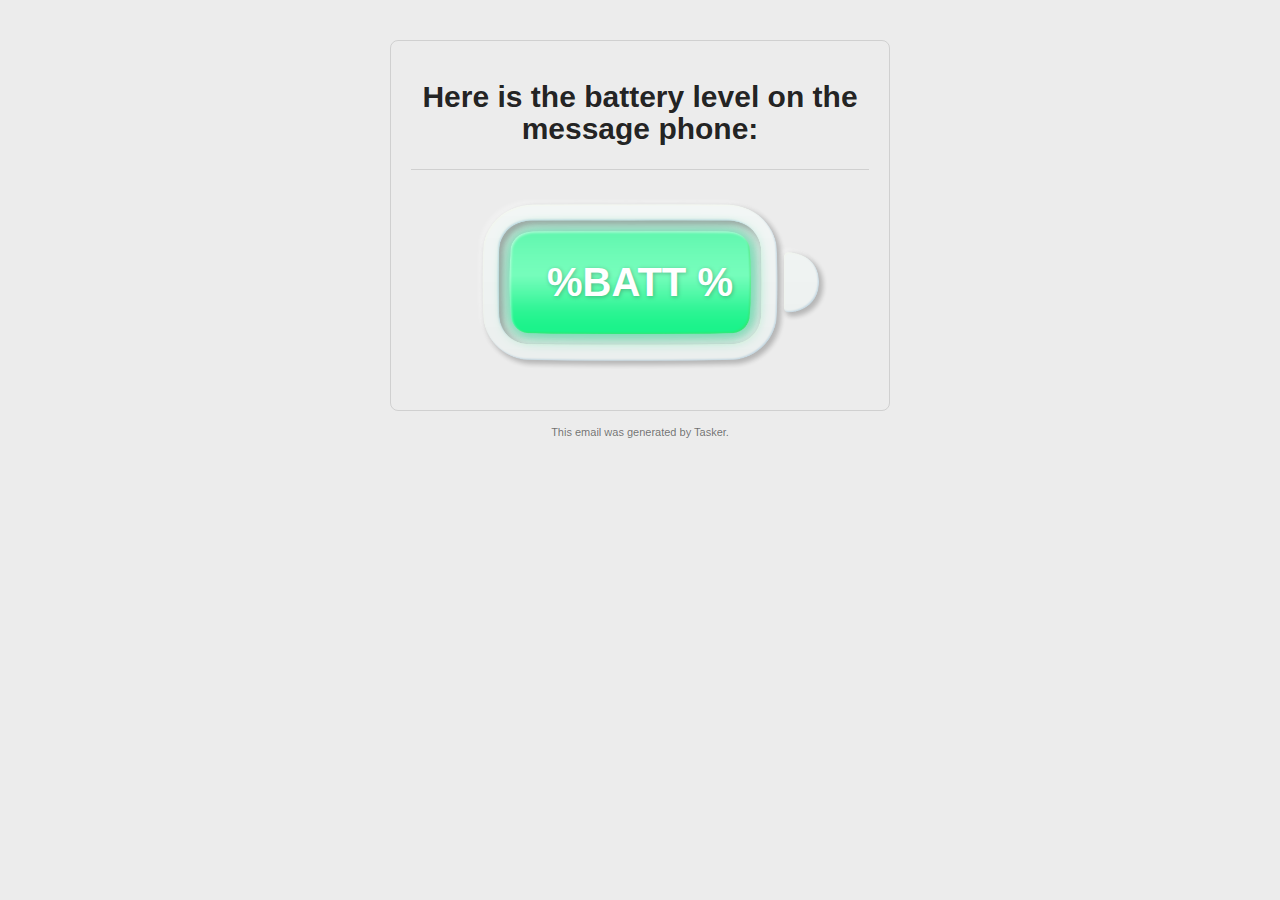
<file: battery.html>
<!DOCTYPE html>
<html lang="en">

    <head>
        <style>
            .awl a {
                color: #FFFFFF;
                text-decoration: none;
            }

            .abml a {
                color: #000000;
                font-family: Roboto-Medium, Helvetica, Arial, sans-serif;
                font-weight: bold;
                text-decoration: none;
            }

            .adgl a {
                color: rgba(0, 0, 0, 0.87);
                text-decoration: none;
            }

            .afal a {
                color: #b0b0b0;
                text-decoration: none;
            }

            @media screen and (min-width: 600px) {
                .v2sp {
                    padding: 6px 30px 0px;
                }

                .v2rsp {
                    padding: 0px 10px;
                }
            }

            @media screen and (min-width: 600px) {
                .mdv2rw {
                    padding: 40px 40px;
                }
            }

            body {
                background-color: #ececec;
            }

            @media screen and (prefers-color-scheme: dark){

            body {background-color: #121212; !important}
            .wr{color: #9e9e9e;}
            .batt{opacity: 0.8;mix-blend-mode: hard-light;}
}
        </style>

        <body margin:="" 0;="" padding:="" bg-color="#ececec" >
        <table width="100%" height="100%" style="min-width:348px" border="0" cellspacing="0" cellpadding="0" lang="en">
            <tbody>
                <tr height="32" style="height:32px">
                    <td></td>
                </tr>
                <tr align="center">
                    <td>
                        <div>
                            <div></div>
                        </div>
                        <table border="0" cellspacing="0" cellpadding="0"
                            style="padding-bottom:20px;max-width:516px;min-width:220px">
                            <tbody>
                                <tr>
                                    <td width="8" style="width:8px"></td>
                                    <td style="position: relative;">
                                        <div style="border-style:solid;border-width:thin;border-color:#a0a0a05e;border-radius:8px;padding:40px 20px"
                                            align="center">
                                            <div
                                                style="font-family:'SF Pro Display','SF Pro Icons','Helvetica Neue',Helvetica,Arial,sans-serif;font-weight:600;border-bottom:thin solid #a0a0a05e;color:rgba(0,0,0,0.87);line-height:32px;padding-bottom:24px;text-align:center;word-break:break-word;min-width: 320px;">
                                                <div style="font-size:30px;" class="wr">Here is the battery level on the message phone:</div>
                                            </div>
                                            <div class="batt" style="height: 200px;">
            <h1 class="mun" style="font-size: 40px;line-height: 1.1;font-weight: 600;color: #fff;letter-spacing: 0em;font-family: &quot;SF Pro Display&quot;,&quot;SF Pro Icons&quot;,&quot;Helvetica Neue&quot;,&quot;Helvetica&quot;,&quot;Arial&quot;,sans-serif;text-align: center;z-index: 3;margin-top: 2em;position: absolute;left: 50%;transform: translateX(-50%);text-shadow: 1px 1px 4px #00000040;top: 140px;">%BATT %</h1>
            <div style="position:absolute;z-index:2;" class="batpic"><img src="./images/battery_inner.png" width="480px" height="225px"></div>
            <div style="position:absolute;z-index:1;" class="batpic"><img src="./images/battery_out.png" width="480px" height="225px"></div>
        </div>
                                        </div>
                                        <div style="text-align:left">
                                            <div
                                                style="font-family:Roboto-Regular,Helvetica,Arial,sans-serif;color:rgba(0,0,0,0.54);font-size:11px;line-height:18px;padding-top:12px;text-align:center">
                                                <div class="wr">This email was generated by Tasker.</div>
                                            </div>
                                        </div>
                                    </td>
                                    <td width="8" style="width:8px"></td>
                                </tr>
                            </tbody>
                        </table>
                    </td>
                </tr>
                <tr height="32" style="height:32px">
                    <td></td>
                </tr>
            </tbody>
        </table>
        </td>
        </tr>
        <tr height="32" style="height: 32=px;">
            <td></td>
        </tr>
        </table>
    </body>

</html>
</file>
<file: ar.css>
body {
   text-align: center;
   font-size: 16px;
   background-color: #ffffff;
   min-width: 320px;
   margin: 0px;
   font-family: "SF Pro Text", "SF Pro Icons", "Helvetica Neue", "Helvetica", "Arial", sans-serif;
}

p {

   font-size: 1.125em;
   line-height: 1.7em;
   font-weight: 400;
   letter-spacing: -0.022em;
   color: #1E1E1E;
   font-style: normal;

}

.st0 {
   opacity: 0.8;
   fill: #FFFFFF;
}

.st2 {
   opacity: 0.2;
   fill: #000000;
}

.st3 {
   fill: #000000;
}

#aug {
   margin: 0px;
}

#aug_fr {
   box-shadow:0 0 8px #fffeff;
}

#rea {
   margin-top: -1.85em;
}

.wrong_h2 {
   font-size: 1.875em;
   line-height: 1.1;
   font-weight: 600;
   color: #1e1e1e;
   letter-spacing: 0em;
   font-family: "SF Pro Display","SF Pro Icons","Helvetica Neue","Helvetica","Arial",sans-serif;
   text-align: center;
   z-index: 1;
}

.h1_container {
   display:block;
   max-width: 31.25em;
   position: relative;
   margin: auto;
   padding-top: 5em;
   background-color: #fefefe00;
}

.h2_container {
   display:block;
   width: auto;
   max-width: 31.25em;
   position: relative;
   margin: auto;
   background-color: #fefefe00;
}

.ar-icon {
   width: 1.2em;
   height: 1.2em;
   margin: -3px 0.12em;
   text-shadow: 1px 1px;
   filter: drop-shadow(0px 1px 2px #00000035);
}

.column {
   padding: 0;
   -webkit-box-sizing: border-box;
   box-sizing: border-box;
   position: relative;
   z-index: 1;
   margin: 2em 0 4em 0;
   min-height: 2px;
   font-size: 17px;
   line-height: 1.47059;
   font-weight: 400;
   letter-spacing: -0.022em;
   background-color: #FEFEFE00;
   color: #333333;
   font-style: normal;
   display: inline-block;
   width: 100%;
}

.text-center {
   text-align: center;
}   

.image-model {
   margin: 0 auto;
   width: 250px;
   height: 250px;
   border-radius: 22.5%;
   border: 0;
   -webkit-mask: url(data:image/svg+xml;charset=utf8,%3Csvg%20xmlns%3D%22http%3A%2F%2Fwww.w3.org%2F2000%2Fsvg%22%20width%3D%22100%25%22%20height%3D%22100%25%22%20fill-rule%3D%22evenodd%22%20stroke-linejoin%3D%22round%22%20stroke-miterlimit%3D%221.41%22%20clip-rule%3D%22evenodd%22%20version%3D%221.1%22%20viewBox%3D%220%200%20460%20460%22%20xml%3Aspace%3D%22preserve%22%3E%3Cpath%20d%3D%22M460%20316.1c0%205.5%200%2010.99-.04%2016.48-.03%204.63-.08%209.26-.2%2013.88a201.73%20201.73%200%200%201-2.66%2030.21c-1.71%2010-4.9%2019.68-9.47%2028.73a96.6%2096.6%200%200%201-42.23%2042.23%20101.86%20101.86%200%200%201-28.71%209.46c-10%201.65-20.1%202.54-30.22%202.66a649%20649%200%200%201-13.88.21c-5.5.03-10.99.03-16.48.03H143.89c-5.49%200-10.98%200-16.48-.03a648.8%20648.8%200%200%201-13.88-.2%20201.46%20201.46%200%200%201-30.22-2.67c-9.99-1.7-19.67-4.9-28.71-9.46a96.61%2096.61%200%200%201-42.23-42.22%20101.96%20101.96%200%200%201-9.47-28.74%20201.6%20201.6%200%200%201-2.66-30.2c-.12-4.63-.18-9.26-.2-13.89C0%20327.08%200%20321.6%200%20316.1V143.9c0-5.5%200-11%20.04-16.5.02-4.62.08-9.25.2-13.87a201.64%20201.64%200%200%201%202.66-30.2c1.71-10%204.9-19.68%209.47-28.74A96.6%2096.6%200%200%201%2054.6%2012.36%20101.96%20101.96%200%200%201%2083.3%202.9c10-1.64%2020.1-2.53%2030.22-2.66%204.63-.12%209.26-.18%2013.88-.2%205.5-.03%2011-.03%2016.48-.03H316.1c5.5%200%2011%200%2016.49.03a649%20649%200%200%201%2013.88.2c10.12.13%2020.22%201.02%2030.21%202.66%2010%201.71%2019.67%204.9%2028.72%209.46a96.58%2096.58%200%200%201%2042.24%2042.23%20101.92%20101.92%200%200%201%209.46%2028.73%20201.7%20201.7%200%200%201%202.66%2030.21c.12%204.63.18%209.26.2%2013.88.04%205.5.04%2010.99.04%2016.48V316.1z%22%2F%3E%3C%2Fsvg%3E%0A) center/100% 100% no-repeat;
   mask: url(data:image/svg+xml;charset=utf8,%3Csvg%20xmlns%3D%22http%3A%2F%2Fwww.w3.org%2F2000%2Fsvg%22%20width%3D%22100%25%22%20height%3D%22100%25%22%20fill-rule%3D%22evenodd%22%20stroke-linejoin%3D%22round%22%20stroke-miterlimit%3D%221.41%22%20clip-rule%3D%22evenodd%22%20version%3D%221.1%22%20viewBox%3D%220%200%20460%20460%22%20xml%3Aspace%3D%22preserve%22%3E%3Cpath%20d%3D%22M460%20316.1c0%205.5%200%2010.99-.04%2016.48-.03%204.63-.08%209.26-.2%2013.88a201.73%20201.73%200%200%201-2.66%2030.21c-1.71%2010-4.9%2019.68-9.47%2028.73a96.6%2096.6%200%200%201-42.23%2042.23%20101.86%20101.86%200%200%201-28.71%209.46c-10%201.65-20.1%202.54-30.22%202.66a649%20649%200%200%201-13.88.21c-5.5.03-10.99.03-16.48.03H143.89c-5.49%200-10.98%200-16.48-.03a648.8%20648.8%200%200%201-13.88-.2%20201.46%20201.46%200%200%201-30.22-2.67c-9.99-1.7-19.67-4.9-28.71-9.46a96.61%2096.61%200%200%201-42.23-42.22%20101.96%20101.96%200%200%201-9.47-28.74%20201.6%20201.6%200%200%201-2.66-30.2c-.12-4.63-.18-9.26-.2-13.89C0%20327.08%200%20321.6%200%20316.1V143.9c0-5.5%200-11%20.04-16.5.02-4.62.08-9.25.2-13.87a201.64%20201.64%200%200%201%202.66-30.2c1.71-10%204.9-19.68%209.47-28.74A96.6%2096.6%200%200%201%2054.6%2012.36%20101.96%20101.96%200%200%201%2083.3%202.9c10-1.64%2020.1-2.53%2030.22-2.66%204.63-.12%209.26-.18%2013.88-.2%205.5-.03%2011-.03%2016.48-.03H316.1c5.5%200%2011%200%2016.49.03a649%20649%200%200%201%2013.88.2c10.12.13%2020.22%201.02%2030.21%202.66%2010%201.71%2019.67%204.9%2028.72%209.46a96.58%2096.58%200%200%201%2042.24%2042.23%20101.92%20101.92%200%200%201%209.46%2028.73%20201.7%20201.7%200%200%201%202.66%2030.21c.12%204.63.18%209.26.2%2013.88.04%205.5.04%2010.99.04%2016.48V316.1z%22%2F%3E%3C%2Fsvg%3E%0A) center/100% 100% no-repeat;
}

@media screen and (max-width: 480px) {

   #aug {
      height: 4.5em;
   }

   #rea {
      height: 4.5em;
      margin-top: -1.45em;
   }

   body {text-align: left;}

   #topbar {
      text-align: center;
      border-bottom: 0.5px solid #8080808c;
      padding: 15px 0px !important;
      transform: none !important;
   }

   .wrong_h2 {text-align: left;}

   .h2_container {margin: 0.8em;}

   p {line-height: 1.5em;}

}

@media screen and (max-width: 374px){
#rea {
    height: 4em;
    margin-top: -1.3em;
}

#aug {
   width:20em;
   height: 4em;
}

}

@keyframes opa2 {
   0% {opacity: 0;}
   35% {opacity: 1;}
   45% {opacity: 0;}
   60% {opacity: 0;}
   70% {opacity: 1;}
   80% {opacity: 0;}
   100% {opacity: 1;}
      }
      
@-webkit-keyframes   opa2 {
    0% {opacity: 0;}
   35% {opacity: 1;}
   45% {opacity: 0;}
   60% {opacity: 0;}
   70% {opacity: 1;}
   80% {opacity: 0;}
   100% {opacity: 1;}
      } 
   
      
.opa2 {
   opacity: 1;
   animation: opa2 1s linear infinite;
   -webkit-animation: opa2 1s linear infinite;
      
      }

.augst0{opacity:0.3;}
.augst1{fill:#000000;}

.reast0{opacity:0.3;}
.reast1{fill:#000000;}

:root * {
   transition: color, background-color 1000ms linear;
 }

.logo {
   height: 2em;
   display: inline-block;
   vertical-align: middle;
   margin-top: -2px;
}

 #topbar {
   position: fixed;
   width: 100%;
   top: 0;
   z-index: 10;
   background: #fffffffa;
   padding: 25px 0px 15px;
   height: 24px;
   min-width: 320px;
   vertical-align: middle;
   transform: scale(1.5,1.5);
}

#topbar h1 {
   font-size: 1.6em;
   font-weight: 500;
   text-align: center;
   margin: -2 0 0 0px;
   white-space: nowrap;
   text-overflow: ellipsis;
   overflow: hidden;
   font-family: "Helvetica Neue", "Helvetica", "Arial", sans-serif;
}

@media screen and (prefers-color-scheme: dark){

   body {background-color: #000000;}

   p {color: #efefef;}

   .wrong_h2 {color: #efefef;}

   #aug {filter: invert(1);}

   #rea {filter: invert(1);}

   .image-model {filter: brightness(0.8);}

   #topbar {background: #000000fa;}

   #topbar h1 {color: #fffffffa;}

}
</file>
